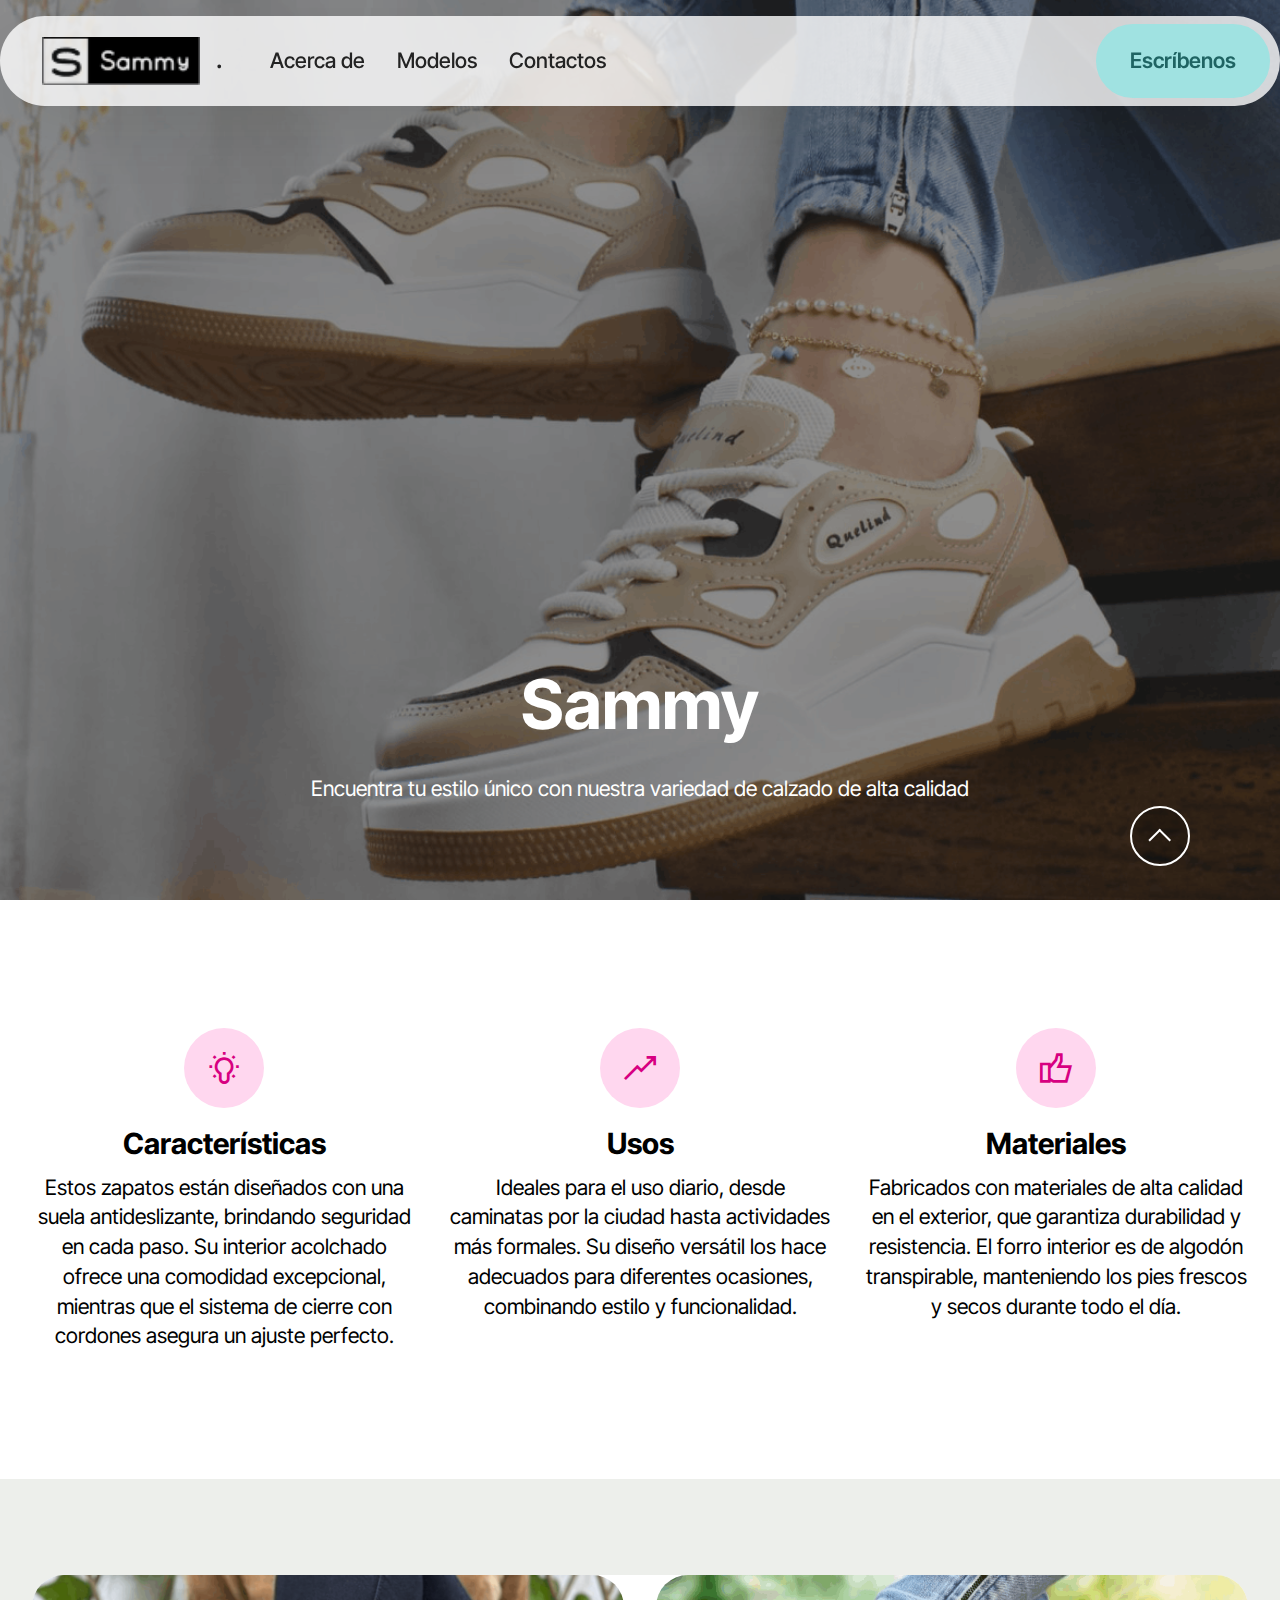
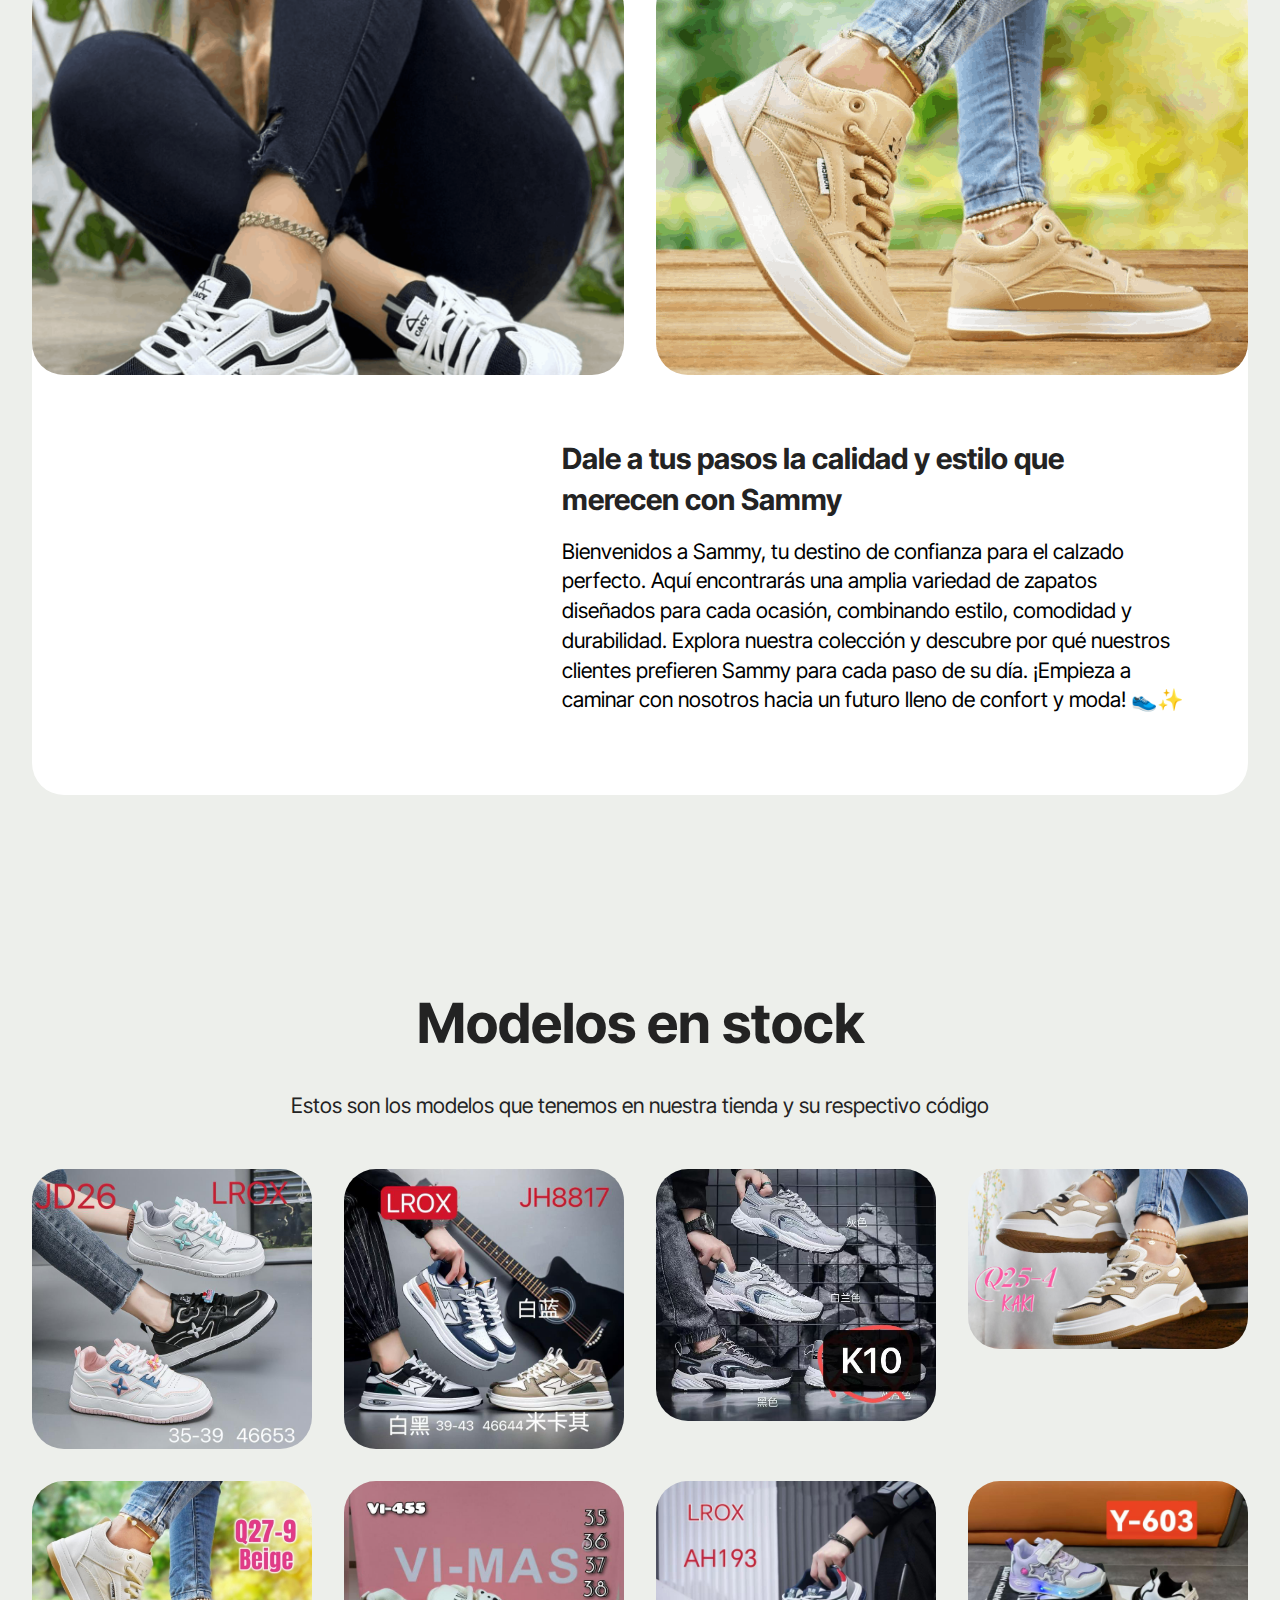
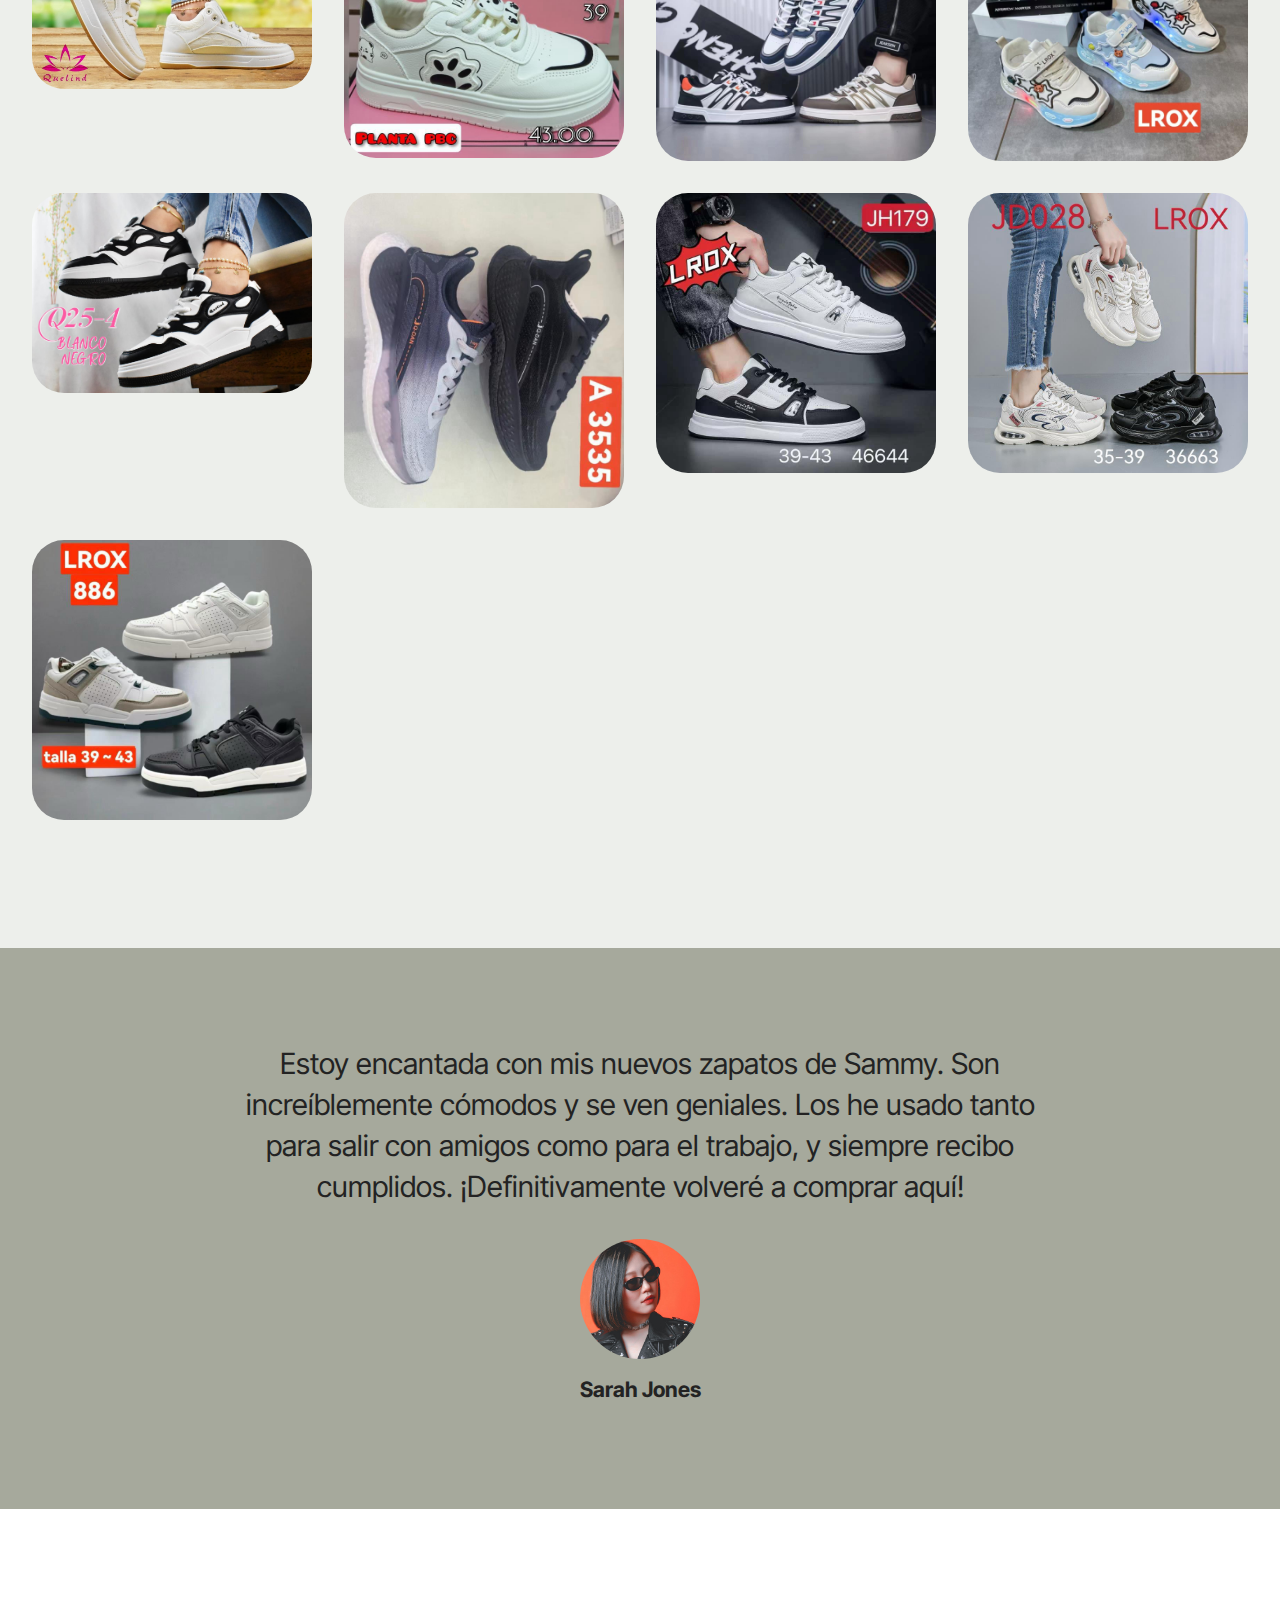
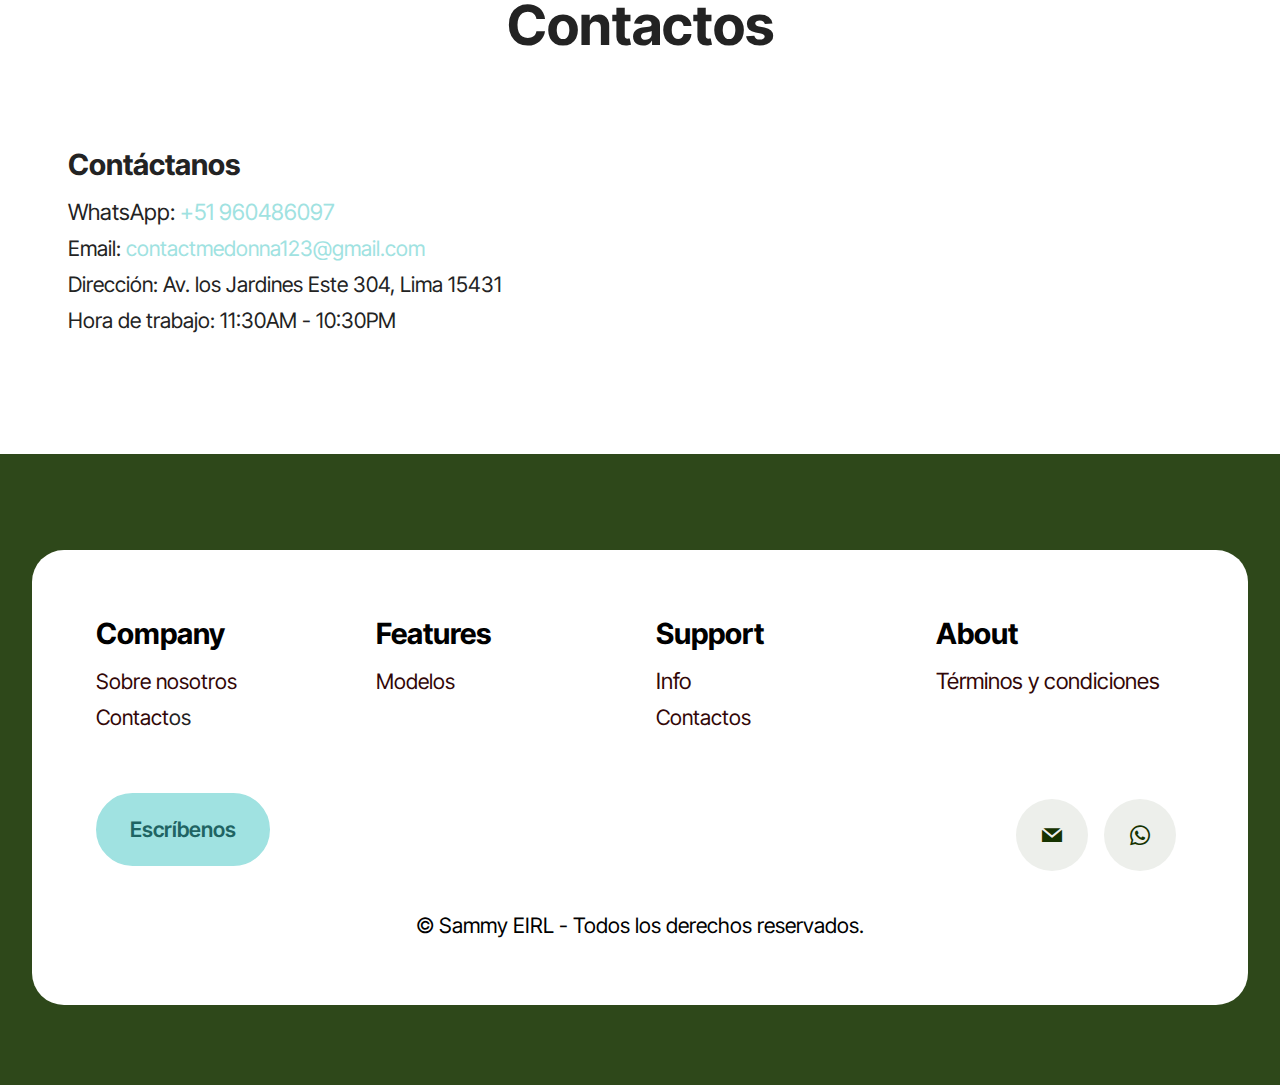
<file: index.html>
<!DOCTYPE html>
<html  >
<head>
  <!-- Site made with Mobirise Website Builder v5.9.18, https://mobirise.com -->
  <meta charset="UTF-8">
  <meta http-equiv="X-UA-Compatible" content="IE=edge">
  <meta name="generator" content="Mobirise v5.9.18, mobirise.com">
  <meta name="viewport" content="width=device-width, initial-scale=1, minimum-scale=1">
  <link rel="shortcut icon" href="assets/images/9160678697-99a1ebef-109d-4f64-b602-baaa322290a7-96x29.png" type="image/x-icon">
  <meta name="description" content="">
  
  
  <title>Sammy</title>
  <link rel="stylesheet" href="assets/web/assets/mobirise-icons2/mobirise2.css">
  <link rel="stylesheet" href="assets/bootstrap/css/bootstrap.min.css">
  <link rel="stylesheet" href="assets/bootstrap/css/bootstrap-grid.min.css">
  <link rel="stylesheet" href="assets/bootstrap/css/bootstrap-reboot.min.css">
  <link rel="stylesheet" href="assets/parallax/jarallax.css">
  <link rel="stylesheet" href="assets/animatecss/animate.css">
  <link rel="stylesheet" href="assets/dropdown/css/style.css">
  <link rel="stylesheet" href="assets/socicon/css/styles.css">
  <link rel="stylesheet" href="assets/theme/css/style.css">
  <link rel="stylesheet" href="assets/gallery/style.css">
  <link rel="preload" href="https://fonts.googleapis.com/css?family=Inter+Tight:100,200,300,400,500,600,700,800,900,100i,200i,300i,400i,500i,600i,700i,800i,900i&display=swap" as="style" onload="this.onload=null;this.rel='stylesheet'">
  <noscript><link rel="stylesheet" href="https://fonts.googleapis.com/css?family=Inter+Tight:100,200,300,400,500,600,700,800,900,100i,200i,300i,400i,500i,600i,700i,800i,900i&display=swap"></noscript>
  <link rel="preload" as="style" href="assets/mobirise/css/mbr-additional.css?v=TVShIu"><link rel="stylesheet" href="assets/mobirise/css/mbr-additional.css?v=TVShIu" type="text/css">

  
  
  
</head>
<body>
  
  <section data-bs-version="5.1" class="menu menu1 cid-uuoiAT6kku" once="menu" id="menu01-e">
	

	<nav class="navbar navbar-dropdown navbar-fixed-top navbar-expand-lg">
		<div class="container">
			<div class="navbar-brand">
				<span class="navbar-logo">
					<a href="index.html">
						<img src="assets/images/9160678697-99a1ebef-109d-4f64-b602-baaa322290a7-96x29.png" alt="" style="height: 3rem;">
					</a>
				</span>
				<span class="navbar-caption-wrap"><a class="navbar-caption text-black display-4" href="https://mobiri.se">.</a></span>
			</div>
			<button class="navbar-toggler" type="button" data-toggle="collapse" data-bs-toggle="collapse" data-target="#navbarSupportedContent" data-bs-target="#navbarSupportedContent" aria-controls="navbarNavAltMarkup" aria-expanded="false" aria-label="Toggle navigation">
				<div class="hamburger">
					<span></span>
					<span></span>
					<span></span>
					<span></span>
				</div>
			</button>
			<div class="collapse navbar-collapse" id="navbarSupportedContent">
				<ul class="navbar-nav nav-dropdown" data-app-modern-menu="true"><li class="nav-item">
						<a class="nav-link link text-black text-primary display-4" href="index.html#article01-3">Acerca de</a>
					</li>
					<li class="nav-item">
						<a class="nav-link link text-black text-primary display-4" href="index.html#gallery02-4" aria-expanded="false">Modelos</a>
					</li>
					<li class="nav-item">
						<a class="nav-link link text-black text-primary display-4" href="index.html#contacts02-6">Contactos</a>
					</li></ul>
				
				<div class="navbar-buttons mbr-section-btn"><a class="btn btn-warning display-4" href="https://wa.me/51960486097">Escríbenos</a></div>
			</div>
		</div>
	</nav>
</section>

<section data-bs-version="5.1" class="header16 cid-uu7skK2TQf mbr-fullscreen mbr-parallax-background" id="header17-1">
  
  <div class="mbr-overlay" style="opacity: 0.5; background-color: rgb(35, 35, 35);"></div>
  <div class="container-fluid">
    <div class="row">
      <div class="content-wrap col-12 col-md-12">
        <h1 class="mbr-section-title mbr-fonts-style mbr-white mb-4 display-1">
          <strong><br>Sammy</strong></h1>
        
        <p class="mbr-fonts-style mbr-text mbr-white mb-4 display-7">Encuentra tu estilo único con nuestra variedad de calzado de alta calidad</p>
        
      </div>
    </div>
  </div>
</section>

<section data-bs-version="5.1" class="features10 cid-uu7syhLuUR" id="features010-2">
  

  
  
  <div class="container">
    
    <div class="row">
      <div class="item features-without-image col-12 col-md-6 col-lg-4">
        <div class="item-wrapper">
          <div class="card-box align-left">
            <div class="iconfont-wrapper mb-3">
              <span class="mbr-iconfont mobi-mbri-idea mobi-mbri"></span>
            </div>
            <h5 class="card-title mbr-fonts-style display-5">
              <strong>Características</strong></h5>
            <p class="card-text mbr-fonts-style mb-3 display-7">
              Estos zapatos están diseñados con una suela antideslizante, brindando seguridad en cada paso. Su interior acolchado ofrece una comodidad excepcional, mientras que el sistema de cierre con cordones asegura un ajuste perfecto.
            </p>
            
          </div>
        </div>
      </div>
      <div class="item features-without-image col-12 col-md-6 col-lg-4">
        <div class="item-wrapper">
          <div class="card-box align-left">
            <div class="iconfont-wrapper mb-3">
              <span class="mbr-iconfont mobi-mbri-growing-chart mobi-mbri"></span>
            </div>
            <h5 class="card-title mbr-fonts-style display-5"><strong>Usos</strong></h5>
            <p class="card-text mbr-fonts-style mb-3 display-7">
              Ideales para el uso diario, desde caminatas por la ciudad hasta actividades más formales. Su diseño versátil los hace adecuados para diferentes ocasiones, combinando estilo y funcionalidad.
            </p>
            
          </div>
        </div>
      </div>
      <div class="item features-without-image col-12 col-md-6 col-lg-4">
        <div class="item-wrapper">
          <div class="card-box align-left">
            <div class="iconfont-wrapper mb-3">
              <span class="mbr-iconfont mobi-mbri-like mobi-mbri"></span>
            </div>
            <h5 class="card-title mbr-fonts-style display-5">
              <strong>Materiales</strong></h5>
            <p class="card-text mbr-fonts-style mb-3 display-7">
              Fabricados con materiales de alta calidad en el exterior, que garantiza durabilidad y resistencia. El forro interior es de algodón transpirable, manteniendo los pies frescos y secos durante todo el día.
            </p>
            
          </div>
        </div>
      </div>
    </div>
  </div>
</section>

<section data-bs-version="5.1" class="start article01 cid-uu7sCic0Iv" id="article01-3">
	

	
	
	<div class="container">
		<div class="row justify-content-center">
			<div class="card col-md-12 col-lg-12">
				<div class="card-wrapper">
					<div class="row">
						<div class="image-wrapper col-12 col-sm-6 justify-content-center">
							<img src="assets/images/whatsapp-image-2024-10-28-at-4.58.06-pm-2-photoroom-1256x1256.png" alt="Mobirise Website Builder">
						</div>
						<div class="image-wrapper col-12 col-sm-6 justify-content-center">
							<img src="assets/images/whatsapp-image-2024-10-28-at-4.56.44-pm-photoroom-1024x756.png" alt="Mobirise Website Builder">
						</div>
					</div>

					<div class="card-box align-left mb-3 card-content-text">
						<h4 class="card-title mbr-fonts-style mbr-white mb-0 display-5"><strong>Dale a tus pasos la calidad y estilo que merecen con Sammy</strong></h4>
						<p class="mbr-text mbr-fonts-style mt-3 mb-0 display-7">
						Bienvenidos a Sammy, tu destino de confianza para el calzado perfecto. Aquí encontrarás una amplia variedad de zapatos diseñados para cada ocasión, combinando estilo, comodidad y durabilidad. Explora nuestra colección y descubre por qué nuestros clientes prefieren Sammy para cada paso de su día. ¡Empieza a caminar con nosotros hacia un futuro lleno de confort y moda! 👟✨
						</p>
						
					</div>
				</div>
			</div>
		</div>
	</div>
</section>

<section data-bs-version="5.1" class="gallery1 mbr-gallery cid-uu7sG9T4Ns" id="gallery02-4">   
    
    

    <div class="container-fluid">
        <div class="row justify-content-center">
            <div class="col-12 content-head">
                <div class="mbr-section-head mb-5">
                    <h3 class="mbr-section-title mbr-fonts-style align-center m-0 display-2"><strong>Modelos en stock</strong></h3>
                    <h4 class="mbr-section-subtitle mbr-fonts-style align-center mb-0 mt-4 display-7">Estos son los modelos que tenemos en nuestra tienda y su respectivo código</h4>
                </div>
            </div>
        </div>
        <div class="row mbr-gallery mbr-masonry" data-masonry="{&quot;percentPosition&quot;: true }">
            <div class="col-12 col-md-6 col-lg-3 item gallery-image">
                <div class="item-wrapper" data-toggle="modal" data-bs-toggle="modal" data-target="#uuotkbKMIn-modal" data-bs-target="#uuotkbKMIn-modal">
                    <img class="w-100" src="assets/images/whatsapp-image-2024-11-14-at-9.34.14-am-2.jpeg" alt="Mobirise Website Builder" data-slide-to="0" data-bs-slide-to="0" data-target="#lb-uuotkbKMIn" data-bs-target="#lb-uuotkbKMIn">
                    <div class="icon-wrapper">
                        <span class="mobi-mbri mobi-mbri-search mbr-iconfont mbr-iconfont-btn"></span>
                    </div>
                </div>
                
            </div>
            <div class="col-12 col-md-6 col-lg-3 item gallery-image">
                <div class="item-wrapper" data-toggle="modal" data-bs-toggle="modal" data-target="#uuotkbKMIn-modal" data-bs-target="#uuotkbKMIn-modal">
                    <img class="w-100" src="assets/images/whatsapp-image-2024-11-14-at-9.34.12-am-1.jpeg" alt="Mobirise Website Builder" data-slide-to="1" data-bs-slide-to="1" data-target="#lb-uuotkbKMIn" data-bs-target="#lb-uuotkbKMIn">
                    <div class="icon-wrapper">
                        <span class="mobi-mbri mobi-mbri-search mbr-iconfont mbr-iconfont-btn"></span>
                    </div>
                </div>
                
            </div>
            <div class="col-12 col-md-6 col-lg-3 item gallery-image">
                <div class="item-wrapper" data-toggle="modal" data-bs-toggle="modal" data-target="#uuotkbKMIn-modal" data-bs-target="#uuotkbKMIn-modal">
                    <img class="w-100" src="assets/images/33fd10e9-b00b-4f22-9ec6-ca2f0244a1c2.jpg" alt="Mobirise Website Builder" data-slide-to="2" data-bs-slide-to="2" data-target="#lb-uuotkbKMIn" data-bs-target="#lb-uuotkbKMIn">
                    <div class="icon-wrapper">
                        <span class="mobi-mbri mobi-mbri-search mbr-iconfont mbr-iconfont-btn"></span>
                    </div>
                </div>
                
            </div>
            <div class="col-12 col-md-6 col-lg-3 item gallery-image">
                <div class="item-wrapper" data-toggle="modal" data-bs-toggle="modal" data-target="#uuotkbKMIn-modal" data-bs-target="#uuotkbKMIn-modal">
                    <img class="w-100" src="assets/images/whatsapp-image-2024-10-28-at-4.56.44-pm-2.jpeg" alt="Mobirise Website Builder" data-slide-to="3" data-bs-slide-to="3" data-target="#lb-uuotkbKMIn" data-bs-target="#lb-uuotkbKMIn">
                    <div class="icon-wrapper">
                        <span class="mobi-mbri mobi-mbri-search mbr-iconfont mbr-iconfont-btn"></span>
                    </div>
                </div>
                
            </div>
            <div class="col-12 col-md-6 col-lg-3 item gallery-image">
                <div class="item-wrapper" data-toggle="modal" data-bs-toggle="modal" data-target="#uuotkbKMIn-modal" data-bs-target="#uuotkbKMIn-modal">
                    <img class="w-100" src="assets/images/whatsapp-image-2024-10-28-at-4.56.05-pm-2.jpeg" alt="Mobirise Website Builder" data-slide-to="4" data-bs-slide-to="4" data-target="#lb-uuotkbKMIn" data-bs-target="#lb-uuotkbKMIn">
                    <div class="icon-wrapper">
                        <span class="mobi-mbri mobi-mbri-search mbr-iconfont mbr-iconfont-btn"></span>
                    </div>
                </div>
                
            </div><div class="col-12 col-md-6 col-lg-3 item gallery-image">
                <div class="item-wrapper" data-toggle="modal" data-bs-toggle="modal" data-target="#uuotkbKMIn-modal" data-bs-target="#uuotkbKMIn-modal">
                    <img class="w-100" src="assets/images/whatsapp-image-2024-11-14-at-9.34.14-am-720x714.jpg" alt="Mobirise Website Builder" data-slide-to="5" data-bs-slide-to="5" data-target="#lb-uuotkbKMIn" data-bs-target="#lb-uuotkbKMIn">
                    <div class="icon-wrapper">
                        <span class="mobi-mbri mobi-mbri-search mbr-iconfont mbr-iconfont-btn"></span>
                    </div>
                </div>
                
            </div>
            <div class="col-12 col-md-6 col-lg-3 item gallery-image">
                <div class="item-wrapper" data-toggle="modal" data-bs-toggle="modal" data-target="#uuotkbKMIn-modal" data-bs-target="#uuotkbKMIn-modal">
                    <img class="w-100" src="assets/images/whatsapp-image-2024-10-28-at-4.58.26-pm-1.jpeg" alt="Mobirise Website Builder" data-slide-to="6" data-bs-slide-to="6" data-target="#lb-uuotkbKMIn" data-bs-target="#lb-uuotkbKMIn">
                    <div class="icon-wrapper">
                        <span class="mobi-mbri mobi-mbri-search mbr-iconfont mbr-iconfont-btn"></span>
                    </div>
                </div>
                
            </div><div class="col-12 col-md-6 col-lg-3 item gallery-image">
                <div class="item-wrapper" data-toggle="modal" data-bs-toggle="modal" data-target="#uuotkbKMIn-modal" data-bs-target="#uuotkbKMIn-modal">
                    <img class="w-100" src="assets/images/whatsapp-image-2024-11-14-at-9.34.12-am.jpeg" alt="Mobirise Website Builder" data-slide-to="7" data-bs-slide-to="7" data-target="#lb-uuotkbKMIn" data-bs-target="#lb-uuotkbKMIn">
                    <div class="icon-wrapper">
                        <span class="mobi-mbri mobi-mbri-search mbr-iconfont mbr-iconfont-btn"></span>
                    </div>
                </div>
                
            </div>
            <div class="col-12 col-md-6 col-lg-3 item gallery-image">
                <div class="item-wrapper" data-toggle="modal" data-bs-toggle="modal" data-target="#uuotkbKMIn-modal" data-bs-target="#uuotkbKMIn-modal">
                    <img class="w-100" src="assets/images/whatsapp-image-2024-10-28-at-4.56.43-pm-2.jpeg" alt="Mobirise Website Builder" data-slide-to="8" data-bs-slide-to="8" data-target="#lb-uuotkbKMIn" data-bs-target="#lb-uuotkbKMIn">
                    <div class="icon-wrapper">
                        <span class="mobi-mbri mobi-mbri-search mbr-iconfont mbr-iconfont-btn"></span>
                    </div>
                </div>
                
            </div><div class="col-12 col-md-6 col-lg-3 item gallery-image">
                <div class="item-wrapper" data-toggle="modal" data-bs-toggle="modal" data-target="#uuotkbKMIn-modal" data-bs-target="#uuotkbKMIn-modal">
                    <img class="w-100" src="assets/images/whatsapp-image-2024-10-28-at-4.56.08-pm-709x800.jpg" alt="Mobirise Website Builder" data-slide-to="9" data-bs-slide-to="9" data-target="#lb-uuotkbKMIn" data-bs-target="#lb-uuotkbKMIn">
                    <div class="icon-wrapper">
                        <span class="mobi-mbri mobi-mbri-search mbr-iconfont mbr-iconfont-btn"></span>
                    </div>
                </div>
                
            </div><div class="col-12 col-md-6 col-lg-3 item gallery-image">
                <div class="item-wrapper" data-toggle="modal" data-bs-toggle="modal" data-target="#uuotkbKMIn-modal" data-bs-target="#uuotkbKMIn-modal">
                    <img class="w-100" src="assets/images/whatsapp-image-2024-10-28-at-4.58.25-pm-2-800x800.jpg" alt="Mobirise Website Builder" data-slide-to="10" data-bs-slide-to="10" data-target="#lb-uuotkbKMIn" data-bs-target="#lb-uuotkbKMIn">
                    <div class="icon-wrapper">
                        <span class="mobi-mbri mobi-mbri-search mbr-iconfont mbr-iconfont-btn"></span>
                    </div>
                </div>
                
            </div><div class="col-12 col-md-6 col-lg-3 item gallery-image">
                <div class="item-wrapper" data-toggle="modal" data-bs-toggle="modal" data-target="#uuotkbKMIn-modal" data-bs-target="#uuotkbKMIn-modal">
                    <img class="w-100" src="assets/images/whatsapp-image-2024-10-29-at-4.23.17-pm-800x800.jpg" alt="Mobirise Website Builder" data-slide-to="11" data-bs-slide-to="11" data-target="#lb-uuotkbKMIn" data-bs-target="#lb-uuotkbKMIn">
                    <div class="icon-wrapper">
                        <span class="mobi-mbri mobi-mbri-search mbr-iconfont mbr-iconfont-btn"></span>
                    </div>
                </div>
                
            </div><div class="col-12 col-md-6 col-lg-3 item gallery-image">
                <div class="item-wrapper" data-toggle="modal" data-bs-toggle="modal" data-target="#uuotkbKMIn-modal" data-bs-target="#uuotkbKMIn-modal">
                    <img class="w-100" src="assets/images/whatsapp-image-2024-10-28-at-4.40.52-pm-1-800x800.jpg" alt="Mobirise Website Builder" data-slide-to="12" data-bs-slide-to="12" data-target="#lb-uuotkbKMIn" data-bs-target="#lb-uuotkbKMIn">
                    <div class="icon-wrapper">
                        <span class="mobi-mbri mobi-mbri-search mbr-iconfont mbr-iconfont-btn"></span>
                    </div>
                </div>
                
            </div>
        </div>

        <div class="modal mbr-slider" tabindex="-1" role="dialog" aria-hidden="true" id="uuotkbKMIn-modal">
            <div class="modal-dialog" role="document">
                <div class="modal-content">
                    <div class="modal-body">
                        <div class="carousel slide" id="lb-uuotkbKMIn" data-interval="5000" data-bs-interval="5000">
                            <div class="carousel-inner">
                                <div class="carousel-item active">
                                    <img class="d-block w-100" src="assets/images/whatsapp-image-2024-11-14-at-9.34.14-am-2.jpeg" alt="Mobirise Website Builder">
                                </div>
                                <div class="carousel-item">
                                    <img class="d-block w-100" src="assets/images/whatsapp-image-2024-11-14-at-9.34.12-am-1.jpeg" alt="Mobirise Website Builder">
                                </div>
                                <div class="carousel-item">
                                    <img class="d-block w-100" src="assets/images/33fd10e9-b00b-4f22-9ec6-ca2f0244a1c2.jpg" alt="Mobirise Website Builder">
                                </div>
                                <div class="carousel-item">
                                    <img class="d-block w-100" src="assets/images/whatsapp-image-2024-10-28-at-4.56.44-pm-2.jpeg" alt="Mobirise Website Builder">
                                </div>
                                <div class="carousel-item">
                                    <img class="d-block w-100" src="assets/images/whatsapp-image-2024-10-28-at-4.56.05-pm-2.jpeg" alt="Mobirise Website Builder">
                                </div><div class="carousel-item">
                                    <img class="d-block w-100" src="assets/images/whatsapp-image-2024-11-14-at-9.34.14-am-720x714.jpg" alt="Mobirise Website Builder">
                                </div>
                                <div class="carousel-item">
                                    <img class="d-block w-100" src="assets/images/whatsapp-image-2024-10-28-at-4.58.26-pm-1.jpeg" alt="Mobirise Website Builder">
                                </div><div class="carousel-item">
                                    <img class="d-block w-100" src="assets/images/whatsapp-image-2024-11-14-at-9.34.12-am.jpeg" alt="Mobirise Website Builder">
                                </div>
                                <div class="carousel-item">
                                    <img class="d-block w-100" src="assets/images/whatsapp-image-2024-10-28-at-4.56.43-pm-2.jpeg" alt="Mobirise Website Builder">
                                </div><div class="carousel-item">
                                    <img class="d-block w-100" src="assets/images/whatsapp-image-2024-10-28-at-4.56.08-pm-709x800.jpg" alt="Mobirise Website Builder">
                                </div><div class="carousel-item">
                                    <img class="d-block w-100" src="assets/images/whatsapp-image-2024-10-28-at-4.58.25-pm-2-800x800.jpg" alt="Mobirise Website Builder">
                                </div><div class="carousel-item">
                                    <img class="d-block w-100" src="assets/images/whatsapp-image-2024-10-29-at-4.23.17-pm-800x800.jpg" alt="Mobirise Website Builder">
                                </div><div class="carousel-item">
                                    <img class="d-block w-100" src="assets/images/whatsapp-image-2024-10-28-at-4.40.52-pm-1-800x800.jpg" alt="Mobirise Website Builder">
                                </div>
                            </div>
                            <ol class="carousel-indicators">
                                <li data-slide-to="0" data-bs-slide-to="0" class="active" data-target="#lb-uuotkbKMIn" data-bs-target="#lb-uuotkbKMIn"></li>
                                <li data-slide-to="1" data-bs-slide-to="1" data-target="#lb-uuotkbKMIn" data-bs-target="#lb-uuotkbKMIn"></li>
                                <li data-slide-to="2" data-bs-slide-to="2" data-target="#lb-uuotkbKMIn" data-bs-target="#lb-uuotkbKMIn"></li>
                                <li data-slide-to="3" data-bs-slide-to="3" data-target="#lb-uuotkbKMIn" data-bs-target="#lb-uuotkbKMIn"></li>
                                <li data-slide-to="4" data-bs-slide-to="4" data-target="#lb-uuotkbKMIn" data-bs-target="#lb-uuotkbKMIn"></li><li data-slide-to="5" data-bs-slide-to="5" data-target="#lb-uuotkbKMIn" data-bs-target="#lb-uuotkbKMIn"></li>
                                <li data-slide-to="6" data-bs-slide-to="6" data-target="#lb-uuotkbKMIn" data-bs-target="#lb-uuotkbKMIn"></li><li data-slide-to="7" data-bs-slide-to="7" data-target="#lb-uuotkbKMIn" data-bs-target="#lb-uuotkbKMIn"></li>
                                <li data-slide-to="8" data-bs-slide-to="8" data-target="#lb-uuotkbKMIn" data-bs-target="#lb-uuotkbKMIn"></li><li data-slide-to="9" data-bs-slide-to="9" data-target="#lb-uuotkbKMIn" data-bs-target="#lb-uuotkbKMIn"></li><li data-slide-to="10" data-bs-slide-to="10" data-target="#lb-uuotkbKMIn" data-bs-target="#lb-uuotkbKMIn"></li><li data-slide-to="11" data-bs-slide-to="11" data-target="#lb-uuotkbKMIn" data-bs-target="#lb-uuotkbKMIn"></li><li data-slide-to="12" data-bs-slide-to="12" data-target="#lb-uuotkbKMIn" data-bs-target="#lb-uuotkbKMIn"></li>
                            </ol>
                            <a role="button" href="" class="close" data-dismiss="modal" data-bs-dismiss="modal" aria-label="Close">
                            </a>
                            <a class="carousel-control-prev carousel-control" role="button" data-slide="prev" data-bs-slide="prev" href="#lb-uuotkbKMIn">
                                <span class="mobi-mbri mobi-mbri-arrow-prev" aria-hidden="true"></span>
                                <span class="sr-only visually-hidden">Previous</span>
                            </a>
                            <a class="carousel-control-next carousel-control" role="button" data-slide="next" data-bs-slide="next" href="#lb-uuotkbKMIn">
                                <span class="mobi-mbri mobi-mbri-arrow-next" aria-hidden="true"></span>
                                <span class="sr-only visually-hidden">Next</span>
                            </a>
                        </div>
                    </div>
                </div>
            </div>
        </div>
    </div>
</section>

<section data-bs-version="5.1" class="people07 cid-uu7sKdeTrg" id="people07-5">
    
    <div class="container">
        <div class="row justify-content-center">
            <div class="col-md-12 col-lg-8">
                <p class="card-text mbr-fonts-style display-5">Estoy encantada con mis nuevos zapatos de Sammy. Son increíblemente cómodos y se ven geniales. Los he usado tanto para salir con amigos como para el trabajo, y siempre recibo cumplidos. ¡Definitivamente volveré a comprar aquí!</p>
                <div class="img-wrapper mt-4 justify-content-center">
                    <img src="assets/images/team1.jpg" alt="" data-slide-to="0" data-bs-slide-to="0">
                </div>
                <p class="card-title mbr-fonts-style mt-3 display-7">
                    <strong>Sarah Jones</strong>
                </p>
            </div>
        </div>
    </div>
</section>

<section data-bs-version="5.1" class="contacts02 map1 cid-uu7sMus4Ov" id="contacts02-6">

    

    
    <div class="container">
        <div class="row justify-content-center">
            <div class="col-12 content-head">
                <div class="mbr-section-head mb-5">
                    <h3 class="mbr-section-title mbr-fonts-style align-center mb-0 display-2">
                        <strong>Contactos</strong>
                    </h3>
                    
                </div>
            </div>
        </div>
        <div class="row justify-content-center">
            <div class="card col-12 col-md-12 col-lg-6">
                <div class="card-wrapper">
                    <div class="text-wrapper">
                        <h5 class="cardTitle mbr-fonts-style mb-2 display-5">
                            <strong>Contáctanos</strong></h5>
                        <ul class="list mbr-fonts-style display-7">
                            <li class="mbr-text item-wrap"><span style="font-size: 1.4rem;">WhatsApp: </span><a href="https://wa.me/51960486097" class="text-warning" style="font-size: 1.4rem;">+51 960486097</a><br></li>
                            <li class="mbr-text item-wrap">Email: <a href="mailto:contactmedonna123@gmail.com" class="text-warning">contactmedonna123@gmail.com</a></li>
                            <li class="mbr-text item-wrap">Dirección: Av. los Jardines Este 304, Lima 15431</li>
                            <li class="mbr-text item-wrap">Hora de trabajo: 11:30AM - 10:30PM</li>
                        </ul>
                    </div>
                </div>
            </div>
            <div class="map-wrapper col-md-12 col-lg-6">
                <div class="google-map"><iframe frameborder="0" style="border:0" src="https://www.google.com/maps/embed?pb=!1m17!1m12!1m3!1d975.6403078067834!2d-77.00443607148898!3d-12.004832999261213!2m3!1f0!2f0!3f0!3m2!1i1024!2i768!4f13.1!3m2!1m1!2zMTLCsDAwJzE3LjQiUyA3N8KwMDAnMTMuNyJX!5e0!3m2!1ses!2spe!4v1731604080729!5m2!1ses!2spe" allowfullscreen=""></iframe></div>
            </div>
        </div>
    </div>
</section>

<section data-bs-version="5.1" class="footer1 cid-uuoiI0wkvn" once="footers" id="footer01-f">
	

	
	
	<div class="container">
		<div class="row mbr-white">
			<div class="col-12 col-md-6 col-lg-3">
				<h5 class="mbr-section-subtitle mbr-fonts-style mb-2 display-5">
					<strong>Company</strong>
				</h5>
				<ul class="list mbr-fonts-style display-7">
					<li class="mbr-text item-wrap"><a href="index.html#features010-2" class="text-info">Sobre nosotros</a></li><a href="index.html#features010-2" class="text-primary">
					</a><li class="mbr-text item-wrap"><a href="https://wa.me/51960486097" class="text-info">Contact</a>os</li>
				</ul>
			</div>
			<div class="col-12 col-md-6 col-lg-3">
				<h5 class="mbr-section-subtitle mbr-fonts-style mb-2 display-5">
					<strong>Features</strong>
				</h5>
				<ul class="list mbr-fonts-style display-7">
					<li class="mbr-text item-wrap"><a href="index.html#gallery02-4" class="text-info">Modelos</a></li>
					<li class="mbr-text item-wrap"><br></li>
				</ul>
			</div>
			<div class="col-12 col-md-6 col-lg-3">
				<h5 class="mbr-section-subtitle mbr-fonts-style mb-2 display-5">
					<strong>Support</strong>
				</h5>
				<ul class="list mbr-fonts-style display-7">
					<li class="mbr-text item-wrap"><span style="font-size: 1.4rem;"><a href="index.html#features010-2" class="text-info">Info</a></span><br></li>
					<li class="mbr-text item-wrap"><a href="index.html#contacts02-6" class="text-info">Contactos</a></li>
				</ul>
			</div>
			<div class="col-12 col-md-6 col-lg-3">
				<h5 class="mbr-section-subtitle mbr-fonts-style mb-2 display-5">
					<strong>About</strong>
				</h5>
				<ul class="list mbr-fonts-style display-7">
					<li class="mbr-text item-wrap"><span style="font-size: 1.4rem;"><a href="terms.html#list02-i" class="text-info text-primary">Términos&nbsp;y condiciones</a></span><br></li>
				</ul>
			</div>
			<div class="col-12 mt-5 footer-col">
				<div class="mbr-section-btn align-left"><a class="btn btn-warning display-7" href="https://wa.me/51960486097">Escríbenos</a></div>

				<div class="social-row mt-2 display-7">
					<div class="soc-item">
						<a href="mailto:contactmedonna123@gmail.com">
							<span class="mbr-iconfont socicon-mail socicon"></span>
						</a>
					</div>
					<div class="soc-item">
						<a href="https://wa.me/51960486097">
							<span class="mbr-iconfont socicon-whatsapp socicon"></span>
						</a>
					</div>
					
					
				</div>
			</div>
			<div class="col-12 mt-4">
				<p class="mbr-text mb-0 mbr-fonts-style copyright align-center display-7">
					© Sammy EIRL - Todos los derechos reservados.</p>
			</div>
		</div>
	</div>
    
 <div id="scrollToTop" class="scrollToTop mbr-arrow-up"><a style="text-align: center;"><i class="mbr-arrow-up-icon mbr-arrow-up-icon-cm cm-icon cm-icon-smallarrow-up"></i></a></div>
    <input name="animation" type="hidden">
  </body>
</html>
</file>
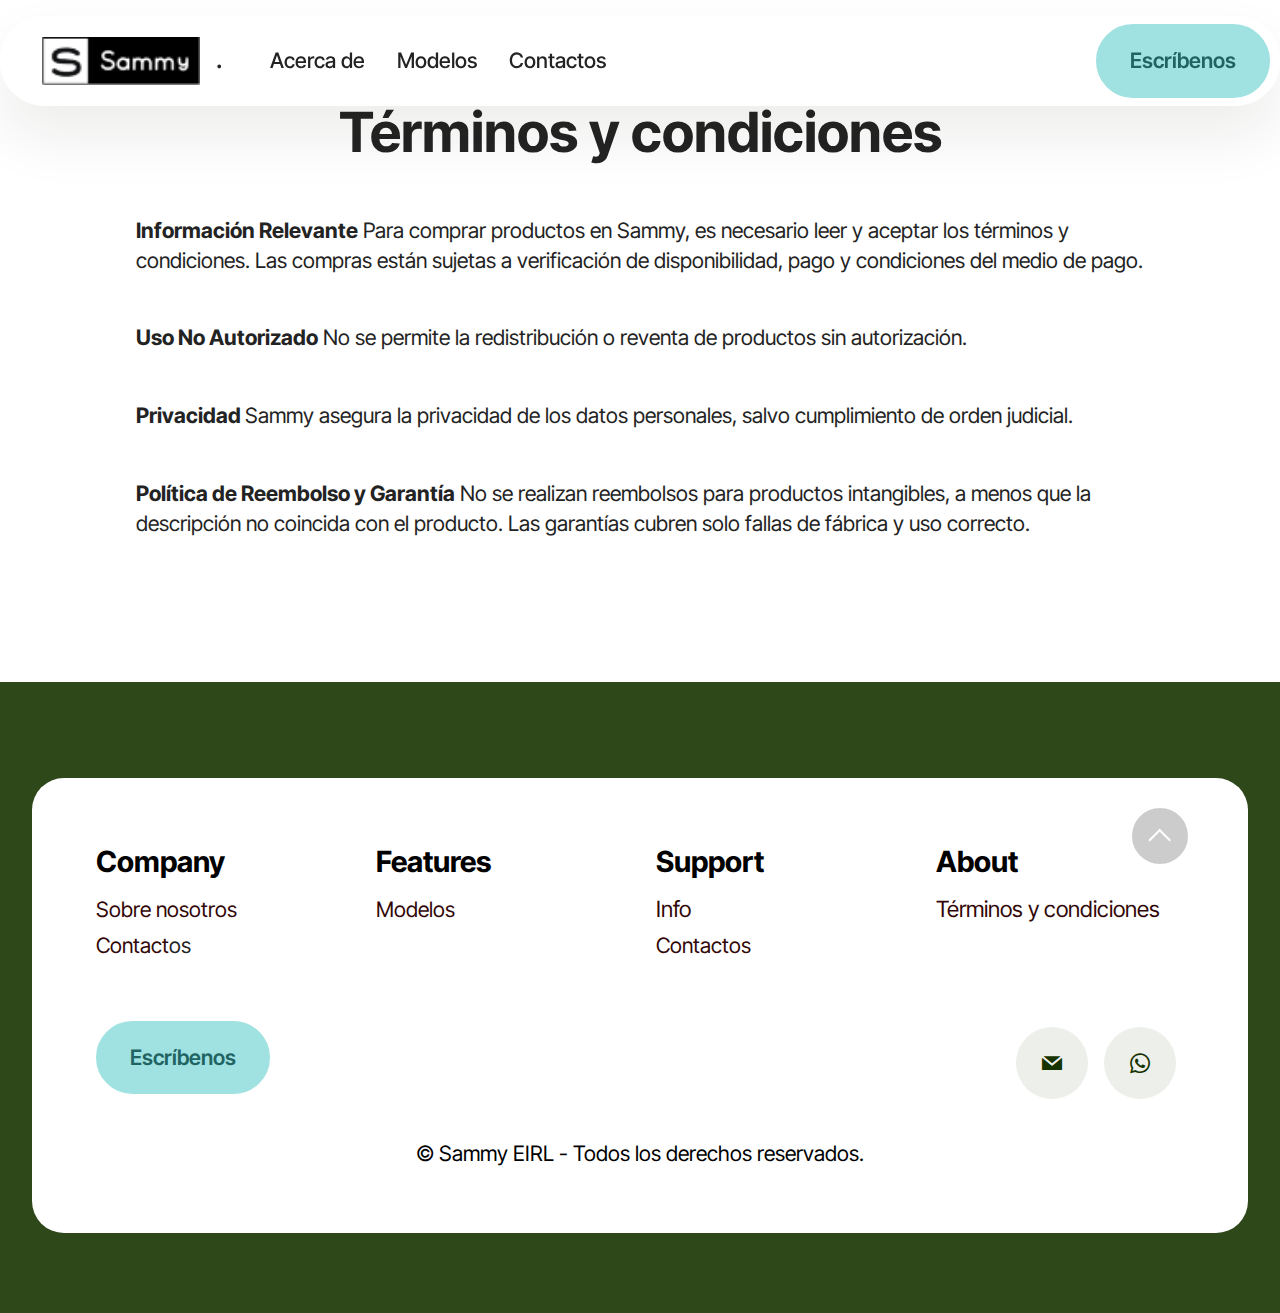
<file: terms.html>
<!DOCTYPE html>
<html  >
<head>
  <!-- Site made with Mobirise Website Builder v5.9.18, https://mobirise.com -->
  <meta charset="UTF-8">
  <meta http-equiv="X-UA-Compatible" content="IE=edge">
  <meta name="generator" content="Mobirise v5.9.18, mobirise.com">
  <meta name="viewport" content="width=device-width, initial-scale=1, minimum-scale=1">
  <link rel="shortcut icon" href="assets/images/9160678697-99a1ebef-109d-4f64-b602-baaa322290a7-96x29.png" type="image/x-icon">
  <meta name="description" content="">
  
  
  <title>Términos y condiciones</title>
  <link rel="stylesheet" href="assets/web/assets/mobirise-icons2/mobirise2.css">
  <link rel="stylesheet" href="assets/bootstrap/css/bootstrap.min.css">
  <link rel="stylesheet" href="assets/bootstrap/css/bootstrap-grid.min.css">
  <link rel="stylesheet" href="assets/bootstrap/css/bootstrap-reboot.min.css">
  <link rel="stylesheet" href="assets/animatecss/animate.css">
  <link rel="stylesheet" href="assets/dropdown/css/style.css">
  <link rel="stylesheet" href="assets/socicon/css/styles.css">
  <link rel="stylesheet" href="assets/theme/css/style.css">
  <link rel="preload" href="https://fonts.googleapis.com/css?family=Inter+Tight:100,200,300,400,500,600,700,800,900,100i,200i,300i,400i,500i,600i,700i,800i,900i&display=swap" as="style" onload="this.onload=null;this.rel='stylesheet'">
  <noscript><link rel="stylesheet" href="https://fonts.googleapis.com/css?family=Inter+Tight:100,200,300,400,500,600,700,800,900,100i,200i,300i,400i,500i,600i,700i,800i,900i&display=swap"></noscript>
  <link rel="preload" as="style" href="assets/mobirise/css/mbr-additional.css?v=C3YrkJ"><link rel="stylesheet" href="assets/mobirise/css/mbr-additional.css?v=C3YrkJ" type="text/css">

  
  
  
</head>
<body>
  
  <section data-bs-version="5.1" class="menu menu1 cid-uuoiAT6kku" once="menu" id="menu01-g">
	

	<nav class="navbar navbar-dropdown navbar-fixed-top navbar-expand-lg">
		<div class="container">
			<div class="navbar-brand">
				<span class="navbar-logo">
					<a href="index.html">
						<img src="assets/images/9160678697-99a1ebef-109d-4f64-b602-baaa322290a7-96x29.png" alt="" style="height: 3rem;">
					</a>
				</span>
				<span class="navbar-caption-wrap"><a class="navbar-caption text-black display-4" href="https://mobiri.se">.</a></span>
			</div>
			<button class="navbar-toggler" type="button" data-toggle="collapse" data-bs-toggle="collapse" data-target="#navbarSupportedContent" data-bs-target="#navbarSupportedContent" aria-controls="navbarNavAltMarkup" aria-expanded="false" aria-label="Toggle navigation">
				<div class="hamburger">
					<span></span>
					<span></span>
					<span></span>
					<span></span>
				</div>
			</button>
			<div class="collapse navbar-collapse" id="navbarSupportedContent">
				<ul class="navbar-nav nav-dropdown" data-app-modern-menu="true"><li class="nav-item">
						<a class="nav-link link text-black text-primary display-4" href="index.html#article01-3">Acerca de</a>
					</li>
					<li class="nav-item">
						<a class="nav-link link text-black text-primary display-4" href="index.html#gallery02-4" aria-expanded="false">Modelos</a>
					</li>
					<li class="nav-item">
						<a class="nav-link link text-black text-primary display-4" href="index.html#contacts02-6">Contactos</a>
					</li></ul>
				
				<div class="navbar-buttons mbr-section-btn"><a class="btn btn-warning display-4" href="https://wa.me/51960486097">Escríbenos</a></div>
			</div>
		</div>
	</nav>
</section>

<section data-bs-version="5.1" class="content4 cid-uuoj45Tw5r" id="list02-i">
    

    
    
    <div class="container">
        <div class="row justify-content-center">
            <div class="col-lg-10">
                <div class="title col-md-12 mb-5">
                    <h3 class="mbr-section-title mbr-fonts-style display-2">
                        <strong>Términos y condiciones</strong></h3>
                    
                </div>
                
                <div class="item features-without-image col-12 active">
                    <div class="item-wrapper">
                        <div class="card-box align-left">
                            
                            <p class="card-text mbr-fonts-style mb-5 display-7"><strong>
                                Información Relevante</strong> Para comprar productos en Sammy, es necesario leer y aceptar los términos y condiciones. Las compras están sujetas a verificación de disponibilidad, pago y condiciones del medio de pago.
                            </p>
                        </div>
                    </div>
                </div>
                <div class="item features-without-image col-12">
                    <div class="item-wrapper">
                        <div class="card-box align-left">
                            
                            <p class="card-text mbr-fonts-style mb-5 display-7"><strong>
                                Uso No Autorizado</strong> No se permite la redistribución o reventa de productos sin autorización.
                            </p>
                        </div>
                    </div>
                </div><div class="item features-without-image col-12">
                    <div class="item-wrapper">
                        <div class="card-box align-left">
                            
                            <p class="card-text mbr-fonts-style mb-5 display-7"><strong>Privacidad </strong>Sammy asegura la privacidad de los datos personales, salvo cumplimiento de orden judicial.</p>
                        </div>
                    </div>
                </div><div class="item features-without-image col-12">
                    <div class="item-wrapper">
                        <div class="card-box align-left">
                            
                            <p class="card-text mbr-fonts-style mb-5 display-7"><strong>
                                Política de Reembolso y Garantía</strong> No se realizan reembolsos para productos intangibles, a menos que la descripción no coincida con el producto. Las garantías cubren solo fallas de fábrica y uso correcto.
                            </p>
                        </div>
                    </div>
                </div>
            </div>
        </div>
    </div>
</section>

<section data-bs-version="5.1" class="footer1 cid-uuoiI0wkvn" once="footers" id="footer01-h">
	

	
	
	<div class="container">
		<div class="row mbr-white">
			<div class="col-12 col-md-6 col-lg-3">
				<h5 class="mbr-section-subtitle mbr-fonts-style mb-2 display-5">
					<strong>Company</strong>
				</h5>
				<ul class="list mbr-fonts-style display-7">
					<li class="mbr-text item-wrap"><a href="index.html#features010-2" class="text-info">Sobre nosotros</a></li><a href="index.html#features010-2" class="text-primary">
					</a><li class="mbr-text item-wrap"><a href="https://wa.me/51960486097" class="text-info">Contact</a>os</li>
				</ul>
			</div>
			<div class="col-12 col-md-6 col-lg-3">
				<h5 class="mbr-section-subtitle mbr-fonts-style mb-2 display-5">
					<strong>Features</strong>
				</h5>
				<ul class="list mbr-fonts-style display-7">
					<li class="mbr-text item-wrap"><a href="index.html#gallery02-4" class="text-info">Modelos</a></li>
					<li class="mbr-text item-wrap"><br></li>
				</ul>
			</div>
			<div class="col-12 col-md-6 col-lg-3">
				<h5 class="mbr-section-subtitle mbr-fonts-style mb-2 display-5">
					<strong>Support</strong>
				</h5>
				<ul class="list mbr-fonts-style display-7">
					<li class="mbr-text item-wrap"><span style="font-size: 1.4rem;"><a href="index.html#features010-2" class="text-info">Info</a></span><br></li>
					<li class="mbr-text item-wrap"><a href="index.html#contacts02-6" class="text-info">Contactos</a></li>
				</ul>
			</div>
			<div class="col-12 col-md-6 col-lg-3">
				<h5 class="mbr-section-subtitle mbr-fonts-style mb-2 display-5">
					<strong>About</strong>
				</h5>
				<ul class="list mbr-fonts-style display-7">
					<li class="mbr-text item-wrap"><span style="font-size: 1.4rem;"><a href="terms.html#list02-i" class="text-info text-primary">Términos&nbsp;y condiciones</a></span><br></li>
				</ul>
			</div>
			<div class="col-12 mt-5 footer-col">
				<div class="mbr-section-btn align-left"><a class="btn btn-warning display-7" href="https://wa.me/51960486097">Escríbenos</a></div>

				<div class="social-row mt-2 display-7">
					<div class="soc-item">
						<a href="mailto:contactmedonna123@gmail.com">
							<span class="mbr-iconfont socicon-mail socicon"></span>
						</a>
					</div>
					<div class="soc-item">
						<a href="https://wa.me/51960486097">
							<span class="mbr-iconfont socicon-whatsapp socicon"></span>
						</a>
					</div>
					
					
				</div>
			</div>
			<div class="col-12 mt-4">
				<p class="mbr-text mb-0 mbr-fonts-style copyright align-center display-7">
					© Sammy EIRL - Todos los derechos reservados.</p>
			</div>
		</div>
	</div>
    
 <div id="scrollToTop" class="scrollToTop mbr-arrow-up"><a style="text-align: center;"><i class="mbr-arrow-up-icon mbr-arrow-up-icon-cm cm-icon cm-icon-smallarrow-up"></i></a></div>
    <input name="animation" type="hidden">
  </body>
</html>
</file>
<file: assets/web/assets/mobirise-icons2/mobirise2.css>
@font-face {
  font-family: 'Moririse2';
  font-display: swap;
  src:  url('mobirise2.eot?f2bix4');
  src:  url('mobirise2.eot?f2bix4#iefix') format('embedded-opentype'),
    url('mobirise2.ttf?f2bix4') format('truetype'),
    url('mobirise2.woff?f2bix4') format('woff'),
    url('mobirise2.svg?f2bix4#mobirise2') format('svg');
  font-weight: normal;
  font-style: normal;
}

[class^="mobi-"], [class*=" mobi-"] {
  /* use !important to prevent issues with browser extensions that change fonts */
  font-family: 'Moririse2' !important;
  speak: none;
  font-style: normal;
  font-weight: normal;
  font-variant: normal;
  text-transform: none;
  line-height: 1;

  /* Better Font Rendering =========== */
  -webkit-font-smoothing: antialiased;
  -moz-osx-font-smoothing: grayscale;
}

.mobi-mbri-add-submenu:before {
  content: "\e900";
}
.mobi-mbri-alert:before {
  content: "\e901";
}
.mobi-mbri-align-center:before {
  content: "\e902";
}
.mobi-mbri-align-justify:before {
  content: "\e903";
}
.mobi-mbri-align-left:before {
  content: "\e904";
}
.mobi-mbri-align-right:before {
  content: "\e905";
}
.mobi-mbri-android:before {
  content: "\e906";
}
.mobi-mbri-apple:before {
  content: "\e907";
}
.mobi-mbri-arrow-down:before {
  content: "\e908";
}
.mobi-mbri-arrow-next:before {
  content: "\e909";
}
.mobi-mbri-arrow-prev:before {
  content: "\e90a";
}
.mobi-mbri-arrow-up:before {
  content: "\e90b";
}
.mobi-mbri-bold:before {
  content: "\e90c";
}
.mobi-mbri-bookmark:before {
  content: "\e90d";
}
.mobi-mbri-bootstrap:before {
  content: "\e90e";
}
.mobi-mbri-briefcase:before {
  content: "\e90f";
}
.mobi-mbri-browse:before {
  content: "\e910";
}
.mobi-mbri-bulleted-list:before {
  content: "\e911";
}
.mobi-mbri-calendar:before {
  content: "\e912";
}
.mobi-mbri-camera:before {
  content: "\e913";
}
.mobi-mbri-cart-add:before {
  content: "\e914";
}
.mobi-mbri-cart-full:before {
  content: "\e915";
}
.mobi-mbri-cash:before {
  content: "\e916";
}
.mobi-mbri-change-style:before {
  content: "\e917";
}
.mobi-mbri-chat:before {
  content: "\e918";
}
.mobi-mbri-clock:before {
  content: "\e919";
}
.mobi-mbri-close:before {
  content: "\e91a";
}
.mobi-mbri-cloud:before {
  content: "\e91b";
}
.mobi-mbri-code:before {
  content: "\e91c";
}
.mobi-mbri-contact-form:before {
  content: "\e91d";
}
.mobi-mbri-credit-card:before {
  content: "\e91e";
}
.mobi-mbri-cursor-click:before {
  content: "\e91f";
}
.mobi-mbri-cust-feedback:before {
  content: "\e920";
}
.mobi-mbri-database:before {
  content: "\e921";
}
.mobi-mbri-delivery:before {
  content: "\e922";
}
.mobi-mbri-desktop:before {
  content: "\e923";
}
.mobi-mbri-devices:before {
  content: "\e924";
}
.mobi-mbri-down:before {
  content: "\e925";
}
.mobi-mbri-download-2:before {
  content: "\e926";
}
.mobi-mbri-download:before {
  content: "\e927";
}
.mobi-mbri-drag-n-drop-2:before {
  content: "\e928";
}
.mobi-mbri-drag-n-drop:before {
  content: "\e929";
}
.mobi-mbri-edit-2:before {
  content: "\e92a";
}
.mobi-mbri-edit:before {
  content: "\e92b";
}
.mobi-mbri-error:before {
  content: "\e92c";
}
.mobi-mbri-extension:before {
  content: "\e92d";
}
.mobi-mbri-features:before {
  content: "\e92e";
}
.mobi-mbri-file:before {
  content: "\e92f";
}
.mobi-mbri-flag:before {
  content: "\e930";
}
.mobi-mbri-folder:before {
  content: "\e931";
}
.mobi-mbri-gift:before {
  content: "\e932";
}
.mobi-mbri-github:before {
  content: "\e933";
}
.mobi-mbri-globe-2:before {
  content: "\e934";
}
.mobi-mbri-globe:before {
  content: "\e935";
}
.mobi-mbri-growing-chart:before {
  content: "\e936";
}
.mobi-mbri-hearth:before {
  content: "\e937";
}
.mobi-mbri-help:before {
  content: "\e938";
}
.mobi-mbri-home:before {
  content: "\e939";
}
.mobi-mbri-hot-cup:before {
  content: "\e93a";
}
.mobi-mbri-idea:before {
  content: "\e93b";
}
.mobi-mbri-image-gallery:before {
  content: "\e93c";
}
.mobi-mbri-image-slider:before {
  content: "\e93d";
}
.mobi-mbri-info:before {
  content: "\e93e";
}
.mobi-mbri-italic:before {
  content: "\e93f";
}
.mobi-mbri-key:before {
  content: "\e940";
}
.mobi-mbri-laptop:before {
  content: "\e941";
}
.mobi-mbri-layers:before {
  content: "\e942";
}
.mobi-mbri-left-right:before {
  content: "\e943";
}
.mobi-mbri-left:before {
  content: "\e944";
}
.mobi-mbri-letter:before {
  content: "\e945";
}
.mobi-mbri-like:before {
  content: "\e946";
}
.mobi-mbri-link:before {
  content: "\e947";
}
.mobi-mbri-lock:before {
  content: "\e948";
}
.mobi-mbri-login:before {
  content: "\e949";
}
.mobi-mbri-logout:before {
  content: "\e94a";
}
.mobi-mbri-magic-stick:before {
  content: "\e94b";
}
.mobi-mbri-map-pin:before {
  content: "\e94c";
}
.mobi-mbri-menu:before {
  content: "\e94d";
}
.mobi-mbri-mobile-2:before {
  content: "\e94e";
}
.mobi-mbri-mobile-horizontal:before {
  content: "\e94f";
}
.mobi-mbri-mobile:before {
  content: "\e950";
}
.mobi-mbri-mobirise:before {
  content: "\e951";
}
.mobi-mbri-more-horizontal:before {
  content: "\e952";
}
.mobi-mbri-more-vertical:before {
  content: "\e953";
}
.mobi-mbri-music:before {
  content: "\e954";
}
.mobi-mbri-new-file:before {
  content: "\e955";
}
.mobi-mbri-numbered-list:before {
  content: "\e956";
}
.mobi-mbri-opened-folder:before {
  content: "\e957";
}
.mobi-mbri-pages:before {
  content: "\e958";
}
.mobi-mbri-paper-plane:before {
  content: "\e959";
}
.mobi-mbri-paperclip:before {
  content: "\e95a";
}
.mobi-mbri-phone:before {
  content: "\e95b";
}
.mobi-mbri-photo:before {
  content: "\e95c";
}
.mobi-mbri-photos:before {
  content: "\e95d";
}
.mobi-mbri-pin:before {
  content: "\e95e";
}
.mobi-mbri-play:before {
  content: "\e95f";
}
.mobi-mbri-plus:before {
  content: "\e960";
}
.mobi-mbri-preview:before {
  content: "\e961";
}
.mobi-mbri-print:before {
  content: "\e962";
}
.mobi-mbri-protect:before {
  content: "\e963";
}
.mobi-mbri-question:before {
  content: "\e964";
}
.mobi-mbri-quote-left:before {
  content: "\e965";
}
.mobi-mbri-quote-right:before {
  content: "\e966";
}
.mobi-mbri-redo:before {
  content: "\e967";
}
.mobi-mbri-refresh:before {
  content: "\e968";
}
.mobi-mbri-responsive-2:before {
  content: "\e969";
}
.mobi-mbri-responsive:before {
  content: "\e96a";
}
.mobi-mbri-right:before {
  content: "\e96b";
}
.mobi-mbri-rocket:before {
  content: "\e96c";
}
.mobi-mbri-sad-face:before {
  content: "\e96d";
}
.mobi-mbri-sale:before {
  content: "\e96e";
}
.mobi-mbri-save:before {
  content: "\e96f";
}
.mobi-mbri-search:before {
  content: "\e970";
}
.mobi-mbri-setting-2:before {
  content: "\e971";
}
.mobi-mbri-setting-3:before {
  content: "\e972";
}
.mobi-mbri-setting:before {
  content: "\e973";
}
.mobi-mbri-share:before {
  content: "\e974";
}
.mobi-mbri-shopping-bag:before {
  content: "\e975";
}
.mobi-mbri-shopping-basket:before {
  content: "\e976";
}
.mobi-mbri-shopping-cart:before {
  content: "\e977";
}
.mobi-mbri-sites:before {
  content: "\e978";
}
.mobi-mbri-smile-face:before {
  content: "\e979";
}
.mobi-mbri-speed:before {
  content: "\e97a";
}
.mobi-mbri-star:before {
  content: "\e97b";
}
.mobi-mbri-success:before {
  content: "\e97c";
}
.mobi-mbri-sun:before {
  content: "\e97d";
}
.mobi-mbri-sun2:before {
  content: "\e97e";
}
.mobi-mbri-tablet-vertical:before {
  content: "\e97f";
}
.mobi-mbri-tablet:before {
  content: "\e980";
}
.mobi-mbri-target:before {
  content: "\e981";
}
.mobi-mbri-timer:before {
  content: "\e982";
}
.mobi-mbri-to-ftp:before {
  content: "\e983";
}
.mobi-mbri-to-local-drive:before {
  content: "\e984";
}
.mobi-mbri-touch-swipe:before {
  content: "\e985";
}
.mobi-mbri-touch:before {
  content: "\e986";
}
.mobi-mbri-trash:before {
  content: "\e987";
}
.mobi-mbri-underline:before {
  content: "\e988";
}
.mobi-mbri-undo:before {
  content: "\e989";
}
.mobi-mbri-unlink:before {
  content: "\e98a";
}
.mobi-mbri-unlock:before {
  content: "\e98b";
}
.mobi-mbri-up-down:before {
  content: "\e98c";
}
.mobi-mbri-up:before {
  content: "\e98d";
}
.mobi-mbri-update:before {
  content: "\e98e";
}
.mobi-mbri-upload-2:before {
  content: "\e98f";
}
.mobi-mbri-upload:before {
  content: "\e990";
}
.mobi-mbri-user-2:before {
  content: "\e991";
}
.mobi-mbri-user:before {
  content: "\e992";
}
.mobi-mbri-users:before {
  content: "\e993";
}
.mobi-mbri-video-play:before {
  content: "\e994";
}
.mobi-mbri-video:before {
  content: "\e995";
}
.mobi-mbri-watch:before {
  content: "\e996";
}
.mobi-mbri-website-theme-2:before {
  content: "\e997";
}
.mobi-mbri-website-theme:before {
  content: "\e998";
}
.mobi-mbri-wifi:before {
  content: "\e999";
}
.mobi-mbri-windows:before {
  content: "\e99a";
}
.mobi-mbri-zoom-in:before {
  content: "\e99b";
}
.mobi-mbri-zoom-out:before {
  content: "\e99c";
}
</file>
<file: assets/parallax/jarallax.css>
.jarallax {
    position: relative;
    z-index: 0;
}
.jarallax > .jarallax-img {
    position: absolute;
    object-fit: cover;
    /* support for plugin https://github.com/bfred-it/object-fit-images */
    font-family: 'object-fit: cover;';
    top: 0;
    left: 0;
    width: 100%;
    height: 100%;
    z-index: -1;
}
</file>
<file: assets/dropdown/css/style.css>
.navbar-dropdown {
  left: 0;
  padding: 0;
  position: absolute;
  right: 0;
  top: 0;
  transition: all 0.45s ease;
  z-index: 1030;
  background: #282828; }
  .navbar-dropdown .navbar-logo {
    margin-right: 0.8rem;
    transition: margin 0.3s ease-in-out;
    vertical-align: middle; }
    .navbar-dropdown .navbar-logo img {
      height: 3.125rem;
      transition: all 0.3s ease-in-out; }
    .navbar-dropdown .navbar-logo.mbr-iconfont {
      font-size: 3.125rem;
      line-height: 3.125rem; }
  .navbar-dropdown .navbar-caption {
    font-weight: 700;
    white-space: normal;
    vertical-align: -4px;
    line-height: 3.125rem !important; }
    .navbar-dropdown .navbar-caption, .navbar-dropdown .navbar-caption:hover {
      color: inherit;
      text-decoration: none; }
  .navbar-dropdown .mbr-iconfont + .navbar-caption {
    vertical-align: -1px; }
  .navbar-dropdown.navbar-fixed-top {
    position: fixed; }
  .navbar-dropdown .navbar-brand span {
    vertical-align: -4px; }
  .navbar-dropdown.bg-color.transparent {
    background: none; }
  .navbar-dropdown.navbar-short .navbar-brand {
    padding: 0.625rem 0; }
    .navbar-dropdown.navbar-short .navbar-brand span {
      vertical-align: -1px; }
  .navbar-dropdown.navbar-short .navbar-caption {
    line-height: 2.375rem !important;
    vertical-align: -2px; }
  .navbar-dropdown.navbar-short .navbar-logo {
    margin-right: 0.5rem; }
    .navbar-dropdown.navbar-short .navbar-logo img {
      height: 2.375rem; }
    .navbar-dropdown.navbar-short .navbar-logo.mbr-iconfont {
      font-size: 2.375rem;
      line-height: 2.375rem; }
  .navbar-dropdown.navbar-short .mbr-table-cell {
    height: 3.625rem; }
  .navbar-dropdown .navbar-close {
    left: 0.6875rem;
    position: fixed;
    top: 0.75rem;
    z-index: 1000; }
  .navbar-dropdown .hamburger-icon {
    content: "";
    display: inline-block;
    vertical-align: middle;
    width: 16px;
    -webkit-box-shadow: 0 -6px 0 1px #282828,0 0 0 1px #282828,0 6px 0 1px #282828;
    -moz-box-shadow: 0 -6px 0 1px #282828,0 0 0 1px #282828,0 6px 0 1px #282828;
    box-shadow: 0 -6px 0 1px #282828,0 0 0 1px #282828,0 6px 0 1px #282828; }

.dropdown-menu .dropdown-toggle[data-toggle="dropdown-submenu"]::after {
  border-bottom: 0.35em solid transparent;
  border-left: 0.35em solid;
  border-right: 0;
  border-top: 0.35em solid transparent;
  margin-left: 0.3rem; }

.dropdown-menu .dropdown-item:focus {
  outline: 0; }

.nav-dropdown {
  font-size: 0.75rem;
  font-weight: 500;
  height: auto !important; }
  .nav-dropdown .nav-btn {
    padding-left: 1rem; }
  .nav-dropdown .link {
    margin: .667em 1.667em;
    font-weight: 500;
    padding: 0;
    transition: color .2s ease-in-out; }
    .nav-dropdown .link.dropdown-toggle {
      margin-right: 2.583em; }
      .nav-dropdown .link.dropdown-toggle::after {
        margin-left: .25rem;
        border-top: 0.35em solid;
        border-right: 0.35em solid transparent;
        border-left: 0.35em solid transparent;
        border-bottom: 0; }
      .nav-dropdown .link.dropdown-toggle[aria-expanded="true"] {
        margin: 0;
        padding: 0.667em 3.263em  0.667em 1.667em; }
  .nav-dropdown .link::after,
  .nav-dropdown .dropdown-item::after {
    color: inherit; }
  .nav-dropdown .btn {
    font-size: 0.75rem;
    font-weight: 700;
    letter-spacing: 0;
    margin-bottom: 0;
    padding-left: 1.25rem;
    padding-right: 1.25rem; }
  .nav-dropdown .dropdown-menu {
    border-radius: 0;
    border: 0;
    left: 0;
    margin: 0;
    padding-bottom: 1.25rem;
    padding-top: 1.25rem;
    position: relative; }
  .nav-dropdown .dropdown-submenu {
    margin-left: 0.125rem;
    top: 0; }
  .nav-dropdown .dropdown-item {
    font-weight: 500;
    line-height: 2;
    padding: 0.3846em 4.615em 0.3846em 1.5385em;
    position: relative;
    transition: color .2s ease-in-out, background-color .2s ease-in-out; }
    .nav-dropdown .dropdown-item::after {
      margin-top: -0.3077em;
      position: absolute;
      right: 1.1538em;
      top: 50%; }
    .nav-dropdown .dropdown-item:focus, .nav-dropdown .dropdown-item:hover {
      background: none; }

@media (max-width: 767px) {
  .nav-dropdown.navbar-toggleable-sm {
    bottom: 0;
    display: none;
    left: 0;
    overflow-x: hidden;
    position: fixed;
    top: 0;
    transform: translateX(-100%);
    -ms-transform: translateX(-100%);
    -webkit-transform: translateX(-100%);
    width: 18.75rem;
    z-index: 999; } }
.nav-dropdown.navbar-toggleable-xl {
  bottom: 0;
  display: none;
  left: 0;
  overflow-x: hidden;
  position: fixed;
  top: 0;
  transform: translateX(-100%);
  -ms-transform: translateX(-100%);
  -webkit-transform: translateX(-100%);
  width: 18.75rem;
  z-index: 999; }

.nav-dropdown-sm {
  display: block !important;
  overflow-x: hidden;
  overflow: auto;
  padding-top: 3.875rem; }
  .nav-dropdown-sm::after {
    content: "";
    display: block;
    height: 3rem;
    width: 100%; }
  .nav-dropdown-sm.collapse.in ~ .navbar-close {
    display: block !important; }
  .nav-dropdown-sm.collapsing, .nav-dropdown-sm.collapse.in {
    transform: translateX(0);
    -ms-transform: translateX(0);
    -webkit-transform: translateX(0);
    transition: all 0.25s ease-out;
    -webkit-transition: all 0.25s ease-out;
    background: #282828; }
  .nav-dropdown-sm.collapsing[aria-expanded="false"] {
    transform: translateX(-100%);
    -ms-transform: translateX(-100%);
    -webkit-transform: translateX(-100%); }
  .nav-dropdown-sm .nav-item {
    display: block;
    margin-left: 0 !important;
    padding-left: 0; }
  .nav-dropdown-sm .link,
  .nav-dropdown-sm .dropdown-item {
    border-top: 1px dotted rgba(255, 255, 255, 0.1);
    font-size: 0.8125rem;
    line-height: 1.6;
    margin: 0 !important;
    padding: 0.875rem 2.4rem 0.875rem 1.5625rem !important;
    position: relative;
    white-space: normal; }
    .nav-dropdown-sm .link:focus, .nav-dropdown-sm .link:hover,
    .nav-dropdown-sm .dropdown-item:focus,
    .nav-dropdown-sm .dropdown-item:hover {
      background: rgba(0, 0, 0, 0.2) !important;
      color: #c0a375; }
  .nav-dropdown-sm .nav-btn {
    position: relative;
    padding: 1.5625rem 1.5625rem 0 1.5625rem; }
    .nav-dropdown-sm .nav-btn::before {
      border-top: 1px dotted rgba(255, 255, 255, 0.1);
      content: "";
      left: 0;
      position: absolute;
      top: 0;
      width: 100%; }
    .nav-dropdown-sm .nav-btn + .nav-btn {
      padding-top: 0.625rem; }
      .nav-dropdown-sm .nav-btn + .nav-btn::before {
        display: none; }
  .nav-dropdown-sm .btn {
    padding: 0.625rem 0; }
  .nav-dropdown-sm .dropdown-toggle[data-toggle="dropdown-submenu"]::after {
    margin-left: .25rem;
    border-top: 0.35em solid;
    border-right: 0.35em solid transparent;
    border-left: 0.35em solid transparent;
    border-bottom: 0; }
  .nav-dropdown-sm .dropdown-toggle[data-toggle="dropdown-submenu"][aria-expanded="true"]::after {
    border-top: 0;
    border-right: 0.35em solid transparent;
    border-left: 0.35em solid transparent;
    border-bottom: 0.35em solid; }
  .nav-dropdown-sm .dropdown-menu {
    margin: 0;
    padding: 0;
    position: relative;
    top: 0;
    left: 0;
    width: 100%;
    border: 0;
    float: none;
    border-radius: 0;
    background: none; }
  .nav-dropdown-sm .dropdown-submenu {
    left: 100%;
    margin-left: 0.125rem;
    margin-top: -1.25rem;
    top: 0; }

.navbar-toggleable-sm .nav-dropdown .dropdown-menu {
  position: absolute; }

.navbar-toggleable-sm .nav-dropdown .dropdown-submenu {
  left: 100%;
  margin-left: 0.125rem;
  margin-top: -1.25rem;
  top: 0; }

.navbar-toggleable-sm.opened .nav-dropdown .dropdown-menu {
  position: relative; }

.navbar-toggleable-sm.opened .nav-dropdown .dropdown-submenu {
  left: 0;
  margin-left: 00rem;
  margin-top: 0rem;
  top: 0; }

.is-builder .nav-dropdown.collapsing {
  transition: none !important; }
</file>
<file: assets/socicon/css/styles.css>
@charset "UTF-8";

@font-face {
  font-family: 'Socicon';
  src:  url('../fonts/socicon.eot');
  src:  url('../fonts/socicon.eot?#iefix') format('embedded-opentype'),
    url('../fonts/socicon.woff2') format('woff2'),
    url('../fonts/socicon.ttf') format('truetype'),
    url('../fonts/socicon.woff') format('woff'),
    url('../fonts/socicon.svg#socicon') format('svg');
  font-weight: normal;
  font-style: normal;
  font-display: swap;
}

[data-icon]:before {
  font-family: "socicon" !important;
  content: attr(data-icon);
  font-style: normal !important;
  font-weight: normal !important;
  font-variant: normal !important;
  text-transform: none !important;
  speak: none;
  line-height: 1;
  -webkit-font-smoothing: antialiased;
  -moz-osx-font-smoothing: grayscale;
}

[class^="socicon-"], [class*=" socicon-"] {
  /* use !important to prevent issues with browser extensions that change fonts */
  font-family: 'Socicon' !important;
  speak: none;
  font-style: normal;
  font-weight: normal;
  font-variant: normal;
  text-transform: none;
  line-height: 1;

  /* Better Font Rendering =========== */
  -webkit-font-smoothing: antialiased;
  -moz-osx-font-smoothing: grayscale;
}

.socicon-500px:before {
  content: "\e000";
}
.socicon-8tracks:before {
  content: "\e001";
}
.socicon-airbnb:before {
  content: "\e002";
}
.socicon-alliance:before {
  content: "\e003";
}
.socicon-amazon:before {
  content: "\e004";
}
.socicon-amplement:before {
  content: "\e005";
}
.socicon-android:before {
  content: "\e006";
}
.socicon-angellist:before {
  content: "\e007";
}
.socicon-apple:before {
  content: "\e008";
}
.socicon-appnet:before {
  content: "\e009";
}
.socicon-baidu:before {
  content: "\e00a";
}
.socicon-bandcamp:before {
  content: "\e00b";
}
.socicon-battlenet:before {
  content: "\e00c";
}
.socicon-mixer:before {
  content: "\e00d";
}
.socicon-bebee:before {
  content: "\e00e";
}
.socicon-bebo:before {
  content: "\e00f";
}
.socicon-behance:before {
  content: "\e010";
}
.socicon-blizzard:before {
  content: "\e011";
}
.socicon-blogger:before {
  content: "\e012";
}
.socicon-buffer:before {
  content: "\e013";
}
.socicon-chrome:before {
  content: "\e014";
}
.socicon-coderwall:before {
  content: "\e015";
}
.socicon-curse:before {
  content: "\e016";
}
.socicon-dailymotion:before {
  content: "\e017";
}
.socicon-deezer:before {
  content: "\e018";
}
.socicon-delicious:before {
  content: "\e019";
}
.socicon-deviantart:before {
  content: "\e01a";
}
.socicon-diablo:before {
  content: "\e01b";
}
.socicon-digg:before {
  content: "\e01c";
}
.socicon-discord:before {
  content: "\e01d";
}
.socicon-disqus:before {
  content: "\e01e";
}
.socicon-douban:before {
  content: "\e01f";
}
.socicon-draugiem:before {
  content: "\e020";
}
.socicon-dribbble:before {
  content: "\e021";
}
.socicon-drupal:before {
  content: "\e022";
}
.socicon-ebay:before {
  content: "\e023";
}
.socicon-ello:before {
  content: "\e024";
}
.socicon-endomodo:before {
  content: "\e025";
}
.socicon-envato:before {
  content: "\e026";
}
.socicon-etsy:before {
  content: "\e027";
}
.socicon-facebook:before {
  content: "\e028";
}
.socicon-feedburner:before {
  content: "\e029";
}
.socicon-filmweb:before {
  content: "\e02a";
}
.socicon-firefox:before {
  content: "\e02b";
}
.socicon-flattr:before {
  content: "\e02c";
}
.socicon-flickr:before {
  content: "\e02d";
}
.socicon-formulr:before {
  content: "\e02e";
}
.socicon-forrst:before {
  content: "\e02f";
}
.socicon-foursquare:before {
  content: "\e030";
}
.socicon-friendfeed:before {
  content: "\e031";
}
.socicon-github:before {
  content: "\e032";
}
.socicon-goodreads:before {
  content: "\e033";
}
.socicon-google:before {
  content: "\e034";
}
.socicon-googlescholar:before {
  content: "\e035";
}
.socicon-googlegroups:before {
  content: "\e036";
}
.socicon-googlephotos:before {
  content: "\e037";
}
.socicon-googleplus:before {
  content: "\e038";
}
.socicon-grooveshark:before {
  content: "\e039";
}
.socicon-hackerrank:before {
  content: "\e03a";
}
.socicon-hearthstone:before {
  content: "\e03b";
}
.socicon-hellocoton:before {
  content: "\e03c";
}
.socicon-heroes:before {
  content: "\e03d";
}
.socicon-smashcast:before {
  content: "\e03e";
}
.socicon-horde:before {
  content: "\e03f";
}
.socicon-houzz:before {
  content: "\e040";
}
.socicon-icq:before {
  content: "\e041";
}
.socicon-identica:before {
  content: "\e042";
}
.socicon-imdb:before {
  content: "\e043";
}
.socicon-instagram:before {
  content: "\e044";
}
.socicon-issuu:before {
  content: "\e045";
}
.socicon-istock:before {
  content: "\e046";
}
.socicon-itunes:before {
  content: "\e047";
}
.socicon-keybase:before {
  content: "\e048";
}
.socicon-lanyrd:before {
  content: "\e049";
}
.socicon-lastfm:before {
  content: "\e04a";
}
.socicon-line:before {
  content: "\e04b";
}
.socicon-linkedin:before {
  content: "\e04c";
}
.socicon-livejournal:before {
  content: "\e04d";
}
.socicon-lyft:before {
  content: "\e04e";
}
.socicon-macos:before {
  content: "\e04f";
}
.socicon-mail:before {
  content: "\e050";
}
.socicon-medium:before {
  content: "\e051";
}
.socicon-meetup:before {
  content: "\e052";
}
.socicon-mixcloud:before {
  content: "\e053";
}
.socicon-modelmayhem:before {
  content: "\e054";
}
.socicon-mumble:before {
  content: "\e055";
}
.socicon-myspace:before {
  content: "\e056";
}
.socicon-newsvine:before {
  content: "\e057";
}
.socicon-nintendo:before {
  content: "\e058";
}
.socicon-npm:before {
  content: "\e059";
}
.socicon-odnoklassniki:before {
  content: "\e05a";
}
.socicon-openid:before {
  content: "\e05b";
}
.socicon-opera:before {
  content: "\e05c";
}
.socicon-outlook:before {
  content: "\e05d";
}
.socicon-overwatch:before {
  content: "\e05e";
}
.socicon-patreon:before {
  content: "\e05f";
}
.socicon-paypal:before {
  content: "\e060";
}
.socicon-periscope:before {
  content: "\e061";
}
.socicon-persona:before {
  content: "\e062";
}
.socicon-pinterest:before {
  content: "\e063";
}
.socicon-play:before {
  content: "\e064";
}
.socicon-player:before {
  content: "\e065";
}
.socicon-playstation:before {
  content: "\e066";
}
.socicon-pocket:before {
  content: "\e067";
}
.socicon-qq:before {
  content: "\e068";
}
.socicon-quora:before {
  content: "\e069";
}
.socicon-raidcall:before {
  content: "\e06a";
}
.socicon-ravelry:before {
  content: "\e06b";
}
.socicon-reddit:before {
  content: "\e06c";
}
.socicon-renren:before {
  content: "\e06d";
}
.socicon-researchgate:before {
  content: "\e06e";
}
.socicon-residentadvisor:before {
  content: "\e06f";
}
.socicon-reverbnation:before {
  content: "\e070";
}
.socicon-rss:before {
  content: "\e071";
}
.socicon-sharethis:before {
  content: "\e072";
}
.socicon-skype:before {
  content: "\e073";
}
.socicon-slideshare:before {
  content: "\e074";
}
.socicon-smugmug:before {
  content: "\e075";
}
.socicon-snapchat:before {
  content: "\e076";
}
.socicon-songkick:before {
  content: "\e077";
}
.socicon-soundcloud:before {
  content: "\e078";
}
.socicon-spotify:before {
  content: "\e079";
}
.socicon-stackexchange:before {
  content: "\e07a";
}
.socicon-stackoverflow:before {
  content: "\e07b";
}
.socicon-starcraft:before {
  content: "\e07c";
}
.socicon-stayfriends:before {
  content: "\e07d";
}
.socicon-steam:before {
  content: "\e07e";
}
.socicon-storehouse:before {
  content: "\e07f";
}
.socicon-strava:before {
  content: "\e080";
}
.socicon-streamjar:before {
  content: "\e081";
}
.socicon-stumbleupon:before {
  content: "\e082";
}
.socicon-swarm:before {
  content: "\e083";
}
.socicon-teamspeak:before {
  content: "\e084";
}
.socicon-teamviewer:before {
  content: "\e085";
}
.socicon-technorati:before {
  content: "\e086";
}
.socicon-telegram:before {
  content: "\e087";
}
.socicon-tripadvisor:before {
  content: "\e088";
}
.socicon-tripit:before {
  content: "\e089";
}
.socicon-triplej:before {
  content: "\e08a";
}
.socicon-tumblr:before {
  content: "\e08b";
}
.socicon-twitch:before {
  content: "\e08c";
}
.socicon-twitter:before {
  content: "\e08d";
}
.socicon-uber:before {
  content: "\e08e";
}
.socicon-ventrilo:before {
  content: "\e08f";
}
.socicon-viadeo:before {
  content: "\e090";
}
.socicon-viber:before {
  content: "\e091";
}
.socicon-viewbug:before {
  content: "\e092";
}
.socicon-vimeo:before {
  content: "\e093";
}
.socicon-vine:before {
  content: "\e094";
}
.socicon-vkontakte:before {
  content: "\e095";
}
.socicon-warcraft:before {
  content: "\e096";
}
.socicon-wechat:before {
  content: "\e097";
}
.socicon-weibo:before {
  content: "\e098";
}
.socicon-whatsapp:before {
  content: "\e099";
}
.socicon-wikipedia:before {
  content: "\e09a";
}
.socicon-windows:before {
  content: "\e09b";
}
.socicon-wordpress:before {
  content: "\e09c";
}
.socicon-wykop:before {
  content: "\e09d";
}
.socicon-xbox:before {
  content: "\e09e";
}
.socicon-xing:before {
  content: "\e09f";
}
.socicon-yahoo:before {
  content: "\e0a0";
}
.socicon-yammer:before {
  content: "\e0a1";
}
.socicon-yandex:before {
  content: "\e0a2";
}
.socicon-yelp:before {
  content: "\e0a3";
}
.socicon-younow:before {
  content: "\e0a4";
}
.socicon-youtube:before {
  content: "\e0a5";
}
.socicon-zapier:before {
  content: "\e0a6";
}
.socicon-zerply:before {
  content: "\e0a7";
}
.socicon-zomato:before {
  content: "\e0a8";
}
.socicon-zynga:before {
  content: "\e0a9";
}
.socicon-spreadshirt:before {
  content: "\e901";
}
.socicon-gamejolt:before {
  content: "\e902";
}
.socicon-trello:before {
  content: "\e903";
}
.socicon-tunein:before {
  content: "\e904";
}
.socicon-bloglovin:before {
  content: "\e905";
}
.socicon-gamewisp:before {
  content: "\e906";
}
.socicon-messenger:before {
  content: "\e907";
}
.socicon-pandora:before {
  content: "\e908";
}
.socicon-augment:before {
  content: "\e909";
}
.socicon-bitbucket:before {
  content: "\e90a";
}
.socicon-fyuse:before {
  content: "\e90b";
}
.socicon-yt-gaming:before {
  content: "\e90c";
}
.socicon-sketchfab:before {
  content: "\e90d";
}
.socicon-mobcrush:before {
  content: "\e90e";
}
.socicon-microsoft:before {
  content: "\e90f";
}
.socicon-realtor:before {
  content: "\e910";
}
.socicon-tidal:before {
  content: "\e911";
}
.socicon-qobuz:before {
  content: "\e912";
}
.socicon-natgeo:before {
  content: "\e913";
}
.socicon-mastodon:before {
  content: "\e914";
}
.socicon-unsplash:before {
  content: "\e915";
}
.socicon-homeadvisor:before {
  content: "\e916";
}
.socicon-angieslist:before {
  content: "\e917";
}
.socicon-codepen:before {
  content: "\e918";
}
.socicon-slack:before {
  content: "\e919";
}
.socicon-openaigym:before {
  content: "\e91a";
}
.socicon-logmein:before {
  content: "\e91b";
}
.socicon-fiverr:before {
  content: "\e91c";
}
.socicon-gotomeeting:before {
  content: "\e91d";
}
.socicon-aliexpress:before {
  content: "\e91e";
}
.socicon-guru:before {
  content: "\e91f";
}
.socicon-appstore:before {
  content: "\e920";
}
.socicon-homes:before {
  content: "\e921";
}
.socicon-zoom:before {
  content: "\e922";
}
.socicon-alibaba:before {
  content: "\e923";
}
.socicon-craigslist:before {
  content: "\e924";
}
.socicon-wix:before {
  content: "\e925";
}
.socicon-redfin:before {
  content: "\e926";
}
.socicon-googlecalendar:before {
  content: "\e927";
}
.socicon-shopify:before {
  content: "\e928";
}
.socicon-freelancer:before {
  content: "\e929";
}
.socicon-seedrs:before {
  content: "\e92a";
}
.socicon-bing:before {
  content: "\e92b";
}
.socicon-doodle:before {
  content: "\e92c";
}
.socicon-bonanza:before {
  content: "\e92d";
}
.socicon-squarespace:before {
  content: "\e92e";
}
.socicon-toptal:before {
  content: "\e92f";
}
.socicon-gust:before {
  content: "\e930";
}
.socicon-ask:before {
  content: "\e931";
}
.socicon-trulia:before {
  content: "\e932";
}
.socicon-loomly:before {
  content: "\e933";
}
.socicon-ghost:before {
  content: "\e934";
}
.socicon-upwork:before {
  content: "\e935";
}
.socicon-fundable:before {
  content: "\e936";
}
.socicon-booking:before {
  content: "\e937";
}
.socicon-googlemaps:before {
  content: "\e938";
}
.socicon-zillow:before {
  content: "\e939";
}
.socicon-niconico:before {
  content: "\e93a";
}
.socicon-toneden:before {
  content: "\e93b";
}
.socicon-crunchbase:before {
  content: "\e93c";
}
.socicon-homefy:before {
  content: "\e93d";
}
.socicon-calendly:before {
  content: "\e93e";
}
.socicon-livemaster:before {
  content: "\e93f";
}
.socicon-udemy:before {
  content: "\e940";
}
.socicon-codered:before {
  content: "\e941";
}
.socicon-origin:before {
  content: "\e942";
}
.socicon-nextdoor:before {
  content: "\e943";
}
.socicon-portfolio:before {
  content: "\e944";
}
.socicon-instructables:before {
  content: "\e945";
}
.socicon-gitlab:before {
  content: "\e946";
}
.socicon-hackernews:before {
  content: "\e947";
}
.socicon-smashwords:before {
  content: "\e948";
}
.socicon-kobo:before {
  content: "\e949";
}
.socicon-bookbub:before {
  content: "\e94a";
}
.socicon-mailru:before {
  content: "\e94b";
}
.socicon-moddb:before {
  content: "\e94c";
}
.socicon-indiedb:before {
  content: "\e94d";
}
.socicon-traxsource:before {
  content: "\e94e";
}
.socicon-gamefor:before {
  content: "\e94f";
}
.socicon-pixiv:before {
  content: "\e950";
}
.socicon-myanimelist:before {
  content: "\e951";
}
.socicon-blackberry:before {
  content: "\e952";
}
.socicon-wickr:before {
  content: "\e953";
}
.socicon-spip:before {
  content: "\e954";
}
.socicon-napster:before {
  content: "\e955";
}
.socicon-beatport:before {
  content: "\e956";
}
.socicon-hackerone:before {
  content: "\e957";
}
.socicon-internet:before {
  content: "\e958";
}
.socicon-ubuntu:before {
  content: "\e959";
}
.socicon-artstation:before {
  content: "\e95a";
}
.socicon-invision:before {
  content: "\e95b";
}
.socicon-torial:before {
  content: "\e95c";
}
.socicon-collectorz:before {
  content: "\e95d";
}
.socicon-seenthis:before {
  content: "\e95e";
}
.socicon-googleplaymusic:before {
  content: "\e95f";
}
.socicon-debian:before {
  content: "\e960";
}
.socicon-filmfreeway:before {
  content: "\e961";
}
.socicon-gnome:before {
  content: "\e962";
}
.socicon-itchio:before {
  content: "\e963";
}
.socicon-jamendo:before {
  content: "\e964";
}
.socicon-mix:before {
  content: "\e965";
}
.socicon-sharepoint:before {
  content: "\e966";
}
.socicon-tinder:before {
  content: "\e967";
}
.socicon-windguru:before {
  content: "\e968";
}
.socicon-cdbaby:before {
  content: "\e969";
}
.socicon-elementaryos:before {
  content: "\e96a";
}
.socicon-stage32:before {
  content: "\e96b";
}
.socicon-tiktok:before {
  content: "\e96c";
}
.socicon-gitter:before {
  content: "\e96d";
}
.socicon-letterboxd:before {
  content: "\e96e";
}
.socicon-threema:before {
  content: "\e96f";
}
.socicon-splice:before {
  content: "\e970";
}
.socicon-metapop:before {
  content: "\e971";
}
.socicon-naver:before {
  content: "\e972";
}
.socicon-remote:before {
  content: "\e973";
}
.socicon-flipboard:before {
  content: "\e974";
}
.socicon-googlehangouts:before {
  content: "\e975";
}
.socicon-dlive:before {
  content: "\e976";
}
.socicon-vsco:before {
  content: "\e977";
}
.socicon-stitcher:before {
  content: "\e978";
}
.socicon-avvo:before {
  content: "\e979";
}
.socicon-redbubble:before {
  content: "\e97a";
}
.socicon-society6:before {
  content: "\e97b";
}
.socicon-zazzle:before {
  content: "\e97c";
}
.socicon-eitaa:before {
  content: "\e97d";
}
.socicon-soroush:before {
  content: "\e97e";
}
.socicon-bale:before {
  content: "\e97f";
}
</file>
<file: assets/theme/css/style.css>
@charset "UTF-8";
section {
  background-color: #ffffff;
}

body {
  font-style: normal;
  line-height: 1.5;
  font-weight: 400;
  color: #232323;
  position: relative;
}

button {
  background-color: transparent;
  border-color: transparent;
}

.embla__button,
.carousel-control {
  background-color: #edefea !important;
  opacity: 0.8 !important;
  color: #464845 !important;
  border-color: #edefea !important;
}

.carousel .close,
.modalWindow .close {
  background-color: #edefea !important;
  color: #464845 !important;
  border-color: #edefea !important;
  opacity: 0.8 !important;
}

.carousel .close:hover,
.modalWindow .close:hover {
  opacity: 1 !important;
}

.carousel-indicators li {
  background-color: #edefea !important;
  border: 2px solid #464845 !important;
}

.carousel-indicators li:hover,
.carousel-indicators li:active {
  opacity: 0.8 !important;
}

.embla__button:hover,
.carousel-control:hover {
  background-color: #edefea !important;
  opacity: 1 !important;
}

.modalWindow-video-container {
  height: 80%;
}

section,
.container,
.container-fluid {
  position: relative;
  word-wrap: break-word;
}

a.mbr-iconfont:hover {
  text-decoration: none;
}

.article .lead p,
.article .lead ul,
.article .lead ol,
.article .lead pre,
.article .lead blockquote {
  margin-bottom: 0;
}

a {
  font-style: normal;
  font-weight: 400;
  cursor: pointer;
}
a, a:hover {
  text-decoration: none;
}

.mbr-section-title {
  font-style: normal;
  line-height: 1.3;
}

.mbr-section-subtitle {
  line-height: 1.3;
}

.mbr-text {
  font-style: normal;
  line-height: 1.7;
}

h1,
h2,
h3,
h4,
h5,
h6,
.display-1,
.display-2,
.display-4,
.display-5,
.display-7,
span,
p,
a {
  line-height: 1;
  word-break: break-word;
  word-wrap: break-word;
  font-weight: 400;
}

b,
strong {
  font-weight: bold;
}

input:-webkit-autofill, input:-webkit-autofill:hover, input:-webkit-autofill:focus, input:-webkit-autofill:active {
  transition-delay: 9999s;
  -webkit-transition-property: background-color, color;
  transition-property: background-color, color;
}

textarea[type=hidden] {
  display: none;
}

section {
  background-position: 50% 50%;
  background-repeat: no-repeat;
  background-size: cover;
}
section .mbr-background-video,
section .mbr-background-video-preview {
  position: absolute;
  bottom: 0;
  left: 0;
  right: 0;
  top: 0;
}

.hidden {
  visibility: hidden;
}

.mbr-z-index20 {
  z-index: 20;
}

/*! Base colors */
.mbr-white {
  color: #ffffff;
}

.mbr-black {
  color: #111111;
}

.mbr-bg-white {
  background-color: #ffffff;
}

.mbr-bg-black {
  background-color: #000000;
}

/*! Text-aligns */
.align-left {
  text-align: left;
}

.align-center {
  text-align: center;
}

.align-right {
  text-align: right;
}

/*! Font-weight  */
.mbr-light {
  font-weight: 300;
}

.mbr-regular {
  font-weight: 400;
}

.mbr-semibold {
  font-weight: 500;
}

.mbr-bold {
  font-weight: 700;
}

/*! Media  */
.media-content {
  flex-basis: 100%;
}

.media-container-row {
  display: flex;
  flex-direction: row;
  flex-wrap: wrap;
  justify-content: center;
  align-content: center;
  align-items: start;
}
.media-container-row .media-size-item {
  width: 400px;
}

.media-container-column {
  display: flex;
  flex-direction: column;
  flex-wrap: wrap;
  justify-content: center;
  align-content: center;
  align-items: stretch;
}
.media-container-column > * {
  width: 100%;
}

@media (min-width: 992px) {
  .media-container-row {
    flex-wrap: nowrap;
  }
}
figure {
  margin-bottom: 0;
  overflow: hidden;
}

figure[mbr-media-size] {
  transition: width 0.1s;
}

img,
iframe {
  display: block;
  width: 100%;
}

.card {
  background-color: transparent;
  border: none;
}

.card-box {
  width: 100%;
}

.card-img {
  text-align: center;
  flex-shrink: 0;
  -webkit-flex-shrink: 0;
}

.media {
  max-width: 100%;
  margin: 0 auto;
}

.mbr-figure {
  align-self: center;
}

.media-container > div {
  max-width: 100%;
}

.mbr-figure img,
.card-img img {
  width: 100%;
}

@media (max-width: 991px) {
  .media-size-item {
    width: auto !important;
  }
  .media {
    width: auto;
  }
  .mbr-figure {
    width: 100% !important;
  }
}
/*! Buttons */
.mbr-section-btn {
  margin-left: -0.6rem;
  margin-right: -0.6rem;
  font-size: 0;
}

.btn {
  font-weight: 600;
  border-width: 1px;
  font-style: normal;
  margin: 0.6rem 0.6rem;
  white-space: normal;
  transition: all 0.2s ease-in-out;
  display: inline-flex;
  align-items: center;
  justify-content: center;
  word-break: break-word;
}

.btn-sm {
  font-weight: 600;
  letter-spacing: 0px;
  transition: all 0.3s ease-in-out;
}

.btn-md {
  font-weight: 600;
  letter-spacing: 0px;
  transition: all 0.3s ease-in-out;
}

.btn-lg {
  font-weight: 600;
  letter-spacing: 0px;
  transition: all 0.3s ease-in-out;
}

.btn-form {
  margin: 0;
}
.btn-form:hover {
  cursor: pointer;
}

nav .mbr-section-btn {
  margin-left: 0rem;
  margin-right: 0rem;
}

/*! Btn icon margin */
.btn .mbr-iconfont,
.btn.btn-sm .mbr-iconfont {
  order: 1;
  cursor: pointer;
  margin-left: 0.5rem;
  vertical-align: sub;
}

.btn.btn-md .mbr-iconfont,
.btn.btn-md .mbr-iconfont {
  margin-left: 0.8rem;
}

.mbr-regular {
  font-weight: 400;
}

.mbr-semibold {
  font-weight: 500;
}

.mbr-bold {
  font-weight: 700;
}

[type=submit] {
  -webkit-appearance: none;
}

/*! Full-screen */
.mbr-fullscreen .mbr-overlay {
  min-height: 100vh;
}

.mbr-fullscreen {
  display: flex;
  display: -moz-flex;
  display: -ms-flex;
  display: -o-flex;
  align-items: center;
  min-height: 100vh;
  padding-top: 3rem;
  padding-bottom: 3rem;
}

/*! Map */
.map {
  height: 25rem;
  position: relative;
}
.map iframe {
  width: 100%;
  height: 100%;
}

/*! Scroll to top arrow */
.mbr-arrow-up {
  bottom: 25px;
  right: 90px;
  position: fixed;
  text-align: right;
  z-index: 5000;
  color: #ffffff;
  font-size: 22px;
}

.mbr-arrow-up a {
  background: rgba(0, 0, 0, 0.2);
  border-radius: 50%;
  color: #fff;
  display: inline-block;
  height: 60px;
  width: 60px;
  border: 2px solid #fff;
  outline-style: none !important;
  position: relative;
  text-decoration: none;
  transition: all 0.3s ease-in-out;
  cursor: pointer;
  text-align: center;
}
.mbr-arrow-up a:hover {
  background-color: rgba(0, 0, 0, 0.4);
}
.mbr-arrow-up a i {
  line-height: 60px;
}

.mbr-arrow-up-icon {
  display: block;
  color: #fff;
}

.mbr-arrow-up-icon::before {
  content: "›";
  display: inline-block;
  font-family: serif;
  font-size: 22px;
  line-height: 1;
  font-style: normal;
  position: relative;
  top: 6px;
  left: -4px;
  transform: rotate(-90deg);
}

/*! Arrow Down */
.mbr-arrow {
  position: absolute;
  bottom: 45px;
  left: 50%;
  width: 60px;
  height: 60px;
  cursor: pointer;
  background-color: rgba(80, 80, 80, 0.5);
  border-radius: 50%;
  transform: translateX(-50%);
}
@media (max-width: 767px) {
  .mbr-arrow {
    display: none;
  }
}
.mbr-arrow > a {
  display: inline-block;
  text-decoration: none;
  outline-style: none;
  animation: arrowdown 1.7s ease-in-out infinite;
  color: #ffffff;
}
.mbr-arrow > a > i {
  position: absolute;
  top: -2px;
  left: 15px;
  font-size: 2rem;
}

#scrollToTop a i::before {
  content: "";
  position: absolute;
  display: block;
  border-bottom: 2.5px solid #fff;
  border-left: 2.5px solid #fff;
  width: 27.8%;
  height: 27.8%;
  left: 50%;
  top: 51%;
  transform: translateY(-30%) translateX(-50%) rotate(135deg);
}

@keyframes arrowdown {
  0% {
    transform: translateY(0px);
  }
  50% {
    transform: translateY(-5px);
  }
  100% {
    transform: translateY(0px);
  }
}
@media (max-width: 500px) {
  .mbr-arrow-up {
    left: 0;
    right: 0;
    text-align: center;
  }
}
/*Gradients animation*/
@keyframes gradient-animation {
  from {
    background-position: 0% 100%;
    animation-timing-function: ease-in-out;
  }
  to {
    background-position: 100% 0%;
    animation-timing-function: ease-in-out;
  }
}
.bg-gradient {
  background-size: 200% 200%;
  animation: gradient-animation 5s infinite alternate;
  -webkit-animation: gradient-animation 5s infinite alternate;
}

.menu .navbar-brand {
  display: -webkit-flex;
}
.menu .navbar-brand span {
  display: flex;
  display: -webkit-flex;
}
.menu .navbar-brand .navbar-caption-wrap {
  display: -webkit-flex;
}
.menu .navbar-brand .navbar-logo img {
  display: -webkit-flex;
  width: auto;
}
@media (min-width: 768px) and (max-width: 991px) {
  .menu .navbar-toggleable-sm .navbar-nav {
    display: -ms-flexbox;
  }
}
@media (max-width: 991px) {
  .menu .navbar-collapse {
    max-height: 93.5vh;
  }
  .menu .navbar-collapse.show {
    overflow: auto;
  }
}
@media (min-width: 992px) {
  .menu .navbar-nav.nav-dropdown {
    display: -webkit-flex;
  }
  .menu .navbar-toggleable-sm .navbar-collapse {
    display: -webkit-flex !important;
  }
  .menu .collapsed .navbar-collapse {
    max-height: 93.5vh;
  }
  .menu .collapsed .navbar-collapse.show {
    overflow: auto;
  }
}
@media (max-width: 767px) {
  .menu .navbar-collapse {
    max-height: 80vh;
  }
}

.nav-link .mbr-iconfont {
  margin-right: 0.5rem;
}

.navbar {
  display: -webkit-flex;
  -webkit-flex-wrap: wrap;
  -webkit-align-items: center;
  -webkit-justify-content: space-between;
}

.navbar-collapse {
  -webkit-flex-basis: 100%;
  -webkit-flex-grow: 1;
  -webkit-align-items: center;
}

.nav-dropdown .link {
  padding: 0.667em 1.667em !important;
  margin: 0 !important;
}

.nav {
  display: -webkit-flex;
  -webkit-flex-wrap: wrap;
}

.row {
  display: -webkit-flex;
  -webkit-flex-wrap: wrap;
}

.justify-content-center {
  -webkit-justify-content: center;
}

.form-inline {
  display: -webkit-flex;
}

.card-wrapper {
  -webkit-flex: 1;
}

.carousel-control {
  z-index: 10;
  display: -webkit-flex;
}

.carousel-controls {
  display: -webkit-flex;
}

.media {
  display: -webkit-flex;
}

.form-group:focus {
  outline: none;
}

.jq-selectbox__select {
  padding: 7px 0;
  position: relative;
}

.jq-selectbox__dropdown {
  overflow: hidden;
  border-radius: 10px;
  position: absolute;
  top: 100%;
  left: 0 !important;
  width: 100% !important;
}

.jq-selectbox__trigger-arrow {
  right: 0;
  transform: translateY(-50%);
}

.jq-selectbox li {
  padding: 1.07em 0.5em;
}

input[type=range] {
  padding-left: 0 !important;
  padding-right: 0 !important;
}

.modal-dialog,
.modal-content {
  height: 100%;
}

.modal-dialog .carousel-inner {
  height: calc(100vh - 1.75rem);
}
@media (max-width: 575px) {
  .modal-dialog .carousel-inner {
    height: calc(100vh - 1rem);
  }
}

.carousel-item {
  text-align: center;
}

.carousel-item img {
  margin: auto;
}

.navbar-toggler {
  align-self: flex-start;
  padding: 0.25rem 0.75rem;
  font-size: 1.25rem;
  line-height: 1;
  background: transparent;
  border: 1px solid transparent;
  border-radius: 0.25rem;
}

.navbar-toggler:focus,
.navbar-toggler:hover {
  text-decoration: none;
  box-shadow: none;
}

.navbar-toggler-icon {
  display: inline-block;
  width: 1.5em;
  height: 1.5em;
  vertical-align: middle;
  content: "";
  background: no-repeat center center;
  background-size: 100% 100%;
}

.navbar-toggler-left {
  position: absolute;
  left: 1rem;
}

.navbar-toggler-right {
  position: absolute;
  right: 1rem;
}

.card-img {
  width: auto;
}

.menu .navbar.collapsed:not(.beta-menu) {
  flex-direction: column;
}

.carousel-item.active,
.carousel-item-next,
.carousel-item-prev {
  display: flex;
}

.note-air-layout .dropup .dropdown-menu,
.note-air-layout .navbar-fixed-bottom .dropdown .dropdown-menu {
  bottom: initial !important;
}

html,
body {
  height: auto;
  min-height: 100vh;
}

.dropup .dropdown-toggle::after {
  display: none;
}

.form-asterisk {
  font-family: initial;
  position: absolute;
  top: -2px;
  font-weight: normal;
}

.form-control-label {
  position: relative;
  cursor: pointer;
  margin-bottom: 0.357em;
  padding: 0;
}

.alert {
  color: #ffffff;
  border-radius: 0;
  border: 0;
  font-size: 1.1rem;
  line-height: 1.5;
  margin-bottom: 1.875rem;
  padding: 1.25rem;
  position: relative;
  text-align: center;
}
.alert.alert-form::after {
  background-color: inherit;
  bottom: -7px;
  content: "";
  display: block;
  height: 14px;
  left: 50%;
  margin-left: -7px;
  position: absolute;
  transform: rotate(45deg);
  width: 14px;
}

.form-control {
  background-color: #ffffff;
  background-clip: border-box;
  color: #232323;
  line-height: 1rem !important;
  height: auto;
  padding: 1.2rem 2rem;
  transition: border-color 0.25s ease 0s;
  border: 1px solid transparent !important;
  border-radius: 4px;
  box-shadow: rgba(0, 0, 0, 0.07) 0px 1px 1px 0px, rgba(0, 0, 0, 0.07) 0px 1px 3px 0px, rgba(0, 0, 0, 0.03) 0px 0px 0px 1px;
}
.form-active .form-control:invalid {
  border-color: red;
}

.row > * {
  padding-right: 1rem;
  padding-left: 1rem;
}

form .row {
  margin-left: -0.6rem;
  margin-right: -0.6rem;
}
form .row [class*=col] {
  padding-left: 0.6rem;
  padding-right: 0.6rem;
}

form .mbr-section-btn {
  padding-left: 0.6rem;
  padding-right: 0.6rem;
}

form .form-check-input {
  margin-top: 0.5;
}

textarea.form-control {
  line-height: 1.5rem !important;
}

.form-group {
  margin-bottom: 1.2rem;
}

.form-control,
form .btn {
  min-height: 48px;
}

.gdpr-block label span.textGDPR input[name=gdpr] {
  top: 7px;
}

.form-control:focus {
  box-shadow: none;
}

:focus {
  outline: none;
}

.mbr-overlay {
  background-color: #000;
  bottom: 0;
  left: 0;
  opacity: 0.5;
  position: absolute;
  right: 0;
  top: 0;
  z-index: 0;
  pointer-events: none;
}

blockquote {
  font-style: italic;
  padding: 3rem;
  font-size: 1.09rem;
  position: relative;
  border-left: 3px solid;
}

ul,
ol,
pre,
blockquote {
  margin-bottom: 2.3125rem;
}

.mt-4 {
  margin-top: 2rem !important;
}

.mb-4 {
  margin-bottom: 2rem !important;
}

.container,
.container-fluid {
  padding-left: 16px;
  padding-right: 16px;
}

.row {
  margin-left: -16px;
  margin-right: -16px;
}
.row > [class*=col] {
  padding-left: 16px;
  padding-right: 16px;
}

@media (min-width: 992px) {
  .container-fluid {
    padding-left: 32px;
    padding-right: 32px;
  }
}
@media (max-width: 991px) {
  .mbr-container {
    padding-left: 16px;
    padding-right: 16px;
  }
}
.app-video-wrapper > img {
  opacity: 1;
}

.app-video-wrapper {
  background: transparent;
}

.item {
  position: relative;
}

.dropdown-menu .dropdown-menu {
  left: 100%;
}

.dropdown-item + .dropdown-menu {
  display: none;
}

.dropdown-item:hover + .dropdown-menu,
.dropdown-menu:hover {
  display: block;
}

@media (min-aspect-ratio: 16/9) {
  .mbr-video-foreground {
    height: 300% !important;
    top: -100% !important;
  }
}
@media (max-aspect-ratio: 16/9) {
  .mbr-video-foreground {
    width: 300% !important;
    left: -100% !important;
  }
}.engine {
	position: absolute;
	text-indent: -2400px;
	text-align: center;
	padding: 0;
	top: 0;
	left: -2400px;
}
</file>
<file: assets/gallery/style.css>
/*-------

   Gallery

-------*/
.mbr-gallery .mbr-gallery-item {
  position: relative;
  display: inline-block;
  width: 25%;
  cursor: pointer; }

@media (max-width: 768px) {
  .mbr-gallery .mbr-gallery-item {
    width: 50%; } }
@media (max-width: 400px) {
  .mbr-gallery .mbr-gallery-item {
    width: 100%; } }
.mbr-gallery .icon-focus,
.mbr-gallery .icon-video {
  position: absolute;
  top: calc(50% - 32px);
  left: calc(50% - 24px);
  font-family: 'Moririse2' !important;
  font-size: 3rem !important;
  color: #fff;
  opacity: 0;
  transition: .2s opacity ease-in-out;
  z-index: 5; }

.mbr-gallery .icon-focus::before {
  content: '\e970'; }

.mbr-gallery .icon-video::before {
  content: '\e95f'; }

.mbr-gallery .mbr-gallery-item > div:hover .icon-focus,
.mbr-gallery .mbr-gallery-item > div:hover .icon-video {
  opacity: 1; }

.mbr-gallery .mbr-gallery-item img {
  width: 100%;
  opacity: 1;
  -webkit-transition: .2s opacity ease-in-out;
  transition: .2s opacity ease-in-out; }

.mbr-gallery .mbr-gallery-item > div:hover img {
  opacity: 1; }

.mbr-gallery .mbr-gallery-item > div {
  background: #fff;
  display: block;
  outline: none;
  position: relative; }

.mbr-gallery .mbr-gallery-item .icon {
  -webkit-transform: translateX(-50%) translateY(-50%);
  -webkit-transition: .2s opacity ease-in-out;
  color: #000;
  font-size: 30px;
  height: 69px;
  left: 50%;
  opacity: 0;
  position: absolute;
  top: 50%;
  transform: translateX(-50%) translateY(-50%);
  transition: .2s opacity ease-in-out;
  width: 69px; }

.mbr-gallery .mbr-gallery-item .icon::after,
.mbr-gallery .mbr-gallery-item .icon::before {
  content: '';
  display: block;
  position: absolute;
  height: 69px;
  width: 1px;
  margin-left: 34.5px;
  background-color: #fff; }

.mbr-gallery .mbr-gallery-item .icon::after {
  width: 69px;
  height: 1px;
  margin-left: 0;
  margin-top: 34.5px; }

.mbr-gallery .mbr-gallery-item > div:hover .icon {
  opacity: 1; }

.mbr-gallery .mbr-gallery-item > div:hover::before {
  opacity: .9; }

.mbr-gallery .mbr-gallery-item > div:hover .mbr-gallery-title {
  background: transparent !important; }

/* remove spacing */
.mbr-gallery .mbr-gallery-row.no-gutter {
  margin: 0; }

.mbr-gallery .mbr-gallery-row.no-gutter .mbr-gallery-item {
  padding: 0; }

/* container */
.mbr-gallery .container.mbr-gallery-layout-default {
  padding: 93px 0; }

/* fix horizontal scrollbar */
.mbr-gallery .mbr-gallery-layout-article,
.mbr-gallery .mbr-gallery-layout-default {
  overflow: hidden; }

/* lightbox */
.mbr-gallery .modal {
  position: fixed;
  overflow: hidden;
  padding-right: 0 !important; }

.mbr-gallery .modal-content {
  border-radius: 0;
  border: none;
  background: transparent; }

.mbr-gallery .modal-body {
  padding: 0; }

.mbr-gallery .modal-body img {
  width: 100%; }

.mbr-gallery .modal .close {
  position: fixed;
  background: #1b1b1b;
  opacity: .5;
  font-size: 35px;
  font-weight: 300;
  width: 70px;
  height: 70px;
  border-radius: 50%;
  color: #fff;
  top: 2.5rem;
  right: 2.5rem;
  line-height: 70px;
  border: none;
  text-align: center;
  text-shadow: none;
  z-index: 5;
  -webkit-transition: opacity .3s ease;
  -moz-transition: opacity .3s ease;
  -o-transition: opacity .3s ease;
  transition: opacity .3s ease;
  font-family: 'Moririse2'; }
  .mbr-gallery .modal .close::before {
    content: '\e91a'; }

.mbr-gallery .modal .close:hover {
  opacity: 1;
  background: #000;
  color: #fff; }

.mbr-gallery .modal-dialog {
  max-width: 100% !important; }

.mbr-gallery .modal.in .modal-dialog {
  margin: 0 auto; }

/* modal back color opacity */
.modal-backdrop.in {
  opacity: .8;
  filter: alpha(opacity=80); }

@media (max-width: 768px) {
  .mbr-gallery .carousel-control,
  .mbr-gallery .carousel-indicators,
  .mbr-gallery .modal .close {
    position: fixed; } }
/* fix fade in effect */
.mbr-gallery .modal.fade .modal-dialog {
  -webkit-transition: margin-top .3s ease-out;
  -moz-transition: margin-top .3s ease-out;
  -o-transition: margin-top .3s ease-out;
  transition: margin-top .3s ease-out; }

.mbr-gallery .modal.fade .modal-dialog,
.mbr-gallery .modal.in .modal-dialog {
  -webkit-transform: none;
  -ms-transform: none;
  -o-transform: none;
  transform: none; }

/*-------

   Slider

-------*/
.mbr-slider .carousel-inner > .active,
.mbr-slider .carousel-inner > .next,
.mbr-slider .carousel-inner > .prev {
  display: table; }

.mbr-slider .carousel-control {
  position: absolute;
  width: 70px;
  height: 70px;
  top: 50%;
  margin-top: -35px;
  line-height: 70px;
  border-radius: 50%;
  font-size: 35px;
  border: 0;
  opacity: .5;
  text-shadow: none;
  z-index: 5;
  color: #fff;
  -webkit-transition: all .2s ease-in-out 0s;
  -o-transition: all .2s ease-in-out 0s;
  transition: all .2s ease-in-out 0s; }

.mbr-gallery .mbr-slider .carousel-control {
  position: fixed; }

@media (max-width: 991px) {
  .mbr-gallery .mbr-slider .carousel-control {
    bottom: 2.5rem;
    margin-top: 0;
    top: auto;
    z-index: 17; } }
.mbr-gallery .mbr-slider .carousel-inner > .active {
  display: block; }

.mbr-slider .carousel-control.left {
  left: 0;
  margin-left: 2.5rem; }

.mbr-slider .carousel-control.right {
  right: 0;
  margin-right: 2.5rem; }

.mbr-slider .carousel-control .icon-next,
.mbr-slider .carousel-control .icon-prev {
  margin-top: -18px;
  font-size: 40px;
  line-height: 27px; }

.mbr-slider .carousel-control:hover {
  background: #1b1b1b;
  color: #fff;
  opacity: 1; }

.mbr-slider .carousel-indicators {
  position: absolute;
  bottom: 0;
  margin-bottom: 1.5rem !important; }

@media (max-width: 543px) {
  .mbr-slider .carousel-indicators {
    display: none; } }
.carousel-indicators .active,
.carousel-indicators li {
  width: 15px;
  height: 15px;
  margin: 3px;
  background: #1b1b1b;
  opacity: .5; }

.carousel-indicators .active {
  background: #fff; }

.carousel-indicators li {
  max-width: 15px;
  max-height: 15px;
  border-radius: 50%; }

.container .carousel-indicators {
  margin-bottom: 3px; }

.mbr-gallery .mbr-slider .carousel-indicators {
  position: fixed;
  margin-bottom: 2.5rem !important; }

@media (max-width: 991px) {
  .mbr-gallery .mbr-slider .carousel-indicators {
    margin-bottom: 3.625rem !important;
    padding-left: 2.5rem;
    padding-right: 2.5rem; } }
.mbr-slider .carousel-indicators .active,
.mbr-slider .carousel-indicators li {
  width: 7px;
  height: 7px;
  margin: 3px;
  background: #1b1b1b;
  border: 4px solid #1b1b1b;
  opacity: .5; }

.mbr-slider .carousel-indicators .active {
  background: #fff; }

@media (max-width: 767px) {
  .mbr-slider .carousel-control {
    top: auto;
    bottom: 20px; }

  .mbr-slider > .container .carousel-control {
    margin-bottom: 0; } }
/* boxed slider */
.mbr-slider > .boxed-slider {
  position: relative;
  padding: 93px 0; }

.mbr-slider > .boxed-slider > div {
  position: relative; }

.mbr-slider > .container img {
  width: 100%; }

.mbr-slider > .container img + .row {
  position: absolute;
  top: 50%;
  left: 0;
  right: 0;
  -webkit-transform: translateY(-50%);
  -moz-transform: translateY(-50%);
  transform: translateY(-50%);
  z-index: 2; }

.mbr-slider .mbr-section {
  padding: 0;
  background-attachment: scroll; }

.mbr-slider .mbr-table-cell {
  padding: 0; }

.mbr-slider > .container .carousel-indicators {
  margin-bottom: 3px; }

/* article slider */
.mbr-slider > .article-slider .mbr-section,
.mbr-slider > .article-slider .mbr-section .mbr-table-cell {
  padding-top: 0;
  padding-bottom: 0; }

.modal-backdrop.show {
  opacity: .7; }

.video-container .mbr-background-video iframe {
  width: 100%;
  height: 100%; }

.mbr-gallery-item__hided {
  position: absolute !important;
  left: 0 !important;
  width: 0 !important;
  height: 0;
  padding: 0 !important; }

.mbr-gallery-item__hided img {
  display: none !important; }

.mbr-gallery-item__hided span {
  display: none !important; }

.mbr-gallery-filter {
  padding-top: 30px;
  padding-bottom: 30px;
  text-align: center; }
  .mbr-gallery-filter li {
    display: inline-block;
    padding: 5px 0;
    transition: all .3s ease-out; }
    .mbr-gallery-filter li .btn {
      cursor: pointer; }
  .mbr-gallery-filter.gallery-filter__bg li {
    color: #fff; }
  .mbr-gallery-filter.gallery-filter__bg .active {
    color: #000;
    background-color: #fff; }
  .mbr-gallery-filter ul {
    display: inline-block;
    width: 100%;
    padding-left: 0;
    margin-bottom: 0;
    list-style: none; }

.mbr-gallery-item > div {
  position: relative; }

.mbr-gallery-item--p1 {
  padding: 0.5rem; }

.mbr-gallery-item--p2 {
  padding: 1rem; }

.mbr-gallery-item--p3 {
  padding: 1.5rem; }

.mbr-gallery-item--p4 {
  padding: 2rem; }

.mbr-gallery-item--p5 {
  padding: 2.5rem; }

.mbr-gallery-item--p6 {
  padding: 3rem; }

.mbr-gallery .mbr-gallery-item--p4 {
  width: 33.333%; }

.mbr-gallery .mbr-gallery-item--p6, .mbr-gallery .mbr-gallery-item--p5 {
  width: 50%; }

@media (max-width: 992px) {
  .mbr-gallery-item--p1 {
    padding: 0.5rem; }

  .mbr-gallery-item--p2 {
    padding: 0.8rem; }

  .mbr-gallery-item--p3 {
    padding: 1rem; }

  .mbr-gallery-item--p4 {
    padding: 1.5rem; }

  .mbr-gallery-item--p5 {
    padding: 1.8rem; }

  .mbr-gallery-item--p6 {
    padding: 2rem; }

  .mbr-gallery .mbr-gallery-item--p2,
  .mbr-gallery .mbr-gallery-item--p3 {
    width: 50%; }

  .mbr-gallery .mbr-gallery-item--p6,
  .mbr-gallery .mbr-gallery-item--p5,
  .mbr-gallery .mbr-gallery-item--p4 {
    width: 100%; } }
@media (max-width: 400px) {
  .mbr-gallery .mbr-gallery-item--p3,
  .mbr-gallery .mbr-gallery-item--p2,
  .mbr-gallery .mbr-gallery-item--p1 {
    width: 100%; } }
</file>
<file: assets/mobirise/css/mbr-additional.css>
.btn {
  border-width: 2px;
}
img,
.card-wrap,
.card-wrapper,
.video-wrapper,
.mbr-figure iframe,
.google-map iframe,
.slide-content,
.plan,
.card,
.item-wrapper {
  border-radius: 2rem !important;
}
.video-wrapper {
  overflow: hidden;
}
body {
  font-family: Inter Tight;
}
.display-1 {
  font-family: 'Inter Tight', sans-serif;
  font-size: 5rem;
  line-height: 1;
}
.display-1 > .mbr-iconfont {
  font-size: 6.25rem;
}
.display-2 {
  font-family: 'Inter Tight', sans-serif;
  font-size: 4rem;
  line-height: 1;
}
.display-2 > .mbr-iconfont {
  font-size: 5rem;
}
.display-4 {
  font-family: 'Inter Tight', sans-serif;
  font-size: 1.4rem;
  line-height: 1.5;
}
.display-4 > .mbr-iconfont {
  font-size: 1.75rem;
}
.display-5 {
  font-family: 'Inter Tight', sans-serif;
  font-size: 2rem;
  line-height: 1.5;
}
.display-5 > .mbr-iconfont {
  font-size: 2.5rem;
}
.display-7 {
  font-family: 'Inter Tight', sans-serif;
  font-size: 1.4rem;
  line-height: 1.3;
}
.display-7 > .mbr-iconfont {
  font-size: 1.75rem;
}
/* ---- Fluid typography for mobile devices ---- */
/* 1.4 - font scale ratio ( bootstrap == 1.42857 ) */
/* 100vw - current viewport width */
/* (48 - 20)  48 == 48rem == 768px, 20 == 20rem == 320px(minimal supported viewport) */
/* 0.65 - min scale variable, may vary */
@media (max-width: 992px) {
  .display-1 {
    font-size: 4rem;
  }
}
@media (max-width: 768px) {
  .display-1 {
    font-size: 3.5rem;
    font-size: calc( 2.4rem + (5 - 2.4) * ((100vw - 20rem) / (48 - 20)));
    line-height: calc( 1.1 * (2.4rem + (5 - 2.4) * ((100vw - 20rem) / (48 - 20))));
  }
  .display-2 {
    font-size: 3.2rem;
    font-size: calc( 2.05rem + (4 - 2.05) * ((100vw - 20rem) / (48 - 20)));
    line-height: calc( 1.3 * (2.05rem + (4 - 2.05) * ((100vw - 20rem) / (48 - 20))));
  }
  .display-4 {
    font-size: 1.12rem;
    font-size: calc( 1.14rem + (1.4 - 1.14) * ((100vw - 20rem) / (48 - 20)));
    line-height: calc( 1.4 * (1.14rem + (1.4 - 1.14) * ((100vw - 20rem) / (48 - 20))));
  }
  .display-5 {
    font-size: 1.6rem;
    font-size: calc( 1.35rem + (2 - 1.35) * ((100vw - 20rem) / (48 - 20)));
    line-height: calc( 1.4 * (1.35rem + (2 - 1.35) * ((100vw - 20rem) / (48 - 20))));
  }
  .display-7 {
    font-size: 1.12rem;
    font-size: calc( 1.14rem + (1.4 - 1.14) * ((100vw - 20rem) / (48 - 20)));
    line-height: calc( 1.4 * (1.14rem + (1.4 - 1.14) * ((100vw - 20rem) / (48 - 20))));
  }
}
@media (min-width: 992px) and (max-width: 1400px) {
  .display-1 {
    font-size: 3.5rem;
    font-size: calc( 2.4rem + (5 - 2.4) * ((100vw - 62rem) / (87 - 62)));
    line-height: calc( 1.1 * (2.4rem + (5 - 2.4) * ((100vw - 62rem) / (87 - 62))));
  }
  .display-2 {
    font-size: 3.2rem;
    font-size: calc( 2.05rem + (4 - 2.05) * ((100vw - 62rem) / (87 - 62)));
    line-height: calc( 1.3 * (2.05rem + (4 - 2.05) * ((100vw - 62rem) / (87 - 62))));
  }
  .display-4 {
    font-size: 1.12rem;
    font-size: calc( 1.14rem + (1.4 - 1.14) * ((100vw - 62rem) / (87 - 62)));
    line-height: calc( 1.4 * (1.14rem + (1.4 - 1.14) * ((100vw - 62rem) / (87 - 62))));
  }
  .display-5 {
    font-size: 1.6rem;
    font-size: calc( 1.35rem + (2 - 1.35) * ((100vw - 62rem) / (87 - 62)));
    line-height: calc( 1.4 * (1.35rem + (2 - 1.35) * ((100vw - 62rem) / (87 - 62))));
  }
  .display-7 {
    font-size: 1.12rem;
    font-size: calc( 1.14rem + (1.4 - 1.14) * ((100vw - 62rem) / (87 - 62)));
    line-height: calc( 1.4 * (1.14rem + (1.4 - 1.14) * ((100vw - 62rem) / (87 - 62))));
  }
}
/* Buttons */
.btn {
  padding: 1.25rem 2rem;
  border-radius: 4px;
}
@media (max-width: 767px) {
  .btn {
    padding: 0.75rem 1.5rem;
  }
}
.btn-sm {
  padding: 0.6rem 1.2rem;
  border-radius: 4px;
}
.btn-md {
  padding: 0.6rem 1.2rem;
  border-radius: 4px;
}
.btn-lg {
  padding: 1.25rem 2rem;
  border-radius: 4px;
}
.bg-primary {
  background-color: #9fe870 !important;
}
.bg-success {
  background-color: #3a341c !important;
}
.bg-info {
  background-color: #320707 !important;
}
.bg-warning {
  background-color: #a0e2e1 !important;
}
.bg-danger {
  background-color: #ffea64 !important;
}
.btn-primary,
.btn-primary:active {
  background-color: #9fe870 !important;
  border-color: #9fe870 !important;
  color: #264d0c !important;
  box-shadow: none;
}
.btn-primary:hover,
.btn-primary:focus,
.btn-primary.focus,
.btn-primary.active {
  color: inherit;
  background-color: #bcef9c !important;
  border-color: #bcef9c !important;
  box-shadow: none;
}
.btn-primary.disabled,
.btn-primary:disabled {
  color: #264d0c !important;
  background-color: #bcef9c !important;
  border-color: #bcef9c !important;
}
.btn-secondary,
.btn-secondary:active {
  background-color: #ffd7ef !important;
  border-color: #ffd7ef !important;
  color: #d70081 !important;
  box-shadow: none;
}
.btn-secondary:hover,
.btn-secondary:focus,
.btn-secondary.focus,
.btn-secondary.active {
  color: inherit;
  background-color: #ffffff !important;
  border-color: #ffffff !important;
  box-shadow: none;
}
.btn-secondary.disabled,
.btn-secondary:disabled {
  color: #d70081 !important;
  background-color: #ffffff !important;
  border-color: #ffffff !important;
}
.btn-info,
.btn-info:active {
  background-color: #320707 !important;
  border-color: #320707 !important;
  color: #ffffff !important;
  box-shadow: none;
}
.btn-info:hover,
.btn-info:focus,
.btn-info.focus,
.btn-info.active {
  color: inherit;
  background-color: #5f0d0d !important;
  border-color: #5f0d0d !important;
  box-shadow: none;
}
.btn-info.disabled,
.btn-info:disabled {
  color: #ffffff !important;
  background-color: #5f0d0d !important;
  border-color: #5f0d0d !important;
}
.btn-success,
.btn-success:active {
  background-color: #3a341c !important;
  border-color: #3a341c !important;
  color: #ffffff !important;
  box-shadow: none;
}
.btn-success:hover,
.btn-success:focus,
.btn-success.focus,
.btn-success.active {
  color: inherit;
  background-color: #5c532d !important;
  border-color: #5c532d !important;
  box-shadow: none;
}
.btn-success.disabled,
.btn-success:disabled {
  color: #ffffff !important;
  background-color: #5c532d !important;
  border-color: #5c532d !important;
}
.btn-warning,
.btn-warning:active {
  background-color: #a0e2e1 !important;
  border-color: #a0e2e1 !important;
  color: #1f6463 !important;
  box-shadow: none;
}
.btn-warning:hover,
.btn-warning:focus,
.btn-warning.focus,
.btn-warning.active {
  color: inherit;
  background-color: #c7eeed !important;
  border-color: #c7eeed !important;
  box-shadow: none;
}
.btn-warning.disabled,
.btn-warning:disabled {
  color: #1f6463 !important;
  background-color: #c7eeed !important;
  border-color: #c7eeed !important;
}
.btn-danger,
.btn-danger:active {
  background-color: #ffea64 !important;
  border-color: #ffea64 !important;
  color: #645600 !important;
  box-shadow: none;
}
.btn-danger:hover,
.btn-danger:focus,
.btn-danger.focus,
.btn-danger.active {
  color: inherit;
  background-color: #fff197 !important;
  border-color: #fff197 !important;
  box-shadow: none;
}
.btn-danger.disabled,
.btn-danger:disabled {
  color: #645600 !important;
  background-color: #fff197 !important;
  border-color: #fff197 !important;
}
.btn-white,
.btn-white:active {
  background-color: #eff0ec !important;
  border-color: #eff0ec !important;
  color: #757b62 !important;
  box-shadow: none;
}
.btn-white:hover,
.btn-white:focus,
.btn-white.focus,
.btn-white.active {
  color: inherit;
  background-color: #ffffff !important;
  border-color: #ffffff !important;
  box-shadow: none;
}
.btn-white.disabled,
.btn-white:disabled {
  color: #757b62 !important;
  background-color: #ffffff !important;
  border-color: #ffffff !important;
}
.btn-black,
.btn-black:active {
  background-color: #232323 !important;
  border-color: #232323 !important;
  color: #ffffff !important;
  box-shadow: none;
}
.btn-black:hover,
.btn-black:focus,
.btn-black.focus,
.btn-black.active {
  color: inherit;
  background-color: #3d3d3d !important;
  border-color: #3d3d3d !important;
  box-shadow: none;
}
.btn-black.disabled,
.btn-black:disabled {
  color: #ffffff !important;
  background-color: #3d3d3d !important;
  border-color: #3d3d3d !important;
}
.btn-primary-outline,
.btn-primary-outline:active {
  background-color: transparent !important;
  border-color: #9fe870;
  color: #9fe870;
}
.btn-primary-outline:hover,
.btn-primary-outline:focus,
.btn-primary-outline.focus,
.btn-primary-outline.active {
  color: #6ddc25 !important;
  background-color: transparent !important;
  border-color: #6ddc25 !important;
  box-shadow: none !important;
}
.btn-primary-outline.disabled,
.btn-primary-outline:disabled {
  color: #264d0c !important;
  background-color: #9fe870 !important;
  border-color: #9fe870 !important;
}
.btn-secondary-outline,
.btn-secondary-outline:active {
  background-color: transparent !important;
  border-color: #ffd7ef;
  color: #ffd7ef;
}
.btn-secondary-outline:hover,
.btn-secondary-outline:focus,
.btn-secondary-outline.focus,
.btn-secondary-outline.active {
  color: #ff80cc !important;
  background-color: transparent !important;
  border-color: #ff80cc !important;
  box-shadow: none !important;
}
.btn-secondary-outline.disabled,
.btn-secondary-outline:disabled {
  color: #d70081 !important;
  background-color: #ffd7ef !important;
  border-color: #ffd7ef !important;
}
.btn-info-outline,
.btn-info-outline:active {
  background-color: transparent !important;
  border-color: #320707;
  color: #320707;
}
.btn-info-outline:hover,
.btn-info-outline:focus,
.btn-info-outline.focus,
.btn-info-outline.active {
  color: #000000 !important;
  background-color: transparent !important;
  border-color: #000000 !important;
  box-shadow: none !important;
}
.btn-info-outline.disabled,
.btn-info-outline:disabled {
  color: #ffffff !important;
  background-color: #320707 !important;
  border-color: #320707 !important;
}
.btn-success-outline,
.btn-success-outline:active {
  background-color: transparent !important;
  border-color: #3a341c;
  color: #3a341c;
}
.btn-success-outline:hover,
.btn-success-outline:focus,
.btn-success-outline.focus,
.btn-success-outline.active {
  color: #000000 !important;
  background-color: transparent !important;
  border-color: #000000 !important;
  box-shadow: none !important;
}
.btn-success-outline.disabled,
.btn-success-outline:disabled {
  color: #ffffff !important;
  background-color: #3a341c !important;
  border-color: #3a341c !important;
}
.btn-warning-outline,
.btn-warning-outline:active {
  background-color: transparent !important;
  border-color: #a0e2e1;
  color: #a0e2e1;
}
.btn-warning-outline:hover,
.btn-warning-outline:focus,
.btn-warning-outline.focus,
.btn-warning-outline.active {
  color: #5ececc !important;
  background-color: transparent !important;
  border-color: #5ececc !important;
  box-shadow: none !important;
}
.btn-warning-outline.disabled,
.btn-warning-outline:disabled {
  color: #1f6463 !important;
  background-color: #a0e2e1 !important;
  border-color: #a0e2e1 !important;
}
.btn-danger-outline,
.btn-danger-outline:active {
  background-color: transparent !important;
  border-color: #ffea64;
  color: #ffea64;
}
.btn-danger-outline:hover,
.btn-danger-outline:focus,
.btn-danger-outline.focus,
.btn-danger-outline.active {
  color: #ffde0d !important;
  background-color: transparent !important;
  border-color: #ffde0d !important;
  box-shadow: none !important;
}
.btn-danger-outline.disabled,
.btn-danger-outline:disabled {
  color: #645600 !important;
  background-color: #ffea64 !important;
  border-color: #ffea64 !important;
}
.btn-black-outline,
.btn-black-outline:active {
  background-color: transparent !important;
  border-color: #232323;
  color: #232323;
}
.btn-black-outline:hover,
.btn-black-outline:focus,
.btn-black-outline.focus,
.btn-black-outline.active {
  color: #000000 !important;
  background-color: transparent !important;
  border-color: #000000 !important;
  box-shadow: none !important;
}
.btn-black-outline.disabled,
.btn-black-outline:disabled {
  color: #ffffff !important;
  background-color: #232323 !important;
  border-color: #232323 !important;
}
.btn-white-outline,
.btn-white-outline:active {
  background-color: transparent !important;
  border-color: #fafafa;
  color: #fafafa;
}
.btn-white-outline:hover,
.btn-white-outline:focus,
.btn-white-outline.focus,
.btn-white-outline.active {
  color: #cfcfcf !important;
  background-color: transparent !important;
  border-color: #cfcfcf !important;
  box-shadow: none !important;
}
.btn-white-outline.disabled,
.btn-white-outline:disabled {
  color: #7a7a7a !important;
  background-color: #fafafa !important;
  border-color: #fafafa !important;
}
.text-primary {
  color: #9fe870 !important;
}
.text-secondary {
  color: #ffd7ef !important;
}
.text-success {
  color: #3a341c !important;
}
.text-info {
  color: #320707 !important;
}
.text-warning {
  color: #a0e2e1 !important;
}
.text-danger {
  color: #ffea64 !important;
}
.text-white {
  color: #fafafa !important;
}
.text-black {
  color: #232323 !important;
}
a.text-primary:hover,
a.text-primary:focus,
a.text-primary.active {
  color: #66d022 !important;
}
a.text-secondary:hover,
a.text-secondary:focus,
a.text-secondary.active {
  color: #ff71c6 !important;
}
a.text-success:hover,
a.text-success:focus,
a.text-success.active {
  color: #000000 !important;
}
a.text-info:hover,
a.text-info:focus,
a.text-info.active {
  color: #000000 !important;
}
a.text-warning:hover,
a.text-warning:focus,
a.text-warning.active {
  color: #52cac8 !important;
}
a.text-danger:hover,
a.text-danger:focus,
a.text-danger.active {
  color: #fddb00 !important;
}
a.text-white:hover,
a.text-white:focus,
a.text-white.active {
  color: #c7c7c7 !important;
}
a.text-black:hover,
a.text-black:focus,
a.text-black.active {
  color: #000000 !important;
}
a[class*="text-"]:not(.nav-link):not(.dropdown-item):not([role]):not(.navbar-caption) {
  position: relative;
  background-image: transparent;
  background-size: 10000px 2px;
  background-repeat: no-repeat;
  background-position: 0px 1.2em;
  background-position: -10000px 1.2em;
}
a[class*="text-"]:not(.nav-link):not(.dropdown-item):not([role]):not(.navbar-caption):hover {
  transition: background-position 2s ease-in-out;
  background-image: linear-gradient(currentColor 50%, currentColor 50%);
  background-position: 0px 1.2em;
}
.nav-tabs .nav-link.active {
  color: #9fe870;
}
.nav-tabs .nav-link:not(.active) {
  color: #232323;
}
.alert-success {
  background-color: #70c770;
}
.alert-info {
  background-color: #320707;
}
.alert-warning {
  background-color: #a0e2e1;
}
.alert-danger {
  background-color: #ffea64;
}
.mbr-section-btn .btn:not(.btn-form) {
  border-radius: 100px;
}
.mbr-gallery-filter li a {
  border-radius: 100px !important;
}
.mbr-gallery-filter li.active .btn {
  background-color: #9fe870;
  border-color: #9fe870;
  color: #306310;
}
.mbr-gallery-filter li.active .btn:focus {
  box-shadow: none;
}
.nav-tabs .nav-link {
  border-radius: 100px !important;
}
a,
a:hover {
  color: #9fe870;
}
.mbr-plan-header.bg-primary .mbr-plan-subtitle,
.mbr-plan-header.bg-primary .mbr-plan-price-desc {
  color: #ffffff;
}
.mbr-plan-header.bg-success .mbr-plan-subtitle,
.mbr-plan-header.bg-success .mbr-plan-price-desc {
  color: #c0b27c;
}
.mbr-plan-header.bg-info .mbr-plan-subtitle,
.mbr-plan-header.bg-info .mbr-plan-price-desc {
  color: #f3abab;
}
.mbr-plan-header.bg-warning .mbr-plan-subtitle,
.mbr-plan-header.bg-warning .mbr-plan-price-desc {
  color: #ffffff;
}
.mbr-plan-header.bg-danger .mbr-plan-subtitle,
.mbr-plan-header.bg-danger .mbr-plan-price-desc {
  color: #ffffff;
}
/* Scroll to top button*/
#scrollToTop a {
  border-radius: 100px;
}
.form-control {
  font-family: 'Inter Tight', sans-serif;
  font-size: 1.4rem;
  line-height: 1.3;
  font-weight: 400;
  border-radius: 40px !important;
}
.form-control > .mbr-iconfont {
  font-size: 1.75rem;
}
.form-control:hover,
.form-control:focus {
  box-shadow: rgba(0, 0, 0, 0.07) 0px 1px 1px 0px, rgba(0, 0, 0, 0.07) 0px 1px 3px 0px, rgba(0, 0, 0, 0.03) 0px 0px 0px 1px;
  border-color: #9fe870 !important;
}
.form-control:-webkit-input-placeholder {
  font-family: 'Inter Tight', sans-serif;
  font-size: 1.4rem;
  line-height: 1.3;
  font-weight: 400;
}
.form-control:-webkit-input-placeholder > .mbr-iconfont {
  font-size: 1.75rem;
}
blockquote {
  border-color: #9fe870;
}
/* Forms */
.mbr-form .input-group-btn .btn {
  border-radius: 100px !important;
}
.mbr-form .input-group-btn .btn:hover {
  box-shadow: 0 10px 40px 0 rgba(0, 0, 0, 0.2);
}
.mbr-form .input-group-btn button[type="submit"] {
  border-radius: 100px !important;
  padding: 1rem 3rem;
}
.mbr-form .input-group-btn button[type="submit"]:hover {
  box-shadow: 0 10px 40px 0 rgba(0, 0, 0, 0.2);
}
.jq-selectbox li:hover,
.jq-selectbox li.selected {
  background-color: #9fe870;
  color: #000000;
}
.jq-number__spin {
  transition: 0.25s ease;
}
.jq-number__spin:hover {
  border-color: #9fe870;
}
.jq-selectbox .jq-selectbox__trigger-arrow,
.jq-number__spin.minus:after,
.jq-number__spin.plus:after {
  transition: 0.4s;
  border-top-color: #232323;
  border-bottom-color: #232323;
}
.jq-selectbox:hover .jq-selectbox__trigger-arrow,
.jq-number__spin.minus:hover:after,
.jq-number__spin.plus:hover:after {
  border-top-color: #9fe870;
  border-bottom-color: #9fe870;
}
.xdsoft_datetimepicker .xdsoft_calendar td.xdsoft_default,
.xdsoft_datetimepicker .xdsoft_calendar td.xdsoft_current,
.xdsoft_datetimepicker .xdsoft_timepicker .xdsoft_time_box > div > div.xdsoft_current {
  color: #000000 !important;
  background-color: #9fe870 !important;
  box-shadow: none !important;
}
.xdsoft_datetimepicker .xdsoft_calendar td:hover,
.xdsoft_datetimepicker .xdsoft_timepicker .xdsoft_time_box > div > div:hover {
  color: #000000 !important;
  background: #ffd7ef !important;
  box-shadow: none !important;
}
.lazy-bg {
  background-image: none !important;
}
.lazy-placeholder:not(section),
.lazy-none {
  display: block;
  position: relative;
  padding-bottom: 56.25%;
  width: 100%;
  height: auto;
}
iframe.lazy-placeholder,
.lazy-placeholder:after {
  content: '';
  position: absolute;
  width: 200px;
  height: 200px;
  background: transparent no-repeat center;
  background-size: contain;
  top: 50%;
  left: 50%;
  transform: translateX(-50%) translateY(-50%);
  background-image: url("data:image/svg+xml;charset=UTF-8,%3csvg width='32' height='32' viewBox='0 0 64 64' xmlns='http://www.w3.org/2000/svg' stroke='%239fe870' %3e%3cg fill='none' fill-rule='evenodd'%3e%3cg transform='translate(16 16)' stroke-width='2'%3e%3ccircle stroke-opacity='.5' cx='16' cy='16' r='16'/%3e%3cpath d='M32 16c0-9.94-8.06-16-16-16'%3e%3canimateTransform attributeName='transform' type='rotate' from='0 16 16' to='360 16 16' dur='1s' repeatCount='indefinite'/%3e%3c/path%3e%3c/g%3e%3c/g%3e%3c/svg%3e");
}
section.lazy-placeholder:after {
  opacity: 0.5;
}
body {
  overflow-x: hidden;
}
a {
  transition: color 0.6s;
}
@media (max-width: 1400px) {
  .container {
    max-width: 100%;
  }
}
@media (max-width: 1400px) and (min-width: 768px) {
  .container {
    padding-left: 32px;
    padding-right: 32px;
  }
}
@media (max-width: 1400px) and (min-width: 768px) {
  .container-fluid {
    padding-left: 32px;
    padding-right: 32px;
  }
}
@media (max-width: 767px) {
  .container-fluid {
    padding-left: 16px;
    padding-right: 16px;
  }
}
.cid-uu7skK2TQf {
  display: flex;
  background-image: url("../../../assets/images/whatsapp-image-2024-10-28-at-4.56.44-pm-2-photoroom-1280x826.png");
}
.cid-uu7skK2TQf .mbr-overlay {
  background-color: #232323;
  opacity: 0.5;
}
@media (min-width: 768px) {
  .cid-uu7skK2TQf {
    align-items: flex-end;
  }
  .cid-uu7skK2TQf .row {
    justify-content: center;
  }
  .cid-uu7skK2TQf .content-wrap {
    padding: 1rem 3rem;
  }
}
@media (max-width: 991px) and (min-width: 768px) {
  .cid-uu7skK2TQf .content-wrap {
    min-width: 50%;
  }
}
@media (max-width: 767px) {
  .cid-uu7skK2TQf {
    -webkit-align-items: center;
    align-items: flex-end;
  }
  .cid-uu7skK2TQf .mbr-row {
    -webkit-justify-content: center;
    justify-content: center;
  }
  .cid-uu7skK2TQf .content-wrap {
    width: 100%;
  }
}
.cid-uu7skK2TQf .mbr-section-title,
.cid-uu7skK2TQf .mbr-section-subtitle {
  text-align: center;
}
.cid-uu7skK2TQf .mbr-text,
.cid-uu7skK2TQf .mbr-section-btn {
  text-align: center;
}
.cid-uu7syhLuUR {
  padding-top: 6rem;
  padding-bottom: 6rem;
  background-color: #ffffff;
}
.cid-uu7syhLuUR .mbr-fallback-image.disabled {
  display: none;
}
.cid-uu7syhLuUR .item-wrapper {
  margin-bottom: 2rem;
  margin-top: 2rem;
}
@media (max-width: 767px) {
  .cid-uu7syhLuUR .item-wrapper {
    margin-bottom: 1rem;
  }
}
.cid-uu7syhLuUR .mbr-fallback-image {
  display: block;
  background-size: cover;
  background-position: center center;
  width: 100%;
  height: 100%;
  position: absolute;
  top: 0;
}
.cid-uu7syhLuUR .mbr-iconfont {
  display: inline-flex;
  font-size: 2rem;
  color: #d70081;
  width: 80px;
  justify-content: center;
  align-items: center;
  background: #ffd7ef;
  height: 80px;
  border-radius: 50%;
}
.cid-uu7syhLuUR .card-title,
.cid-uu7syhLuUR .iconfont-wrapper,
.cid-uu7syhLuUR .card-text {
  color: #000000;
  text-align: center;
}
.cid-uu7syhLuUR .content-head {
  max-width: 800px;
}
.cid-uu7syhLuUR .mbr-section-title {
  color: #000000;
}
.cid-uu7syhLuUR .mbr-section-btn {
  text-align: center;
}
.cid-uu7sCic0Iv {
  padding-top: 6rem;
  padding-bottom: 6rem;
  background-color: #edefeb;
}
.cid-uu7sCic0Iv .mbr-fallback-image.disabled {
  display: none;
}
.cid-uu7sCic0Iv .mbr-fallback-image {
  display: block;
  background-size: cover;
  background-position: center center;
  width: 100%;
  height: 100%;
  position: absolute;
  top: 0;
}
@media (max-width: 767px) {
  .cid-uu7sCic0Iv .image-wrapper {
    flex-direction: column;
  }
  .cid-uu7sCic0Iv .image-wrapper img {
    margin: auto;
    margin-bottom: 1rem;
  }
}
.cid-uu7sCic0Iv .card-box {
  max-width: 750px;
  padding-top: 2rem;
  margin-left: auto;
  margin-right: 0;
}
.cid-uu7sCic0Iv img,
.cid-uu7sCic0Iv .item-img {
  width: 100%;
  height: 400px;
  object-fit: cover;
}
.cid-uu7sCic0Iv .card-wrapper {
  background: #ffffff;
}
.cid-uu7sCic0Iv .mbr-text,
.cid-uu7sCic0Iv .mbr-section-btn {
  color: #000000;
}
.cid-uu7sCic0Iv .card-title,
.cid-uu7sCic0Iv .card-box {
  color: #232323;
}
@media (max-width: 767px) {
  .cid-uu7sCic0Iv .card-content-text {
    padding: 2rem 1.5rem;
    margin-bottom: 1rem;
  }
}
@media (min-width: 768px) and (max-width: 991px) {
  .cid-uu7sCic0Iv .card-content-text {
    padding: 2.25rem;
  }
}
@media (min-width: 992px) {
  .cid-uu7sCic0Iv .card-content-text {
    padding: 4rem;
  }
}
.cid-uu7sG9T4Ns {
  padding-top: 6rem;
  padding-bottom: 6rem;
  background-color: #edefeb;
}
.cid-uu7sG9T4Ns .item {
  margin-bottom: 2rem;
}
@media (max-width: 767px) {
  .cid-uu7sG9T4Ns .item {
    margin-bottom: 1rem;
  }
}
.cid-uu7sG9T4Ns .item-wrapper {
  position: relative;
}
.cid-uu7sG9T4Ns .item-wrapper .icon-wrapper {
  pointer-events: none;
  position: absolute;
  width: 60px;
  height: 60px;
  font-size: 22px;
  left: 50%;
  top: 50%;
  display: flex;
  align-items: center;
  justify-content: center;
  border: 2px solid transparent;
  border-radius: 50%;
  opacity: 0;
  color: #464845 !important;
  transform: translateX(-50%) translateY(-50%);
  background-color: #edefea !important;
  transition: 0.2s;
}
.cid-uu7sG9T4Ns .item-wrapper:hover .icon-wrapper {
  opacity: 1;
}
.cid-uu7sG9T4Ns .carousel-control,
.cid-uu7sG9T4Ns .close {
  background: #1b1b1b;
}
.cid-uu7sG9T4Ns .carousel-control-prev {
  margin-left: 2.5rem;
}
.cid-uu7sG9T4Ns .carousel-control-prev span {
  margin-right: 5px;
}
.cid-uu7sG9T4Ns .carousel-control-next {
  margin-right: 2.5rem;
}
.cid-uu7sG9T4Ns .carousel-control-next span {
  margin-left: 5px;
}
.cid-uu7sG9T4Ns .close {
  position: fixed;
  opacity: 0.5;
  font-size: 22px;
  font-weight: 300;
  width: 60px;
  height: 60px;
  border-radius: 50%;
  color: #fff;
  top: 2.5rem;
  right: 2.5rem;
  border: 2px solid #fff;
  text-shadow: none;
  z-index: 5;
  transition: opacity 0.3s ease;
  font-family: 'Moririse2';
  align-items: center;
  justify-content: center;
  display: flex;
}
.cid-uu7sG9T4Ns .close::before {
  content: '\e91a';
}
.cid-uu7sG9T4Ns .close:hover {
  opacity: 1;
  background: #000;
  color: #fff;
}
.cid-uu7sG9T4Ns .carousel-control {
  display: flex;
  top: 50%;
  width: 60px;
  height: 60px;
  margin-top: -1.5rem;
  font-size: 22px;
  background-color: rgba(0, 0, 0, 0.5);
  border: 2px solid #fff;
  border-radius: 50%;
  transition: all 0.3s;
}
.cid-uu7sG9T4Ns .carousel-control.carousel-control-prev {
  left: 0;
  margin-left: 2.5rem;
}
.cid-uu7sG9T4Ns .carousel-control.carousel-control-next {
  right: 0;
  margin-right: 2.5rem;
}
@media (max-width: 767px) {
  .cid-uu7sG9T4Ns .carousel-control {
    top: auto;
    bottom: 1rem;
  }
}
.cid-uu7sG9T4Ns .carousel-indicators {
  position: absolute;
  bottom: 0;
  margin-bottom: 3px;
}
.cid-uu7sG9T4Ns .carousel-indicators li {
  max-width: 15px;
  height: 15px;
  width: 15px;
  max-height: 15px;
  margin: 3px;
  background-color: rgba(0, 0, 0, 0.5);
  border: 2px solid #fff;
  border-radius: 50%;
  opacity: 0.5;
  transition: all 0.3s;
}
.cid-uu7sG9T4Ns .carousel-indicators li.active,
.cid-uu7sG9T4Ns .carousel-indicators li:hover {
  opacity: 0.9;
}
.cid-uu7sG9T4Ns .carousel-indicators li::after,
.cid-uu7sG9T4Ns .carousel-indicators li::before {
  content: none;
}
.cid-uu7sG9T4Ns .carousel-indicators.ie-fix {
  left: 50%;
  display: block;
  width: 60%;
  margin-left: -30%;
  text-align: center;
}
@media (max-width: 768px) {
  .cid-uu7sG9T4Ns .carousel-indicators {
    display: none !important;
  }
}
@media (max-width: 991px) {
  .cid-uu7sG9T4Ns .carousel-indicators {
    margin-bottom: 3.625rem !important;
    padding-left: 2.5rem;
    padding-right: 2.5rem;
  }
}
@media (max-width: 767px) {
  .cid-uu7sG9T4Ns .carousel-indicators {
    display: none;
  }
}
.cid-uu7sG9T4Ns .carousel-inner {
  display: flex;
  align-items: center;
}
.cid-uu7sG9T4Ns .carousel-inner > .active {
  display: block;
}
.cid-uu7sG9T4Ns .carousel-control.left {
  left: 0;
  margin-left: 2.5rem;
}
.cid-uu7sG9T4Ns .carousel-control.right {
  right: 0;
  margin-right: 2.5rem;
}
.cid-uu7sG9T4Ns .carousel-control:hover {
  background: #1b1b1b;
  color: #fff;
  opacity: 1;
}
@media (max-width: 768px) {
  .cid-uu7sG9T4Ns .carousel-control,
  .cid-uu7sG9T4Ns .carousel-indicators,
  .cid-uu7sG9T4Ns .modal .close {
    position: fixed;
  }
}
@media (max-width: 767px) {
  .cid-uu7sG9T4Ns .mbr-slider .carousel-control {
    top: auto;
    bottom: 20px;
  }
  .cid-uu7sG9T4Ns .mbr-slider > .container .carousel-control {
    margin-bottom: 0;
  }
}
.cid-uu7sG9T4Ns .carousel-indicators .active,
.cid-uu7sG9T4Ns .carousel-indicators li {
  width: 7px;
  height: 7px;
  margin: 3px;
  background: #000000;
  opacity: 0.5;
  border: 4px solid #000000;
}
.cid-uu7sG9T4Ns .carousel-indicators .active {
  background: #fff;
}
.cid-uu7sG9T4Ns .carousel-indicators li {
  max-width: 15px;
  max-height: 15px;
  border-radius: 50%;
}
.cid-uu7sG9T4Ns .modal {
  padding-left: 0 !important;
  position: fixed;
  overflow: hidden;
  padding-right: 0 !important;
}
.cid-uu7sG9T4Ns .modal-dialog {
  margin: 0 auto;
  max-width: 100%;
  padding-left: 1rem;
  padding-right: 1rem;
}
.cid-uu7sG9T4Ns .modal-content {
  border-radius: 0;
  border: none;
  background: transparent;
}
.cid-uu7sG9T4Ns .modal-body {
  padding: 0;
  display: flex;
  align-items: center;
}
.cid-uu7sG9T4Ns .modal-body img {
  width: 100%;
  object-fit: contain;
  max-height: calc(100vh - 1.75rem);
}
.cid-uu7sG9T4Ns .carousel {
  width: 100%;
}
.cid-uu7sG9T4Ns .modal-backdrop.in {
  opacity: 0.8;
}
.cid-uu7sG9T4Ns .modal.fade .modal-dialog {
  transition: margin-top 0.3s ease-out;
}
.cid-uu7sG9T4Ns .modal.fade .modal-dialog,
.cid-uu7sG9T4Ns .modal.in .modal-dialog {
  transform: none;
}
.cid-uu7sG9T4Ns .mbr-gallery .item-wrapper {
  cursor: pointer;
}
.cid-uu7sG9T4Ns .content-head {
  max-width: 800px;
}
.cid-uu7sKdeTrg {
  padding-top: 6rem;
  padding-bottom: 6rem;
  background-color: #a6a99c;
}
.cid-uu7sKdeTrg .mbr-text {
  color: #000000;
}
.cid-uu7sKdeTrg .mbr-section-subtitle {
  color: #000000;
}
.cid-uu7sKdeTrg .mbr-section-title {
  color: #000000;
}
.cid-uu7sKdeTrg .img-wrapper img {
  width: 120px;
  height: 120px;
  object-fit: cover;
  border-radius: 50% !important;
}
@media (min-width: 768px) and (max-width: 991px) {
  .cid-uu7sKdeTrg .img-wrapper img {
    width: 120px;
    height: 120px;
  }
}
@media (max-width: 768px) {
  .cid-uu7sKdeTrg .img-wrapper img {
    width: 80px;
    height: 80px;
  }
}
.cid-uu7sKdeTrg .img-wrapper {
  display: flex;
}
.cid-uu7sKdeTrg .card-text {
  text-align: center;
}
.cid-uu7sKdeTrg .card-title,
.cid-uu7sKdeTrg .img-wrapper {
  text-align: center;
}
.cid-uu7sMus4Ov {
  padding-top: 5rem;
  padding-bottom: 5rem;
  background: #ffffff;
}
.cid-uu7sMus4Ov .mbr-fallback-image.disabled {
  display: none;
}
.cid-uu7sMus4Ov .mbr-fallback-image {
  display: block;
  background-size: cover;
  background-position: center center;
  width: 100%;
  height: 100%;
  position: absolute;
  top: 0;
}
@media (max-width: 992px) {
  .cid-uu7sMus4Ov .row .map-wrapper {
    margin-top: 2rem;
  }
}
@media (max-width: 767px) {
  .cid-uu7sMus4Ov .row .map-wrapper {
    margin-top: 1rem;
  }
}
.cid-uu7sMus4Ov .google-map {
  height: 100%;
  position: relative;
}
.cid-uu7sMus4Ov .google-map iframe {
  height: 100%;
  width: 100%;
}
@media (max-width: 992px) {
  .cid-uu7sMus4Ov .google-map iframe {
    min-height: 350px;
  }
}
.cid-uu7sMus4Ov .google-map [data-state-details] {
  color: #6b6763;
  height: 1.5em;
  margin-top: -0.75em;
  padding-left: 1.25rem;
  padding-right: 1.25rem;
  position: absolute;
  text-align: center;
  top: 50%;
  width: 100%;
}
.cid-uu7sMus4Ov .google-map[data-state] {
  background: #e9e5dc;
}
.cid-uu7sMus4Ov .google-map[data-state="loading"] [data-state-details] {
  display: none;
}
.cid-uu7sMus4Ov .card-wrapper {
  padding: 2.25rem;
  background: #ffffff;
}
@media (min-width: 992px) and (max-width: 1200px) {
  .cid-uu7sMus4Ov .card-wrapper {
    padding: 1.5rem;
  }
}
@media (max-width: 767px) {
  .cid-uu7sMus4Ov .card-wrapper {
    padding: 2rem 1.5rem;
  }
}
.cid-uu7sMus4Ov ul {
  list-style-type: none;
  padding: 0;
  margin: 0;
}
.cid-uu7sMus4Ov .content-head {
  max-width: 800px;
}
.cid-uuoiAT6kku {
  z-index: 1000;
  width: 100%;
  position: relative;
}
.cid-uuoiAT6kku .dropdown-item:before {
  font-family: Moririse2 !important;
  content: "\e966";
  display: inline-block;
  width: 0;
  position: absolute;
  left: 1rem;
  top: 0.5rem;
  margin-right: 0.5rem;
  line-height: 1;
  font-size: inherit;
  vertical-align: middle;
  text-align: center;
  overflow: hidden;
  transform: scale(0, 1);
  transition: all 0.25s ease-in-out;
}
@media (max-width: 767px) {
  .cid-uuoiAT6kku .navbar-toggler {
    transform: scale(0.8);
  }
}
.cid-uuoiAT6kku .navbar-brand {
  flex-shrink: 0;
  align-items: center;
  margin-right: 0;
  padding: 10px 0;
  transition: all 0.3s;
  word-break: break-word;
  z-index: 1;
}
.cid-uuoiAT6kku .navbar-brand img {
  max-width: 100%;
  max-height: 100%;
  border-radius: 0px !important;
}
.cid-uuoiAT6kku .navbar-brand .navbar-caption {
  line-height: inherit !important;
}
.cid-uuoiAT6kku .navbar-brand .navbar-logo a {
  outline: none;
}
.cid-uuoiAT6kku .navbar-nav {
  margin: auto;
  margin-left: 0;
}
.cid-uuoiAT6kku .navbar-nav .nav-item {
  padding: 0 !important;
  transition: .3s all !important;
}
.cid-uuoiAT6kku .navbar-nav .nav-item .nav-link {
  padding: 16px !important;
  margin: 0 !important;
  border-radius: 1rem !important;
  transition: .3s all !important;
}
.cid-uuoiAT6kku .navbar-nav .nav-item .nav-link:hover {
  background-color: rgba(27, 31, 10, 0.06);
}
.cid-uuoiAT6kku .navbar-nav .open .nav-link::after {
  transform: rotate(180deg);
}
@media (min-width: 992px) {
  .cid-uuoiAT6kku .navbar-nav .open .nav-link::before {
    content: "";
    width: 100%;
    height: 20px;
    top: 100%;
    background: transparent;
    position: absolute;
  }
}
.cid-uuoiAT6kku .navbar-nav .dropdown-item {
  padding: 12px !important;
  border-radius: 0.5rem !important;
  margin: 0 8px !important;
  transition: .3s all !important;
}
.cid-uuoiAT6kku .navbar-nav .dropdown-item:hover {
  background-color: rgba(27, 31, 10, 0.06);
}
@media (min-width: 992px) {
  .cid-uuoiAT6kku .navbar-nav {
    padding-left: 1.5rem;
  }
}
.cid-uuoiAT6kku .nav-link {
  width: fit-content;
  position: relative;
}
.cid-uuoiAT6kku .navbar-logo {
  padding-left: 2rem;
  margin: 0 !important;
}
@media (max-width: 767px) {
  .cid-uuoiAT6kku .navbar-logo {
    padding-left: 1rem;
  }
}
.cid-uuoiAT6kku .navbar-caption {
  padding-left: 1rem;
  padding-right: .5rem;
}
@media (max-width: 767px) {
  .cid-uuoiAT6kku .nav-dropdown {
    padding-bottom: 0.5rem;
  }
}
.cid-uuoiAT6kku .nav-dropdown .link.dropdown-toggle::after {
  margin-left: 0.5rem;
  margin-top: 0.2rem;
  transition: .3s all;
}
.cid-uuoiAT6kku .container {
  display: flex;
  height: 90px;
  padding: 0.5rem 0.6rem;
  flex-wrap: nowrap;
  background: rgba(255, 255, 255, 0.8) !important;
  left: 0;
  right: 0;
  -webkit-box-pack: justify;
  -ms-flex-pack: justify;
  justify-content: flex-end;
  -webkit-box-align: center;
  -webkit-align-items: center;
  -ms-flex-align: center;
  align-items: center;
  border-radius: 100vw;
  margin-top: 1rem;
  background-color: #ffffff;
  box-shadow: 0 30px 60px 0 rgba(27, 31, 10, 0.08);
}
@media (max-width: 992px) {
  .cid-uuoiAT6kku .container {
    padding-right: 2rem;
  }
}
@media (max-width: 767px) {
  .cid-uuoiAT6kku .container {
    width: 95%;
    height: 56px !important;
    padding-right: 1rem;
    margin-top: 0rem;
  }
}
.cid-uuoiAT6kku .iconfont-wrapper {
  color: #000000 !important;
  font-size: 1.5rem;
  padding-right: 0.5rem;
}
.cid-uuoiAT6kku .dropdown-menu {
  flex-wrap: wrap;
  flex-direction: column;
  max-width: 100%;
  padding: 12px 4px !important;
  border-radius: 1.5rem;
  transition: .3s all !important;
  min-width: auto;
  background: #ffffff;
  background: rgba(255, 255, 255, 0.8) !important;
}
.cid-uuoiAT6kku .nav-item:focus,
.cid-uuoiAT6kku .nav-link:focus {
  outline: none;
}
.cid-uuoiAT6kku .dropdown .dropdown-menu .dropdown-item {
  width: auto;
  transition: all 0.25s ease-in-out;
}
.cid-uuoiAT6kku .dropdown .dropdown-menu .dropdown-item::after {
  right: 0.5rem;
}
.cid-uuoiAT6kku .dropdown .dropdown-menu .dropdown-item .mbr-iconfont {
  margin-right: 0.5rem;
  vertical-align: sub;
}
.cid-uuoiAT6kku .dropdown .dropdown-menu .dropdown-item .mbr-iconfont:before {
  display: inline-block;
  transform: scale(1, 1);
  transition: all 0.25s ease-in-out;
}
.cid-uuoiAT6kku .collapsed .dropdown-menu .dropdown-item:before {
  display: none;
}
.cid-uuoiAT6kku .collapsed .dropdown .dropdown-menu .dropdown-item {
  padding: 0.235em 1.5em 0.235em 1.5em !important;
  transition: none;
  margin: 0 !important;
}
.cid-uuoiAT6kku .navbar {
  min-height: 90px;
  transition: all 0.3s;
  border-bottom: 1px solid transparent;
  background: transparent !important;
  padding: 0 !important;
  border: none !important;
  box-shadow: none !important;
  border-radius: 0 !important;
}
.cid-uuoiAT6kku .navbar.opened {
  transition: all 0.3s;
}
.cid-uuoiAT6kku .navbar .dropdown-item {
  padding: 0.5rem 1.8rem;
}
.cid-uuoiAT6kku .navbar .navbar-logo img {
  width: auto;
}
.cid-uuoiAT6kku .navbar .navbar-collapse {
  z-index: 1;
  justify-content: flex-end;
}
.cid-uuoiAT6kku .navbar.collapsed {
  justify-content: center;
}
.cid-uuoiAT6kku .navbar.collapsed .nav-item .nav-link::before {
  display: none;
}
.cid-uuoiAT6kku .navbar.collapsed.opened .dropdown-menu {
  top: 0;
}
@media (min-width: 992px) {
  .cid-uuoiAT6kku .navbar.collapsed.opened:not(.navbar-short) .navbar-collapse {
    max-height: calc(98.5vh - 3rem);
  }
}
.cid-uuoiAT6kku .navbar.collapsed .dropdown-menu .dropdown-submenu {
  left: 0 !important;
}
.cid-uuoiAT6kku .navbar.collapsed .dropdown-menu .dropdown-item:after {
  right: auto;
}
.cid-uuoiAT6kku .navbar.collapsed .dropdown-menu .dropdown-toggle[data-toggle="dropdown-submenu"]:after {
  margin-left: 0.5rem;
  margin-top: 0.2rem;
  border-top: 0.35em solid;
  border-right: 0.35em solid transparent;
  border-left: 0.35em solid transparent;
  border-bottom: 0;
  top: 41%;
}
.cid-uuoiAT6kku .navbar.collapsed ul.navbar-nav li {
  margin: auto;
}
.cid-uuoiAT6kku .navbar.collapsed .dropdown-menu .dropdown-item {
  padding: 0.25rem 1.5rem;
  text-align: center;
}
.cid-uuoiAT6kku .navbar.collapsed .icons-menu {
  padding-left: 0;
  padding-right: 0;
  padding-top: 0.5rem;
  padding-bottom: 0.5rem;
}
@media (max-width: 767px) {
  .cid-uuoiAT6kku .navbar {
    min-height: 72px;
  }
  .cid-uuoiAT6kku .navbar .navbar-logo img {
    height: 2rem !important;
  }
}
@media (max-width: 991px) {
  .cid-uuoiAT6kku .navbar .nav-item .nav-link::before {
    display: none;
  }
  .cid-uuoiAT6kku .navbar.opened .dropdown-menu {
    top: 0;
  }
  .cid-uuoiAT6kku .navbar .dropdown-menu .dropdown-submenu {
    left: 0 !important;
  }
  .cid-uuoiAT6kku .navbar .dropdown-menu .dropdown-item:after {
    right: auto;
  }
  .cid-uuoiAT6kku .navbar .dropdown-menu .dropdown-toggle[data-toggle="dropdown-submenu"]:after {
    margin-left: 0.5rem;
    margin-top: 0.2rem;
    border-top: 0.35em solid;
    border-right: 0.35em solid transparent;
    border-left: 0.35em solid transparent;
    border-bottom: 0;
    top: 40%;
  }
  .cid-uuoiAT6kku .navbar .dropdown-menu .dropdown-item {
    padding: 0.25rem 1.5rem !important;
    text-align: center;
  }
  .cid-uuoiAT6kku .navbar .navbar-brand {
    flex-shrink: initial;
    flex-basis: auto;
    word-break: break-word;
    padding-right: 10px;
  }
  .cid-uuoiAT6kku .navbar .navbar-toggler {
    flex-basis: auto;
  }
  .cid-uuoiAT6kku .navbar .icons-menu {
    padding-left: 0;
    padding-top: 0.5rem;
    padding-bottom: 0.5rem;
  }
}
.cid-uuoiAT6kku .navbar.navbar-short .navbar-logo img {
  height: 2rem;
}
.cid-uuoiAT6kku .dropdown-item.active,
.cid-uuoiAT6kku .dropdown-item:active {
  background-color: transparent;
}
.cid-uuoiAT6kku .navbar-expand-lg .navbar-nav .nav-link {
  padding: 0;
}
.cid-uuoiAT6kku .nav-dropdown .link.dropdown-toggle {
  margin-right: 1.667em;
}
.cid-uuoiAT6kku .nav-dropdown .link.dropdown-toggle[aria-expanded="true"] {
  margin-right: 0;
  padding: 0.667em 1.667em;
}
.cid-uuoiAT6kku .navbar.navbar-expand-lg .dropdown .dropdown-menu {
  background: #ffffff;
}
.cid-uuoiAT6kku .navbar.navbar-expand-lg .dropdown .dropdown-menu .dropdown-submenu {
  margin: 0;
  left: 105%;
  transform: none;
  top: -12px;
}
.cid-uuoiAT6kku .navbar .dropdown.open > .dropdown-menu {
  display: flex;
}
.cid-uuoiAT6kku ul.navbar-nav {
  flex-wrap: wrap;
}
.cid-uuoiAT6kku .navbar-buttons {
  text-align: center;
  min-width: 140px;
}
@media (max-width: 992px) {
  .cid-uuoiAT6kku .navbar-buttons {
    text-align: left;
  }
}
.cid-uuoiAT6kku button.navbar-toggler {
  outline: none;
  width: 31px;
  height: 20px;
  cursor: pointer;
  transition: all 0.2s;
  position: relative;
  align-self: center;
}
.cid-uuoiAT6kku button.navbar-toggler .hamburger span {
  position: absolute;
  right: 0;
  width: 30px;
  height: 2px;
  border-right: 5px;
  background-color: #000000;
}
.cid-uuoiAT6kku button.navbar-toggler .hamburger span:nth-child(1) {
  top: 0;
  transition: all 0.2s;
}
.cid-uuoiAT6kku button.navbar-toggler .hamburger span:nth-child(2) {
  top: 8px;
  transition: all 0.15s;
}
.cid-uuoiAT6kku button.navbar-toggler .hamburger span:nth-child(3) {
  top: 8px;
  transition: all 0.15s;
}
.cid-uuoiAT6kku button.navbar-toggler .hamburger span:nth-child(4) {
  top: 16px;
  transition: all 0.2s;
}
.cid-uuoiAT6kku nav.opened .hamburger span:nth-child(1) {
  top: 8px;
  width: 0;
  opacity: 0;
  right: 50%;
  transition: all 0.2s;
}
.cid-uuoiAT6kku nav.opened .hamburger span:nth-child(2) {
  transform: rotate(45deg);
  transition: all 0.25s;
}
.cid-uuoiAT6kku nav.opened .hamburger span:nth-child(3) {
  transform: rotate(-45deg);
  transition: all 0.25s;
}
.cid-uuoiAT6kku nav.opened .hamburger span:nth-child(4) {
  top: 8px;
  width: 0;
  opacity: 0;
  right: 50%;
  transition: all 0.2s;
}
.cid-uuoiAT6kku .navbar-dropdown {
  padding: 0 1rem;
}
.cid-uuoiAT6kku a.nav-link {
  display: flex;
  align-items: center;
  justify-content: center;
}
.cid-uuoiAT6kku .icons-menu {
  flex-wrap: nowrap;
  display: flex;
  justify-content: center;
  padding-left: 1rem;
  padding-right: 1rem;
  padding-top: 0.3rem;
  text-align: center;
}
@media (max-width: 992px) {
  .cid-uuoiAT6kku .icons-menu {
    justify-content: flex-start;
    margin-bottom: .5rem;
  }
}
@media screen and (-ms-high-contrast: active), (-ms-high-contrast: none) {
  .cid-uuoiAT6kku .navbar {
    height: 70px;
  }
  .cid-uuoiAT6kku .navbar.opened {
    height: auto;
  }
  .cid-uuoiAT6kku .nav-item .nav-link:hover::before {
    width: 175%;
    max-width: calc(100% + 2rem);
    left: -1rem;
  }
}
.cid-uuoiAT6kku .navbar .dropdown > .dropdown-menu {
  display: none;
  width: max-content;
  max-width: 500px !important;
  transform: translateX(-50%);
  top: calc(100% + 20px);
  left: 50%;
}
.cid-uuoiAT6kku .navbar .dropdown > .dropdown-menu .dropdown-item {
  line-height: 1 !important;
}
.cid-uuoiAT6kku .navbar .dropdown > .dropdown-menu .dropdown .dropdown-item {
  align-items: center;
  display: flex;
  height: max-content !important;
  min-height: max-content !important;
}
.cid-uuoiAT6kku .navbar .dropdown > .dropdown-menu .dropdown .dropdown-item::after {
  display: inline-block;
  position: static;
  margin-left: 0.5rem;
  margin-top: 0;
  margin-right: 0;
  margin-bottom: 0;
  transition: .3s all;
  transform: rotate(-90deg);
}
.cid-uuoiAT6kku .navbar .dropdown > .dropdown-menu .dropdown.open .dropdown-item::after {
  transform: rotate(0deg);
}
.cid-uuoiAT6kku .mbr-section-btn {
  margin: -0.6rem -0.6rem;
}
.cid-uuoiAT6kku .navbar-toggler {
  margin-left: 12px;
  margin-right: 8px;
  order: 1000;
}
@media (max-width: 991px) {
  .cid-uuoiAT6kku .navbar-brand {
    margin-right: auto;
  }
  .cid-uuoiAT6kku .navbar-collapse {
    z-index: -1 !important;
    position: absolute;
    top: 110%;
    left: 0;
    width: 100%;
    padding: 1rem;
    border-radius: 1.5rem;
    background: #ffffff;
    opacity: 1;
    border-color: rgba(255, 255, 255, 0.8) !important;
    background: rgba(255, 255, 255, 0.8) !important;
    backdrop-filter: blur(8px);
  }
  .cid-uuoiAT6kku .navbar-nav .nav-item .nav-link::after {
    margin-left: 10px;
  }
  .cid-uuoiAT6kku .navbar-nav .dropdown-item:hover {
    background-color: rgba(27, 31, 10, 0.06);
  }
  .cid-uuoiAT6kku .navbar .dropdown > .dropdown-menu {
    max-width: 100% !important;
    transform: translateX(0);
    top: 10px;
    left: 0;
    padding: 8px !important;
    border-radius: 1rem;
    background-color: rgba(27, 31, 10, 0.04) !important;
  }
  .cid-uuoiAT6kku .navbar .dropdown > .dropdown-menu .dropdown-item {
    padding: 8px !important;
    line-height: 1 !important;
    margin-bottom: 4px !important;
  }
  .cid-uuoiAT6kku .navbar .dropdown > .dropdown-menu .dropdown .dropdown-item {
    align-items: center;
    display: flex;
    height: max-content !important;
    min-height: max-content !important;
  }
  .cid-uuoiAT6kku .navbar .dropdown > .dropdown-menu .dropdown .dropdown-item::after {
    display: inline-block;
    position: static;
    margin-left: 0.5rem;
    margin-top: 0;
    margin-right: 0;
    margin-bottom: 0;
    transition: .3s all;
    transform: rotate(0deg);
  }
  .cid-uuoiAT6kku .navbar .dropdown > .dropdown-menu .dropdown.open .dropdown-item::after {
    transform: rotate(180deg);
  }
  .cid-uuoiAT6kku .navbar .dropdown > .dropdown-menu .dropdown-submenu {
    position: static;
    width: 100%;
    max-width: 100% !important;
    transform: translateX(0) !important;
    top: 0;
    left: 0;
    padding: 8px !important;
    border-radius: 1rem;
    background-color: rgba(27, 31, 10, 0.04) !important;
  }
  .cid-uuoiAT6kku .navbar .dropdown.open > .dropdown-menu {
    display: flex !important;
    flex-direction: column;
    align-items: flex-start;
  }
}
@media (max-width: 575px) {
  .cid-uuoiAT6kku .navbar-collapse {
    padding: 1rem;
  }
}
.cid-uuoiI0wkvn {
  padding-top: 6rem;
  padding-bottom: 5rem;
  background-color: #2e481a;
}
.cid-uuoiI0wkvn .mbr-fallback-image.disabled {
  display: none;
}
.cid-uuoiI0wkvn .mbr-fallback-image {
  display: block;
  background-size: cover;
  background-position: center center;
  width: 100%;
  height: 100%;
  position: absolute;
  top: 0;
}
.cid-uuoiI0wkvn .footer-col {
  justify-content: space-between;
  display: flex;
}
@media (max-width: 767px) {
  .cid-uuoiI0wkvn .footer-col {
    flex-direction: column;
  }
}
.cid-uuoiI0wkvn .row {
  background: #ffffff;
  padding: 4rem 3rem;
  border-radius: 2rem;
  margin: 0;
}
@media (max-width: 767px) {
  .cid-uuoiI0wkvn .row {
    padding: 2rem 0.5rem;
  }
}
@media (min-width: 768px) and (max-width: 991px) {
  .cid-uuoiI0wkvn .row {
    padding: 2.25rem 1.25rem;
  }
}
@media (min-width: 992px) {
  .cid-uuoiI0wkvn .row {
    padding: 4rem 3rem;
  }
}
@media (max-width: 767px) {
  .cid-uuoiI0wkvn .mbr-section-btn {
    text-align: center;
  }
}
.cid-uuoiI0wkvn .social-row {
  display: flex;
  flex-wrap: wrap;
}
.cid-uuoiI0wkvn .soc-item {
  margin: 8px;
}
.cid-uuoiI0wkvn .soc-item a:hover .mbr-iconfont,
.cid-uuoiI0wkvn .soc-item a:focus .mbr-iconfont {
  background-color: #f7f7f7;
}
.cid-uuoiI0wkvn .soc-item a .mbr-iconfont {
  width: 72px;
  height: 72px;
  display: flex;
  align-items: center;
  justify-content: center;
  border-radius: 100%;
  font-size: 20px;
  background-color: #edefeb;
  color: #163300;
  transition: all 0.3s ease-in-out;
}
@media (max-width: 767px) {
  .cid-uuoiI0wkvn .row {
    text-align: center;
  }
  .cid-uuoiI0wkvn .social-row {
    justify-content: center;
  }
}
.cid-uuoiI0wkvn .list {
  list-style: none;
  padding-left: 0;
  color: #502274;
}
@media (max-width: 991px) {
  .cid-uuoiI0wkvn .list {
    margin-bottom: 2rem;
  }
}
@media (min-width: 992px) {
  .cid-uuoiI0wkvn .list {
    margin-bottom: 0rem;
  }
}
.cid-uuoiI0wkvn .mbr-text {
  color: #bbbbbb;
}
.cid-uuoiI0wkvn .mbr-section-subtitle {
  color: #000000;
}
.cid-uuoiI0wkvn .list,
.cid-uuoiI0wkvn .item-wrap {
  color: #232323;
}
.cid-uuoiI0wkvn .copyright {
  color: #000000;
}
.cid-uuoiAT6kku {
  z-index: 1000;
  width: 100%;
  position: relative;
}
.cid-uuoiAT6kku .dropdown-item:before {
  font-family: Moririse2 !important;
  content: "\e966";
  display: inline-block;
  width: 0;
  position: absolute;
  left: 1rem;
  top: 0.5rem;
  margin-right: 0.5rem;
  line-height: 1;
  font-size: inherit;
  vertical-align: middle;
  text-align: center;
  overflow: hidden;
  transform: scale(0, 1);
  transition: all 0.25s ease-in-out;
}
@media (max-width: 767px) {
  .cid-uuoiAT6kku .navbar-toggler {
    transform: scale(0.8);
  }
}
.cid-uuoiAT6kku .navbar-brand {
  flex-shrink: 0;
  align-items: center;
  margin-right: 0;
  padding: 10px 0;
  transition: all 0.3s;
  word-break: break-word;
  z-index: 1;
}
.cid-uuoiAT6kku .navbar-brand img {
  max-width: 100%;
  max-height: 100%;
  border-radius: 0px !important;
}
.cid-uuoiAT6kku .navbar-brand .navbar-caption {
  line-height: inherit !important;
}
.cid-uuoiAT6kku .navbar-brand .navbar-logo a {
  outline: none;
}
.cid-uuoiAT6kku .navbar-nav {
  margin: auto;
  margin-left: 0;
}
.cid-uuoiAT6kku .navbar-nav .nav-item {
  padding: 0 !important;
  transition: .3s all !important;
}
.cid-uuoiAT6kku .navbar-nav .nav-item .nav-link {
  padding: 16px !important;
  margin: 0 !important;
  border-radius: 1rem !important;
  transition: .3s all !important;
}
.cid-uuoiAT6kku .navbar-nav .nav-item .nav-link:hover {
  background-color: rgba(27, 31, 10, 0.06);
}
.cid-uuoiAT6kku .navbar-nav .open .nav-link::after {
  transform: rotate(180deg);
}
@media (min-width: 992px) {
  .cid-uuoiAT6kku .navbar-nav .open .nav-link::before {
    content: "";
    width: 100%;
    height: 20px;
    top: 100%;
    background: transparent;
    position: absolute;
  }
}
.cid-uuoiAT6kku .navbar-nav .dropdown-item {
  padding: 12px !important;
  border-radius: 0.5rem !important;
  margin: 0 8px !important;
  transition: .3s all !important;
}
.cid-uuoiAT6kku .navbar-nav .dropdown-item:hover {
  background-color: rgba(27, 31, 10, 0.06);
}
@media (min-width: 992px) {
  .cid-uuoiAT6kku .navbar-nav {
    padding-left: 1.5rem;
  }
}
.cid-uuoiAT6kku .nav-link {
  width: fit-content;
  position: relative;
}
.cid-uuoiAT6kku .navbar-logo {
  padding-left: 2rem;
  margin: 0 !important;
}
@media (max-width: 767px) {
  .cid-uuoiAT6kku .navbar-logo {
    padding-left: 1rem;
  }
}
.cid-uuoiAT6kku .navbar-caption {
  padding-left: 1rem;
  padding-right: .5rem;
}
@media (max-width: 767px) {
  .cid-uuoiAT6kku .nav-dropdown {
    padding-bottom: 0.5rem;
  }
}
.cid-uuoiAT6kku .nav-dropdown .link.dropdown-toggle::after {
  margin-left: 0.5rem;
  margin-top: 0.2rem;
  transition: .3s all;
}
.cid-uuoiAT6kku .container {
  display: flex;
  height: 90px;
  padding: 0.5rem 0.6rem;
  flex-wrap: nowrap;
  background: rgba(255, 255, 255, 0.8) !important;
  left: 0;
  right: 0;
  -webkit-box-pack: justify;
  -ms-flex-pack: justify;
  justify-content: flex-end;
  -webkit-box-align: center;
  -webkit-align-items: center;
  -ms-flex-align: center;
  align-items: center;
  border-radius: 100vw;
  margin-top: 1rem;
  background-color: #ffffff;
  box-shadow: 0 30px 60px 0 rgba(27, 31, 10, 0.08);
}
@media (max-width: 992px) {
  .cid-uuoiAT6kku .container {
    padding-right: 2rem;
  }
}
@media (max-width: 767px) {
  .cid-uuoiAT6kku .container {
    width: 95%;
    height: 56px !important;
    padding-right: 1rem;
    margin-top: 0rem;
  }
}
.cid-uuoiAT6kku .iconfont-wrapper {
  color: #000000 !important;
  font-size: 1.5rem;
  padding-right: 0.5rem;
}
.cid-uuoiAT6kku .dropdown-menu {
  flex-wrap: wrap;
  flex-direction: column;
  max-width: 100%;
  padding: 12px 4px !important;
  border-radius: 1.5rem;
  transition: .3s all !important;
  min-width: auto;
  background: #ffffff;
  background: rgba(255, 255, 255, 0.8) !important;
}
.cid-uuoiAT6kku .nav-item:focus,
.cid-uuoiAT6kku .nav-link:focus {
  outline: none;
}
.cid-uuoiAT6kku .dropdown .dropdown-menu .dropdown-item {
  width: auto;
  transition: all 0.25s ease-in-out;
}
.cid-uuoiAT6kku .dropdown .dropdown-menu .dropdown-item::after {
  right: 0.5rem;
}
.cid-uuoiAT6kku .dropdown .dropdown-menu .dropdown-item .mbr-iconfont {
  margin-right: 0.5rem;
  vertical-align: sub;
}
.cid-uuoiAT6kku .dropdown .dropdown-menu .dropdown-item .mbr-iconfont:before {
  display: inline-block;
  transform: scale(1, 1);
  transition: all 0.25s ease-in-out;
}
.cid-uuoiAT6kku .collapsed .dropdown-menu .dropdown-item:before {
  display: none;
}
.cid-uuoiAT6kku .collapsed .dropdown .dropdown-menu .dropdown-item {
  padding: 0.235em 1.5em 0.235em 1.5em !important;
  transition: none;
  margin: 0 !important;
}
.cid-uuoiAT6kku .navbar {
  min-height: 90px;
  transition: all 0.3s;
  border-bottom: 1px solid transparent;
  background: transparent !important;
  padding: 0 !important;
  border: none !important;
  box-shadow: none !important;
  border-radius: 0 !important;
}
.cid-uuoiAT6kku .navbar.opened {
  transition: all 0.3s;
}
.cid-uuoiAT6kku .navbar .dropdown-item {
  padding: 0.5rem 1.8rem;
}
.cid-uuoiAT6kku .navbar .navbar-logo img {
  width: auto;
}
.cid-uuoiAT6kku .navbar .navbar-collapse {
  z-index: 1;
  justify-content: flex-end;
}
.cid-uuoiAT6kku .navbar.collapsed {
  justify-content: center;
}
.cid-uuoiAT6kku .navbar.collapsed .nav-item .nav-link::before {
  display: none;
}
.cid-uuoiAT6kku .navbar.collapsed.opened .dropdown-menu {
  top: 0;
}
@media (min-width: 992px) {
  .cid-uuoiAT6kku .navbar.collapsed.opened:not(.navbar-short) .navbar-collapse {
    max-height: calc(98.5vh - 3rem);
  }
}
.cid-uuoiAT6kku .navbar.collapsed .dropdown-menu .dropdown-submenu {
  left: 0 !important;
}
.cid-uuoiAT6kku .navbar.collapsed .dropdown-menu .dropdown-item:after {
  right: auto;
}
.cid-uuoiAT6kku .navbar.collapsed .dropdown-menu .dropdown-toggle[data-toggle="dropdown-submenu"]:after {
  margin-left: 0.5rem;
  margin-top: 0.2rem;
  border-top: 0.35em solid;
  border-right: 0.35em solid transparent;
  border-left: 0.35em solid transparent;
  border-bottom: 0;
  top: 41%;
}
.cid-uuoiAT6kku .navbar.collapsed ul.navbar-nav li {
  margin: auto;
}
.cid-uuoiAT6kku .navbar.collapsed .dropdown-menu .dropdown-item {
  padding: 0.25rem 1.5rem;
  text-align: center;
}
.cid-uuoiAT6kku .navbar.collapsed .icons-menu {
  padding-left: 0;
  padding-right: 0;
  padding-top: 0.5rem;
  padding-bottom: 0.5rem;
}
@media (max-width: 767px) {
  .cid-uuoiAT6kku .navbar {
    min-height: 72px;
  }
  .cid-uuoiAT6kku .navbar .navbar-logo img {
    height: 2rem !important;
  }
}
@media (max-width: 991px) {
  .cid-uuoiAT6kku .navbar .nav-item .nav-link::before {
    display: none;
  }
  .cid-uuoiAT6kku .navbar.opened .dropdown-menu {
    top: 0;
  }
  .cid-uuoiAT6kku .navbar .dropdown-menu .dropdown-submenu {
    left: 0 !important;
  }
  .cid-uuoiAT6kku .navbar .dropdown-menu .dropdown-item:after {
    right: auto;
  }
  .cid-uuoiAT6kku .navbar .dropdown-menu .dropdown-toggle[data-toggle="dropdown-submenu"]:after {
    margin-left: 0.5rem;
    margin-top: 0.2rem;
    border-top: 0.35em solid;
    border-right: 0.35em solid transparent;
    border-left: 0.35em solid transparent;
    border-bottom: 0;
    top: 40%;
  }
  .cid-uuoiAT6kku .navbar .dropdown-menu .dropdown-item {
    padding: 0.25rem 1.5rem !important;
    text-align: center;
  }
  .cid-uuoiAT6kku .navbar .navbar-brand {
    flex-shrink: initial;
    flex-basis: auto;
    word-break: break-word;
    padding-right: 10px;
  }
  .cid-uuoiAT6kku .navbar .navbar-toggler {
    flex-basis: auto;
  }
  .cid-uuoiAT6kku .navbar .icons-menu {
    padding-left: 0;
    padding-top: 0.5rem;
    padding-bottom: 0.5rem;
  }
}
.cid-uuoiAT6kku .navbar.navbar-short .navbar-logo img {
  height: 2rem;
}
.cid-uuoiAT6kku .dropdown-item.active,
.cid-uuoiAT6kku .dropdown-item:active {
  background-color: transparent;
}
.cid-uuoiAT6kku .navbar-expand-lg .navbar-nav .nav-link {
  padding: 0;
}
.cid-uuoiAT6kku .nav-dropdown .link.dropdown-toggle {
  margin-right: 1.667em;
}
.cid-uuoiAT6kku .nav-dropdown .link.dropdown-toggle[aria-expanded="true"] {
  margin-right: 0;
  padding: 0.667em 1.667em;
}
.cid-uuoiAT6kku .navbar.navbar-expand-lg .dropdown .dropdown-menu {
  background: #ffffff;
}
.cid-uuoiAT6kku .navbar.navbar-expand-lg .dropdown .dropdown-menu .dropdown-submenu {
  margin: 0;
  left: 105%;
  transform: none;
  top: -12px;
}
.cid-uuoiAT6kku .navbar .dropdown.open > .dropdown-menu {
  display: flex;
}
.cid-uuoiAT6kku ul.navbar-nav {
  flex-wrap: wrap;
}
.cid-uuoiAT6kku .navbar-buttons {
  text-align: center;
  min-width: 140px;
}
@media (max-width: 992px) {
  .cid-uuoiAT6kku .navbar-buttons {
    text-align: left;
  }
}
.cid-uuoiAT6kku button.navbar-toggler {
  outline: none;
  width: 31px;
  height: 20px;
  cursor: pointer;
  transition: all 0.2s;
  position: relative;
  align-self: center;
}
.cid-uuoiAT6kku button.navbar-toggler .hamburger span {
  position: absolute;
  right: 0;
  width: 30px;
  height: 2px;
  border-right: 5px;
  background-color: #000000;
}
.cid-uuoiAT6kku button.navbar-toggler .hamburger span:nth-child(1) {
  top: 0;
  transition: all 0.2s;
}
.cid-uuoiAT6kku button.navbar-toggler .hamburger span:nth-child(2) {
  top: 8px;
  transition: all 0.15s;
}
.cid-uuoiAT6kku button.navbar-toggler .hamburger span:nth-child(3) {
  top: 8px;
  transition: all 0.15s;
}
.cid-uuoiAT6kku button.navbar-toggler .hamburger span:nth-child(4) {
  top: 16px;
  transition: all 0.2s;
}
.cid-uuoiAT6kku nav.opened .hamburger span:nth-child(1) {
  top: 8px;
  width: 0;
  opacity: 0;
  right: 50%;
  transition: all 0.2s;
}
.cid-uuoiAT6kku nav.opened .hamburger span:nth-child(2) {
  transform: rotate(45deg);
  transition: all 0.25s;
}
.cid-uuoiAT6kku nav.opened .hamburger span:nth-child(3) {
  transform: rotate(-45deg);
  transition: all 0.25s;
}
.cid-uuoiAT6kku nav.opened .hamburger span:nth-child(4) {
  top: 8px;
  width: 0;
  opacity: 0;
  right: 50%;
  transition: all 0.2s;
}
.cid-uuoiAT6kku .navbar-dropdown {
  padding: 0 1rem;
}
.cid-uuoiAT6kku a.nav-link {
  display: flex;
  align-items: center;
  justify-content: center;
}
.cid-uuoiAT6kku .icons-menu {
  flex-wrap: nowrap;
  display: flex;
  justify-content: center;
  padding-left: 1rem;
  padding-right: 1rem;
  padding-top: 0.3rem;
  text-align: center;
}
@media (max-width: 992px) {
  .cid-uuoiAT6kku .icons-menu {
    justify-content: flex-start;
    margin-bottom: .5rem;
  }
}
@media screen and (-ms-high-contrast: active), (-ms-high-contrast: none) {
  .cid-uuoiAT6kku .navbar {
    height: 70px;
  }
  .cid-uuoiAT6kku .navbar.opened {
    height: auto;
  }
  .cid-uuoiAT6kku .nav-item .nav-link:hover::before {
    width: 175%;
    max-width: calc(100% + 2rem);
    left: -1rem;
  }
}
.cid-uuoiAT6kku .navbar .dropdown > .dropdown-menu {
  display: none;
  width: max-content;
  max-width: 500px !important;
  transform: translateX(-50%);
  top: calc(100% + 20px);
  left: 50%;
}
.cid-uuoiAT6kku .navbar .dropdown > .dropdown-menu .dropdown-item {
  line-height: 1 !important;
}
.cid-uuoiAT6kku .navbar .dropdown > .dropdown-menu .dropdown .dropdown-item {
  align-items: center;
  display: flex;
  height: max-content !important;
  min-height: max-content !important;
}
.cid-uuoiAT6kku .navbar .dropdown > .dropdown-menu .dropdown .dropdown-item::after {
  display: inline-block;
  position: static;
  margin-left: 0.5rem;
  margin-top: 0;
  margin-right: 0;
  margin-bottom: 0;
  transition: .3s all;
  transform: rotate(-90deg);
}
.cid-uuoiAT6kku .navbar .dropdown > .dropdown-menu .dropdown.open .dropdown-item::after {
  transform: rotate(0deg);
}
.cid-uuoiAT6kku .mbr-section-btn {
  margin: -0.6rem -0.6rem;
}
.cid-uuoiAT6kku .navbar-toggler {
  margin-left: 12px;
  margin-right: 8px;
  order: 1000;
}
@media (max-width: 991px) {
  .cid-uuoiAT6kku .navbar-brand {
    margin-right: auto;
  }
  .cid-uuoiAT6kku .navbar-collapse {
    z-index: -1 !important;
    position: absolute;
    top: 110%;
    left: 0;
    width: 100%;
    padding: 1rem;
    border-radius: 1.5rem;
    background: #ffffff;
    opacity: 1;
    border-color: rgba(255, 255, 255, 0.8) !important;
    background: rgba(255, 255, 255, 0.8) !important;
    backdrop-filter: blur(8px);
  }
  .cid-uuoiAT6kku .navbar-nav .nav-item .nav-link::after {
    margin-left: 10px;
  }
  .cid-uuoiAT6kku .navbar-nav .dropdown-item:hover {
    background-color: rgba(27, 31, 10, 0.06);
  }
  .cid-uuoiAT6kku .navbar .dropdown > .dropdown-menu {
    max-width: 100% !important;
    transform: translateX(0);
    top: 10px;
    left: 0;
    padding: 8px !important;
    border-radius: 1rem;
    background-color: rgba(27, 31, 10, 0.04) !important;
  }
  .cid-uuoiAT6kku .navbar .dropdown > .dropdown-menu .dropdown-item {
    padding: 8px !important;
    line-height: 1 !important;
    margin-bottom: 4px !important;
  }
  .cid-uuoiAT6kku .navbar .dropdown > .dropdown-menu .dropdown .dropdown-item {
    align-items: center;
    display: flex;
    height: max-content !important;
    min-height: max-content !important;
  }
  .cid-uuoiAT6kku .navbar .dropdown > .dropdown-menu .dropdown .dropdown-item::after {
    display: inline-block;
    position: static;
    margin-left: 0.5rem;
    margin-top: 0;
    margin-right: 0;
    margin-bottom: 0;
    transition: .3s all;
    transform: rotate(0deg);
  }
  .cid-uuoiAT6kku .navbar .dropdown > .dropdown-menu .dropdown.open .dropdown-item::after {
    transform: rotate(180deg);
  }
  .cid-uuoiAT6kku .navbar .dropdown > .dropdown-menu .dropdown-submenu {
    position: static;
    width: 100%;
    max-width: 100% !important;
    transform: translateX(0) !important;
    top: 0;
    left: 0;
    padding: 8px !important;
    border-radius: 1rem;
    background-color: rgba(27, 31, 10, 0.04) !important;
  }
  .cid-uuoiAT6kku .navbar .dropdown.open > .dropdown-menu {
    display: flex !important;
    flex-direction: column;
    align-items: flex-start;
  }
}
@media (max-width: 575px) {
  .cid-uuoiAT6kku .navbar-collapse {
    padding: 1rem;
  }
}
.cid-uuoj45Tw5r {
  padding-top: 6rem;
  padding-bottom: 6rem;
  background-color: #ffffff;
}
.cid-uuoj45Tw5r .mbr-fallback-image.disabled {
  display: none;
}
.cid-uuoj45Tw5r .mbr-fallback-image {
  display: block;
  background-size: cover;
  background-position: center center;
  width: 100%;
  height: 100%;
  position: absolute;
  top: 0;
}
.cid-uuoj45Tw5r .mbr-section-title {
  text-align: center;
}
.cid-uuoj45Tw5r .mbr-section-subtitle {
  text-align: center;
}
.cid-uuoiI0wkvn {
  padding-top: 6rem;
  padding-bottom: 5rem;
  background-color: #2e481a;
}
.cid-uuoiI0wkvn .mbr-fallback-image.disabled {
  display: none;
}
.cid-uuoiI0wkvn .mbr-fallback-image {
  display: block;
  background-size: cover;
  background-position: center center;
  width: 100%;
  height: 100%;
  position: absolute;
  top: 0;
}
.cid-uuoiI0wkvn .footer-col {
  justify-content: space-between;
  display: flex;
}
@media (max-width: 767px) {
  .cid-uuoiI0wkvn .footer-col {
    flex-direction: column;
  }
}
.cid-uuoiI0wkvn .row {
  background: #ffffff;
  padding: 4rem 3rem;
  border-radius: 2rem;
  margin: 0;
}
@media (max-width: 767px) {
  .cid-uuoiI0wkvn .row {
    padding: 2rem 0.5rem;
  }
}
@media (min-width: 768px) and (max-width: 991px) {
  .cid-uuoiI0wkvn .row {
    padding: 2.25rem 1.25rem;
  }
}
@media (min-width: 992px) {
  .cid-uuoiI0wkvn .row {
    padding: 4rem 3rem;
  }
}
@media (max-width: 767px) {
  .cid-uuoiI0wkvn .mbr-section-btn {
    text-align: center;
  }
}
.cid-uuoiI0wkvn .social-row {
  display: flex;
  flex-wrap: wrap;
}
.cid-uuoiI0wkvn .soc-item {
  margin: 8px;
}
.cid-uuoiI0wkvn .soc-item a:hover .mbr-iconfont,
.cid-uuoiI0wkvn .soc-item a:focus .mbr-iconfont {
  background-color: #f7f7f7;
}
.cid-uuoiI0wkvn .soc-item a .mbr-iconfont {
  width: 72px;
  height: 72px;
  display: flex;
  align-items: center;
  justify-content: center;
  border-radius: 100%;
  font-size: 20px;
  background-color: #edefeb;
  color: #163300;
  transition: all 0.3s ease-in-out;
}
@media (max-width: 767px) {
  .cid-uuoiI0wkvn .row {
    text-align: center;
  }
  .cid-uuoiI0wkvn .social-row {
    justify-content: center;
  }
}
.cid-uuoiI0wkvn .list {
  list-style: none;
  padding-left: 0;
  color: #502274;
}
@media (max-width: 991px) {
  .cid-uuoiI0wkvn .list {
    margin-bottom: 2rem;
  }
}
@media (min-width: 992px) {
  .cid-uuoiI0wkvn .list {
    margin-bottom: 0rem;
  }
}
.cid-uuoiI0wkvn .mbr-text {
  color: #bbbbbb;
}
.cid-uuoiI0wkvn .mbr-section-subtitle {
  color: #000000;
}
.cid-uuoiI0wkvn .list,
.cid-uuoiI0wkvn .item-wrap {
  color: #232323;
}
.cid-uuoiI0wkvn .copyright {
  color: #000000;
}
</file>
